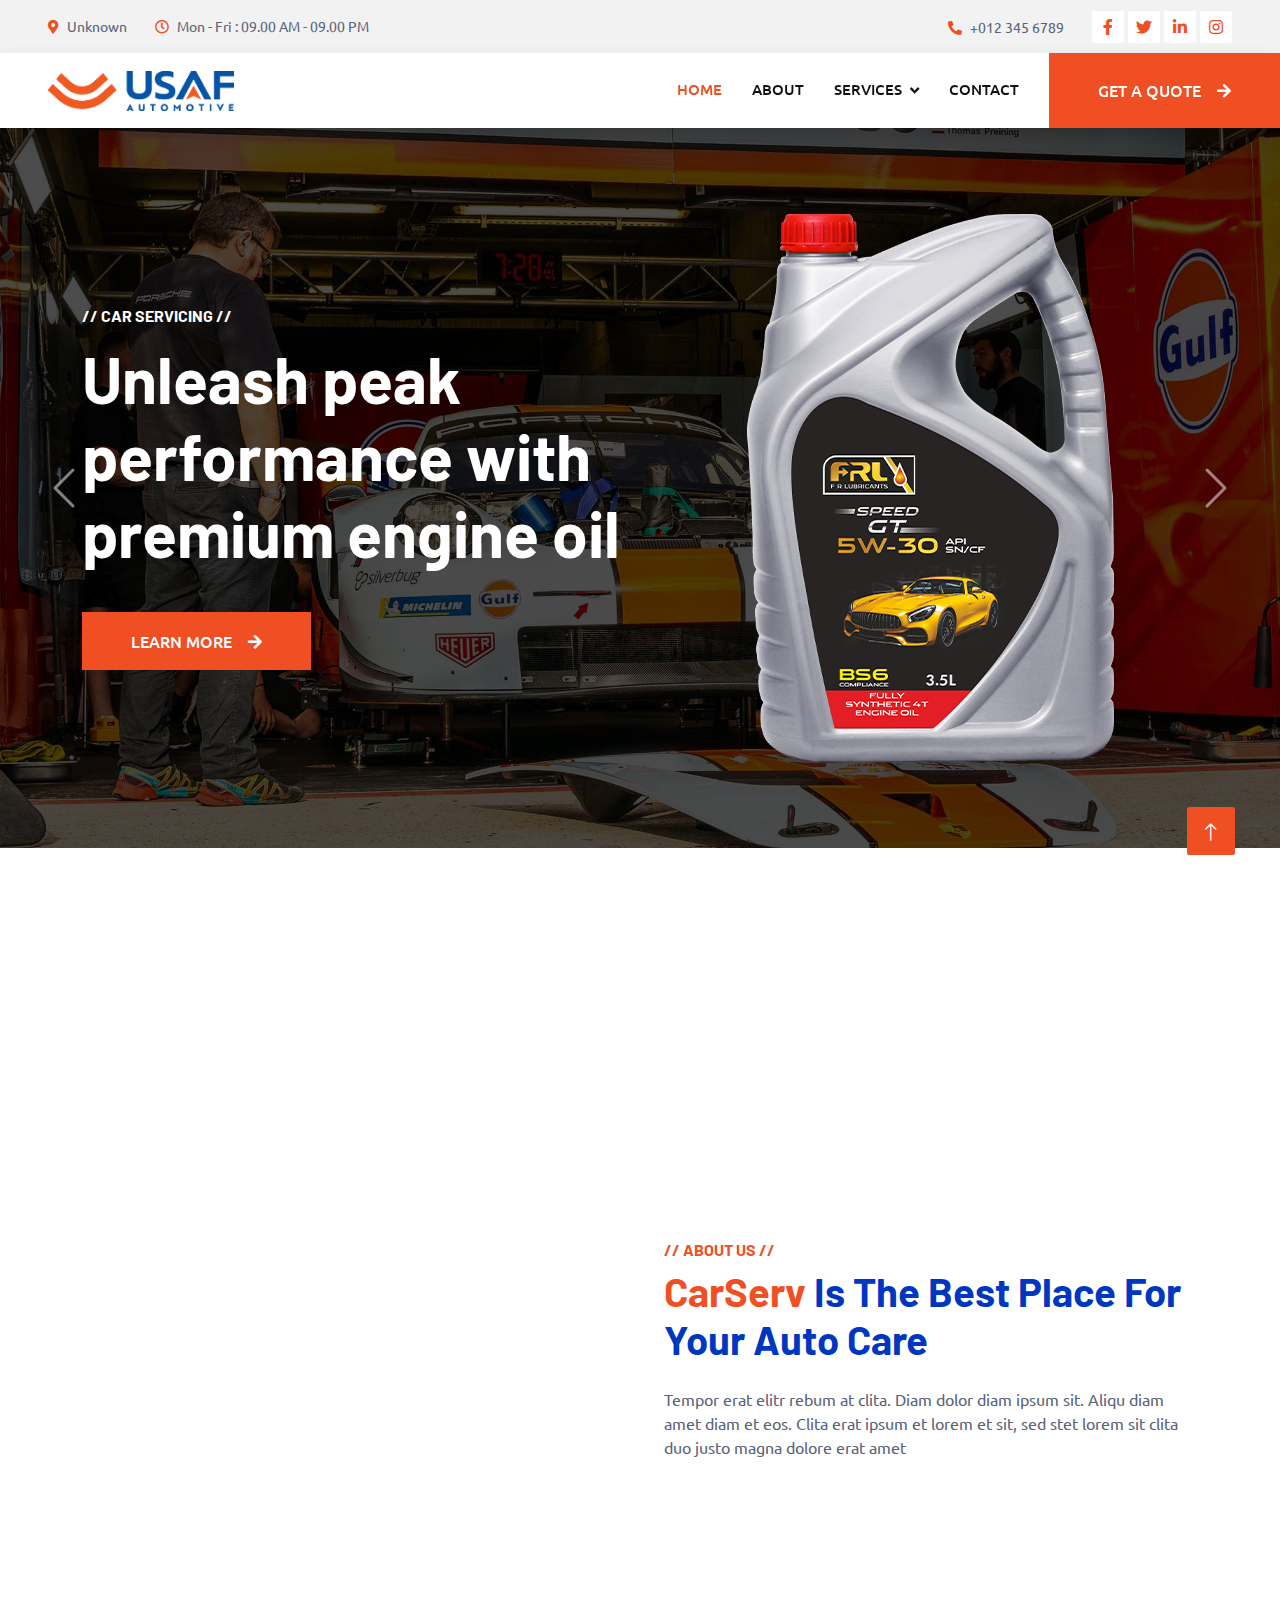
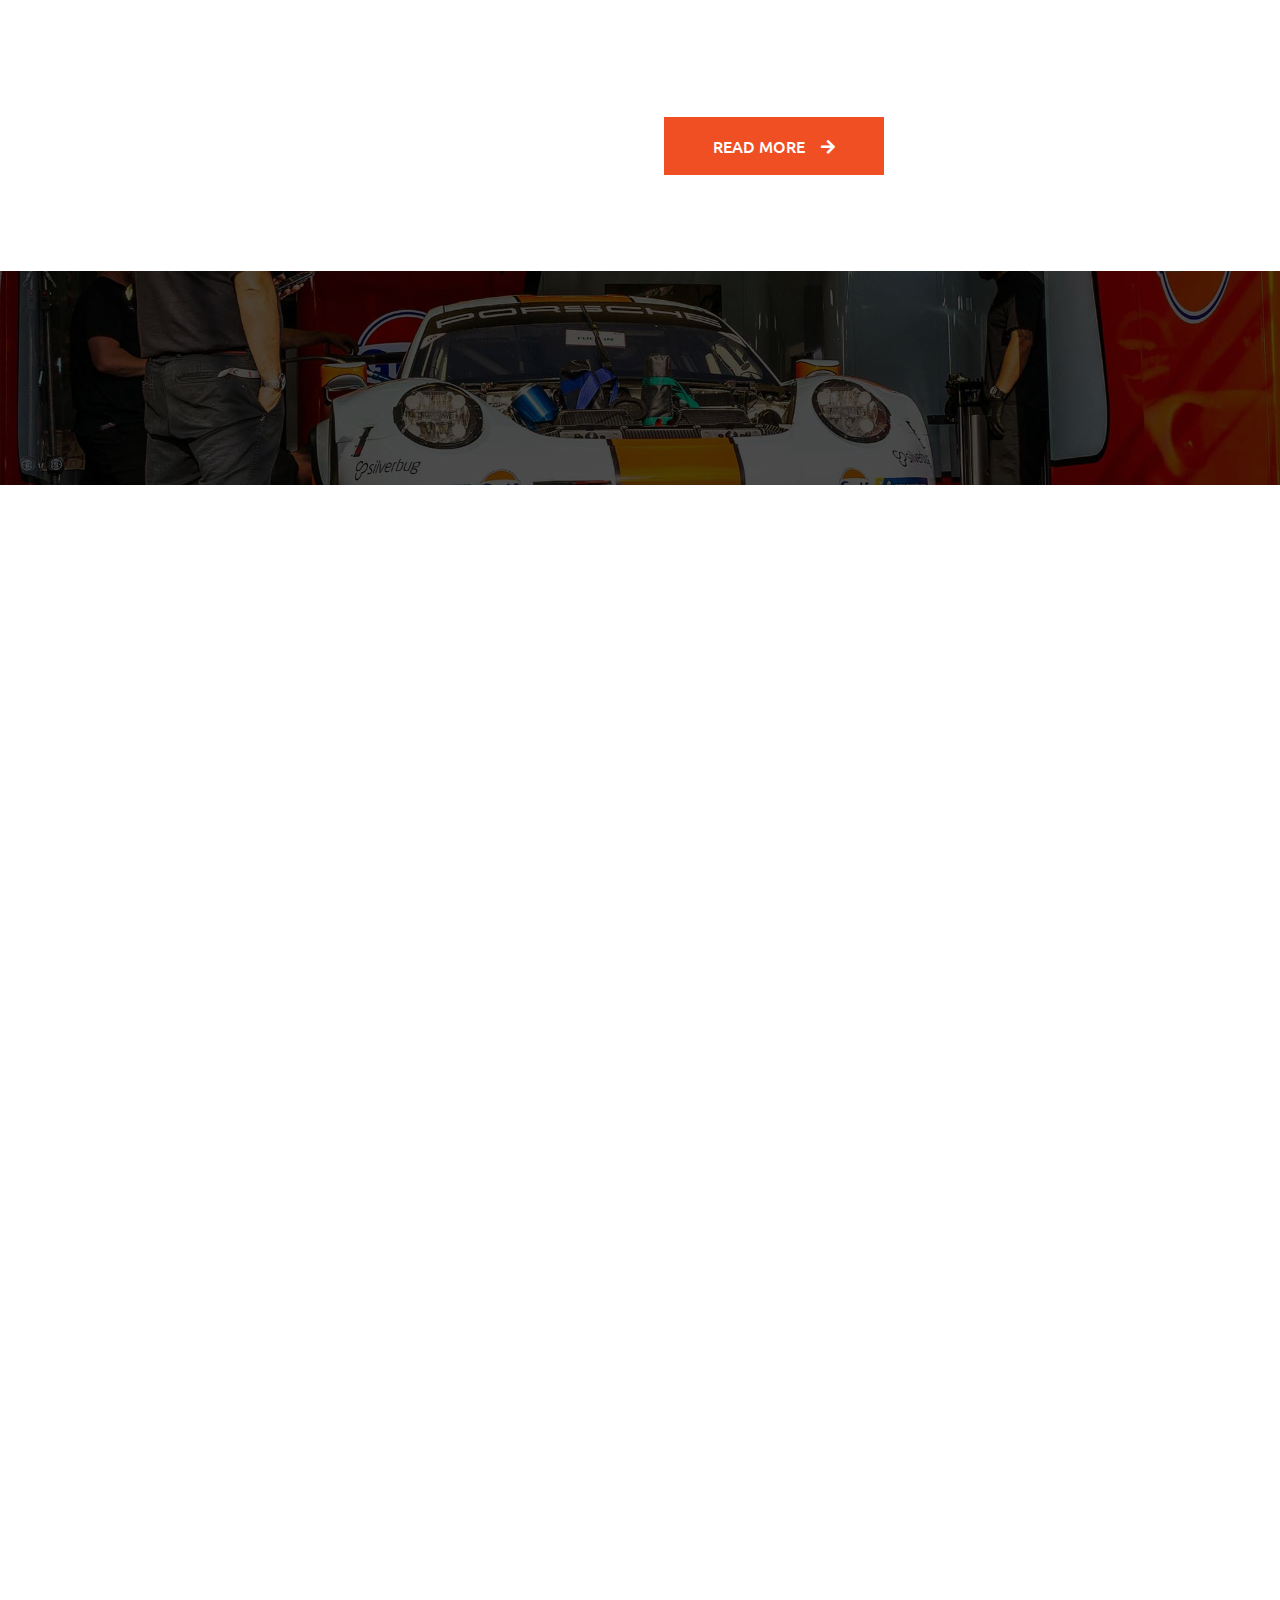
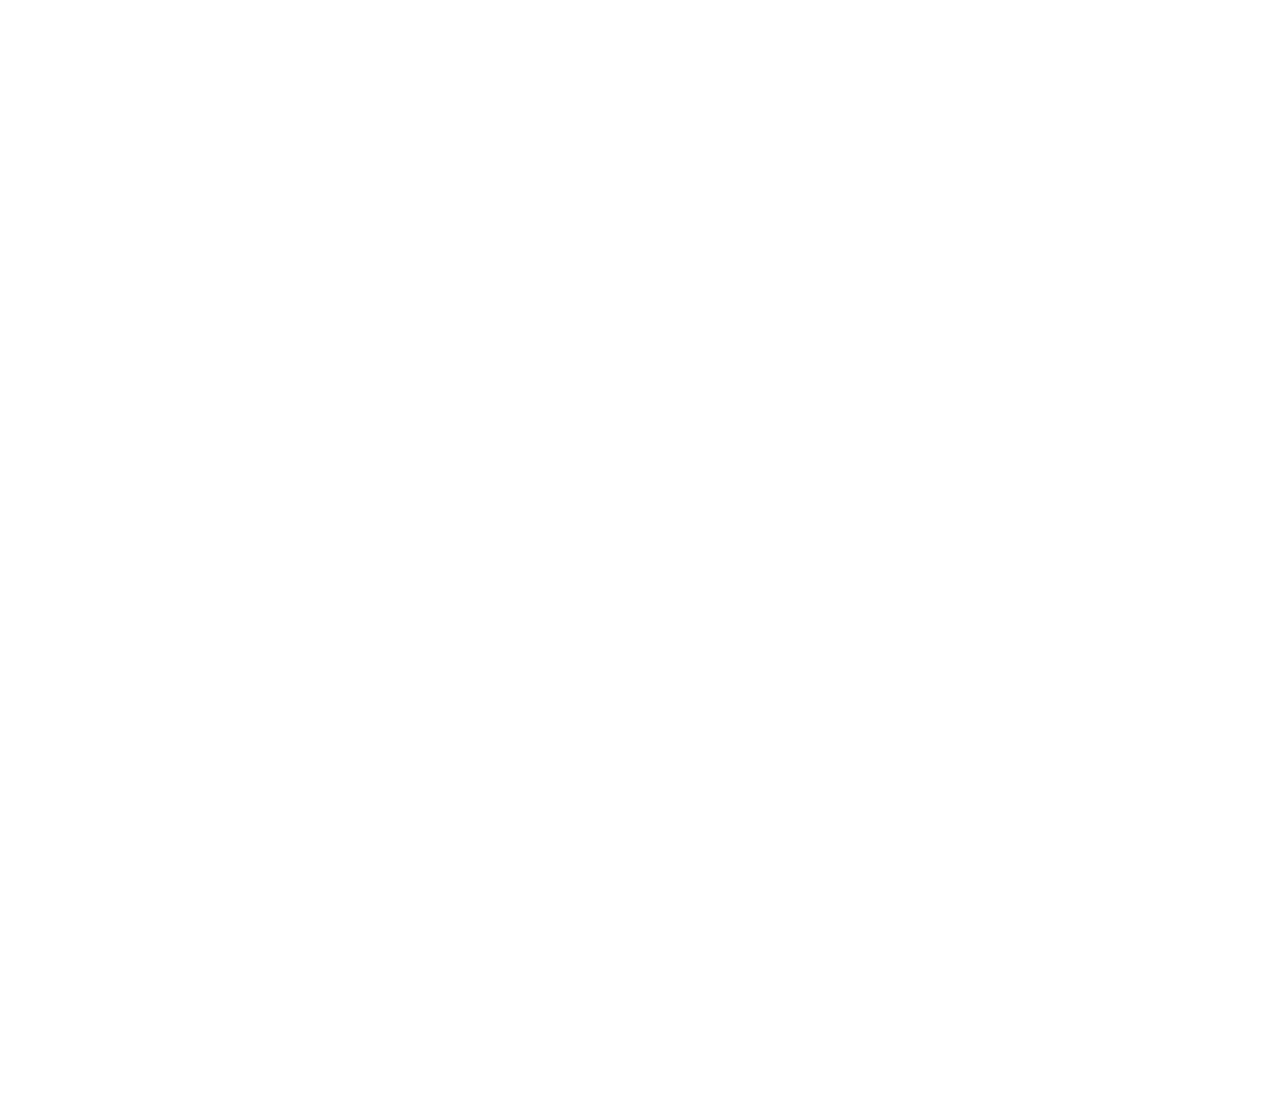
<file: index.html>
<!DOCTYPE html>
<html lang="en">

<head>
    <meta charset="utf-8">
    <title>CarServ - Car Repair HTML Template</title>
    <meta content="width=device-width, initial-scale=1.0" name="viewport">
    <meta content="" name="keywords">
    <meta content="" name="description">

    <!-- Favicon -->
    <link href="img/favicon.ico" rel="icon">

    <!-- Google Web Fonts -->
    <link rel="preconnect" href="https://fonts.googleapis.com">
    <link rel="preconnect" href="https://fonts.gstatic.com" crossorigin>
    <link href="https://fonts.googleapis.com/css2?family=Barlow:wght@600;700&family=Ubuntu:wght@400;500&display=swap" rel="stylesheet"> 

    <!-- Icon Font Stylesheet -->
    <link href="https://cdnjs.cloudflare.com/ajax/libs/font-awesome/5.10.0/css/all.min.css" rel="stylesheet">
    <link href="https://cdn.jsdelivr.net/npm/bootstrap-icons@1.4.1/font/bootstrap-icons.css" rel="stylesheet">

    <!-- Libraries Stylesheet -->
    <link href="lib/animate/animate.min.css" rel="stylesheet">
    <link href="lib/owlcarousel/assets/owl.carousel.min.css" rel="stylesheet">
    <link href="lib/tempusdominus/css/tempusdominus-bootstrap-4.min.css" rel="stylesheet" />

    <!-- Customized Bootstrap Stylesheet -->
    <link href="css/bootstrap.min.css" rel="stylesheet">

    <!-- Template Stylesheet -->
    <link href="css/style.css" rel="stylesheet">
</head>

<body>
    <!-- Spinner Start -->
    <div id="spinner" class="show bg-white position-fixed translate-middle w-100 vh-100 top-50 start-50 d-flex align-items-center justify-content-center">
        <div class="spinner-border text-primary" style="width: 3rem; height: 3rem;" role="status">
            <span class="sr-only">Loading...</span>
        </div>
    </div>
    <!-- Spinner End -->


    <!-- Topbar Start -->
    <div class="container-fluid bg-light p-0">
        <div class="row gx-0 d-none d-lg-flex">
            <div class="col-lg-7 px-5 text-start">
                <div class="h-100 d-inline-flex align-items-center py-3 me-4">
                    <small class="fa fa-map-marker-alt text-primary me-2"></small>
                    <small>Unknown</small>
                </div>
                <div class="h-100 d-inline-flex align-items-center py-3">
                    <small class="far fa-clock text-primary me-2"></small>
                    <small>Mon - Fri : 09.00 AM - 09.00 PM</small>
                </div>
            </div>
            <div class="col-lg-5 px-5 text-end">
                <div class="h-100 d-inline-flex align-items-center py-3 me-4">
                    <small class="fa fa-phone-alt text-primary me-2"></small>
                    <small>+012 345 6789</small>
                </div>
                <div class="h-100 d-inline-flex align-items-center">
                    <a class="btn btn-sm-square bg-white text-primary me-1" href=""><i class="fab fa-facebook-f"></i></a>
                    <a class="btn btn-sm-square bg-white text-primary me-1" href=""><i class="fab fa-twitter"></i></a>
                    <a class="btn btn-sm-square bg-white text-primary me-1" href=""><i class="fab fa-linkedin-in"></i></a>
                    <a class="btn btn-sm-square bg-white text-primary me-0" href=""><i class="fab fa-instagram"></i></a>
                </div>
            </div>
        </div>
    </div>
    <!-- Topbar End -->


    <!-- Navbar Start -->
    <nav class="navbar navbar-expand-lg bg-white navbar-light shadow sticky-top p-0">
        <a href="home" class="navbar-brand d-flex align-items-center px-4 px-lg-5">
            <img src="usaf-img/logo/USAF-logo-clr.png" alt="" class="header-logo">
        </a>
        <button type="button" class="navbar-toggler me-4" data-bs-toggle="collapse" data-bs-target="#navbarCollapse">
            <span class="navbar-toggler-icon"></span>
        </button>
        <div class="collapse navbar-collapse" id="navbarCollapse">
            <div class="navbar-nav ms-auto p-4 p-lg-0">
                <a href="home" class="nav-item nav-link active">Home</a>
                <a href="about" class="nav-item nav-link">About</a>
                <!-- <a href="service" class="nav-item nav-link">Services</a> -->
                <div class="nav-item dropdown">
                    <a href="#" class="nav-link dropdown-toggle" data-bs-toggle="dropdown">Services</a>
                    <div class="dropdown-menu fade-up m-0">
                        <a href="Rowe" class="dropdown-item">Rowe</a>
                        <a href="Bardahl" class="dropdown-item">Bardahl</a>
                        <a href="frl" class="dropdown-item">FRL</a>
                    </div>
                </div>
                <a href="contact" class="nav-item nav-link">Contact</a>
            </div>
            <a href="" class="btn btn-primary py-4 px-lg-5 d-none d-lg-block">Get A Quote<i class="fa fa-arrow-right ms-3"></i></a>
        </div>
    </nav>
    <!-- Navbar End -->


    <!-- Carousel Start -->
    <div class="container-fluid p-0 mb-5">
        <div id="header-carousel" class="carousel slide" data-bs-ride="carousel">
            <div class="carousel-inner">
                <div class="carousel-item active">
                    <img class="w-100" src="img/carousel-bg-1.jpg" alt="Image">
                    <div class="carousel-caption d-flex align-items-center">
                        <div class="container">
                            <div class="row align-items-center justify-content-center justify-content-lg-start">
                                <div class="col-10 col-lg-7 text-center text-lg-start">
                                    <h6 class="text-white text-uppercase mb-3 animated slideInDown">// Car Servicing //</h6>
                                    <h1 class="display-3 text-white mb-4 pb-3 animated slideInDown">Unleash peak performance with premium engine oil</h1>
                                    <a href="" class="btn btn-primary py-3 px-5 animated slideInDown">Learn More<i class="fa fa-arrow-right ms-3"></i></a>
                                </div>
                                <div class="col-lg-5 d-none d-lg-flex animated zoomIn">
                                    <img class="img-fluid" src="img/carousel-1.png" alt="">
                                </div>
                            </div>
                        </div>
                    </div>
                </div>
                <div class="carousel-item">
                    <img class="w-100" src="img/carousel-bg-2.jpg" alt="Image">
                    <div class="carousel-caption d-flex align-items-center">
                        <div class="container">
                            <div class="row align-items-center justify-content-center justify-content-lg-start">
                                <div class="col-10 col-lg-7 text-center text-lg-start">
                                    <h6 class="text-white text-uppercase mb-3 animated slideInDown">// Car Servicing //</h6>
                                    <h1 class="display-3 text-white mb-4 pb-3 animated slideInDown">Power your engine with high-performance protection for every journey</h1>
                                    <a href="" class="btn btn-primary py-3 px-5 animated slideInDown">Learn More<i class="fa fa-arrow-right ms-3"></i></a>
                                </div>
                                <div class="col-lg-5 d-none d-lg-flex animated zoomIn">
                                    <img class="img-fluid" src="img/carousel-2.png" alt="">
                                </div>
                            </div>
                        </div>
                    </div>
                </div>
            </div>
            <button class="carousel-control-prev" type="button" data-bs-target="#header-carousel"
                data-bs-slide="prev">
                <span class="carousel-control-prev-icon" aria-hidden="true"></span>
                <span class="visually-hidden">Previous</span>
            </button>
            <button class="carousel-control-next" type="button" data-bs-target="#header-carousel"
                data-bs-slide="next">
                <span class="carousel-control-next-icon" aria-hidden="true"></span>
                <span class="visually-hidden">Next</span>
            </button>
        </div>
    </div>
    <!-- Carousel End -->


    <!-- Service Start -->
    <div class="container-xxl py-5">
        <div class="container">
            <div class="row g-4">
                <div class="col-lg-4 col-md-6 wow fadeInUp" data-wow-delay="0.1s">
                    <div class="d-flex py-5 px-4">
                        <i class="fa fa-certificate fa-3x text-primary flex-shrink-0"></i>
                        <div class="ps-4">
                            <h5 class="mb-3">Quality Servicing</h5>
                            <p>Diam dolor diam ipsum sit amet diam et eos erat ipsum</p>
                            <!-- <a class="text-secondary border-bottom" href="">Read More</a> -->
                        </div>
                    </div>
                </div>
                <div class="col-lg-4 col-md-6 wow fadeInUp" data-wow-delay="0.3s">
                    <div class="d-flex bg-light py-5 px-4">
                        <i class="fa fa-users-cog fa-3x text-primary flex-shrink-0"></i>
                        <div class="ps-4">
                            <h5 class="mb-3">Expert Workers</h5>
                            <p>Diam dolor diam ipsum sit amet diam et eos erat ipsum</p>
                            <!-- <a class="text-secondary border-bottom" href="">Read More</a> -->
                        </div>
                    </div>
                </div>
                <div class="col-lg-4 col-md-6 wow fadeInUp" data-wow-delay="0.5s">
                    <div class="d-flex py-5 px-4">
                        <i class="fa fa-tools fa-3x text-primary flex-shrink-0"></i>
                        <div class="ps-4">
                            <h5 class="mb-3">Modern Equipment</h5>
                            <p>Diam dolor diam ipsum sit amet diam et eos erat ipsum</p>
                            <!-- <a class="text-secondary border-bottom" href="">Read More</a> -->
                        </div>
                    </div>
                </div>
            </div>
        </div>
    </div>
    <!-- Service End -->


    <!-- About Start -->
    <div class="container-xxl py-5">
        <div class="container">
            <div class="row g-5">
                <div class="col-lg-6 pt-4" style="min-height: 400px;">
                    <div class="position-relative h-100 wow fadeIn" data-wow-delay="0.1s">
                        <img class="position-absolute img-fluid w-100 h-100" src="img/about.jpg" style="object-fit: cover;" alt="">
                        <div class="position-absolute top-0 end-0 mt-n4 me-n4 py-4 px-5" style="background: rgba(0, 0, 0, .08);">
                            <h1 class="display-4 text-white mb-0">15 <span class="fs-4">Years</span></h1>
                            <h4 class="text-white">Experience</h4>
                        </div>
                    </div>
                </div>
                <div class="col-lg-6">
                    <h6 class="text-primary text-uppercase">// About Us //</h6>
                    <h1 class="mb-4"><span class="text-primary">CarServ</span> Is The Best Place For Your Auto Care</h1>
                    <p class="mb-4">Tempor erat elitr rebum at clita. Diam dolor diam ipsum sit. Aliqu diam amet diam et eos. Clita erat ipsum et lorem et sit, sed stet lorem sit clita duo justo magna dolore erat amet</p>
                    <div class="row g-4 mb-3 pb-3">
                        <div class="col-12 wow fadeIn" data-wow-delay="0.1s">
                            <div class="d-flex">
                                <div class="bg-light d-flex flex-shrink-0 align-items-center justify-content-center mt-1" style="width: 45px; height: 45px;">
                                    <span class="fw-bold text-secondary">01</span>
                                </div>
                                <div class="ps-3">
                                    <h6>Professional & Expert</h6>
                                    <span>Diam dolor diam ipsum sit amet diam et eos</span>
                                </div>
                            </div>
                        </div>
                        <div class="col-12 wow fadeIn" data-wow-delay="0.3s">
                            <div class="d-flex">
                                <div class="bg-light d-flex flex-shrink-0 align-items-center justify-content-center mt-1" style="width: 45px; height: 45px;">
                                    <span class="fw-bold text-secondary">02</span>
                                </div>
                                <div class="ps-3">
                                    <h6>Quality Servicing Center</h6>
                                    <span>Diam dolor diam ipsum sit amet diam et eos</span>
                                </div>
                            </div>
                        </div>
                        <div class="col-12 wow fadeIn" data-wow-delay="0.5s">
                            <div class="d-flex">
                                <div class="bg-light d-flex flex-shrink-0 align-items-center justify-content-center mt-1" style="width: 45px; height: 45px;">
                                    <span class="fw-bold text-secondary">03</span>
                                </div>
                                <div class="ps-3">
                                    <h6>Awards Winning Workers</h6>
                                    <span>Diam dolor diam ipsum sit amet diam et eos</span>
                                </div>
                            </div>
                        </div>
                    </div>
                    <a href="" class="btn btn-primary py-3 px-5">Read More<i class="fa fa-arrow-right ms-3"></i></a>
                </div>
            </div>
        </div>
    </div>
    <!-- About End -->


    <!-- Fact Start -->
    <div class="container-fluid fact bg-dark my-5 py-5">
        <div class="container">
            <div class="row g-4">
                <div class="col-md-6 col-lg-3 text-center wow fadeIn" data-wow-delay="0.1s">
                    <i class="fa fa-check fa-2x text-white mb-3"></i>
                    <h2 class="text-white mb-2" data-toggle="counter-up">20</h2>
                    <p class="text-white mb-0">Years Experience</p>
                </div>
                <div class="col-md-6 col-lg-3 text-center wow fadeIn" data-wow-delay="0.3s">
                    <i class="fa fa-users-cog fa-2x text-white mb-3"></i>
                    <h2 class="text-white mb-2" data-toggle="counter-up">30</h2>
                    <p class="text-white mb-0">Expert Technicians</p>
                </div>
                <div class="col-md-6 col-lg-3 text-center wow fadeIn" data-wow-delay="0.5s">
                    <i class="fa fa-users fa-2x text-white mb-3"></i>
                    <h2 class="text-white mb-2" data-toggle="counter-up">500</h2>
                    <p class="text-white mb-0">Satisfied Clients</p>
                </div>
                <div class="col-md-6 col-lg-3 text-center wow fadeIn" data-wow-delay="0.7s">
                    <i class="fa fa-car fa-2x text-white mb-3"></i>
                    <h2 class="text-white mb-2" data-toggle="counter-up">500</h2>
                    <p class="text-white mb-0">Compleate Projects</p>
                </div>
            </div>
        </div>
    </div>
    <!-- Fact End -->


    <!-- Service Start -->
    <div class="container-xxl service py-5">
        <div class="container">
            <div class="text-center wow fadeInUp" data-wow-delay="0.1s">
                <h6 class="text-primary text-uppercase">// Our Services //</h6>
                <h1 class="mb-5">Explore Our Services</h1>
            </div>
            <div class="row g-4 wow fadeInUp" data-wow-delay="0.3s">
                <div class="col-lg-4">
                    <div class="nav w-100 nav-pills me-4">
                        <button class="nav-link w-100 d-flex align-items-center text-start p-4 mb-4 active" data-bs-toggle="pill" data-bs-target="#tab-pane-1" type="button">
                            <i class="fa fa-oil-can fa-2x me-3"></i>
                            <h4 class="m-0">Rowe</h4>
                        </button>
                        <button class="nav-link w-100 d-flex align-items-center text-start p-4 mb-4" data-bs-toggle="pill" data-bs-target="#tab-pane-2" type="button">
                            <i class="fa fa-oil-can fa-2x me-3"></i>
                            <h4 class="m-0">Bardahl</h4>
                        </button>
                        <!-- <button class="nav-link w-100 d-flex align-items-center text-start p-4 mb-4" data-bs-toggle="pill" data-bs-target="#tab-pane-3" type="button">
                            <i class="fa fa-cog fa-2x me-3"></i>
                            <h4 class="m-0">Tires Replacement</h4>
                        </button> -->
                        <button class="nav-link w-100 d-flex align-items-center text-start p-4 mb-0" data-bs-toggle="pill" data-bs-target="#tab-pane-4" type="button">
                            <i class="fa fa-oil-can fa-2x me-3"></i>
                            <h4 class="m-0">FRL</h4>
                        </button>
                    </div>
                </div>
                <div class="col-lg-8">
                    <div class="tab-content w-100">
                        <div class="tab-pane fade show active" id="tab-pane-1">
                            <div class="row g-4">
                                <div class="col-md-6" style="min-height: 350px;">
                                    <div class="position-relative h-100">
                                        <img class="position-absolute img-fluid w-100 h-100" src="img/service-1.jpg"
                                            style="object-fit: cover;" alt="">
                                    </div>
                                </div>
                                <div class="col-md-6">
                                    <h3 class="mb-3">German Engineering for Ultimate Performance</h3>
                                    <p class="mb-4">Since 1995, ROWE has been at the forefront of high-quality lubrication technology. Designed for durability and efficiency, our lubricants provide superior engine protection and performance, trusted in over 80 countries.</p>
                                    <p><i class="fa fa-check text-success me-3"></i>Advanced German Formulation</p>
                                    <p><i class="fa fa-check text-success me-3"></i>Maximum Engine Protection & Efficiency</p>
                                    <p><i class="fa fa-check text-success me-3"></i>Proven Performance in All Conditions</p>
                                    <a href="rowe" class="btn btn-primary py-3 px-5 mt-3">View Products<i class="fa fa-arrow-right ms-3"></i></a>
                                </div>
                            </div>
                        </div>
                        <div class="tab-pane fade" id="tab-pane-2">
                            <div class="row g-4">
                                <div class="col-md-6" style="min-height: 350px;">
                                    <div class="position-relative h-100">
                                        <img class="position-absolute img-fluid w-100 h-100" src="img/service-2.jpg"
                                            style="object-fit: cover;" alt="">
                                    </div>
                                </div>
                                <div class="col-md-6">
                                    <h3 class="mb-3">Next-Level Protection for Your Engine</h3>
                                    <p class="mb-4">Bardahl’s innovative oil technology enhances engine life and efficiency. With superior friction-reducing additives and wear protection, our lubricants ensure smooth performance and reduced maintenance costs.</p>
                                    <p><i class="fa fa-check text-success me-3"></i>Friction-Reducing Formula for Longer Engine Life</p>
                                    <p><i class="fa fa-check text-success me-3"></i>Enhanced Wear & Tear Protection</p>
                                    <p><i class="fa fa-check text-success me-3"></i>Optimized for High Performance Vehicles</p>
                                    <a href="bardahl" class="btn btn-primary py-3 px-5 mt-3">View Products<i class="fa fa-arrow-right ms-3"></i></a>
                                </div>
                            </div>
                        </div>
                        
                        <div class="tab-pane fade" id="tab-pane-4">
                            <div class="row g-4">
                                <div class="col-md-6" style="min-height: 350px;">
                                    <div class="position-relative h-100">
                                        <img class="position-absolute img-fluid w-100 h-100" src="img/service-4.jpg"
                                            style="object-fit: cover;" alt="">
                                    </div>
                                </div>
                                <div class="col-md-6">
                                    <h3 class="mb-3">Reliable Protection, Maximum Efficiency</h3>
                                    <p class="mb-4">Designed for modern engines, FRS engine oil offers exceptional thermal stability and protection against sludge buildup. Experience enhanced engine performance and fuel efficiency with our cutting-edge formulations.</p>
                                    <p><i class="fa fa-check text-success me-3"></i>Prevents Sludge & Deposit Formation</p>
                                    <p><i class="fa fa-check text-success me-3"></i>Improves Fuel Efficiency & Performance</p>
                                    <p><i class="fa fa-check text-success me-3"></i>Superior Thermal Stability for Extreme Conditions</p>
                                    <a href="frl" class="btn btn-primary py-3 px-5 mt-3">View Products<i class="fa fa-arrow-right ms-3"></i></a>
                                </div>
                            </div>
                        </div>
                    </div>
                </div>
            </div>
        </div>
    </div>
    <!-- Service End -->


    <!-- Booking Start -->
    <div class="container-fluid bg-secondary booking my-5 wow fadeInUp" data-wow-delay="0.1s">
        <div class="container">
            <div class="row gx-5">
                <div class="col-lg-6 py-5">
                    <div class="py-5">
                        <h1 class="text-white mb-4">Certified and Award Winning Car Repair Service Provider</h1>
                        <p class="text-white mb-0">Eirmod sed tempor lorem ut dolores. Aliquyam sit sadipscing kasd ipsum. Dolor ea et dolore et at sea ea at dolor, justo ipsum duo rebum sea invidunt voluptua. Eos vero eos vero ea et dolore eirmod et. Dolores diam duo invidunt lorem. Elitr ut dolores magna sit. Sea dolore sanctus sed et. Takimata takimata sanctus sed.</p>
                    </div>
                </div>
                <div class="col-lg-6">
                    <div class="bg-primary h-100 d-flex flex-column justify-content-center text-center p-5 wow zoomIn" data-wow-delay="0.6s">
                        <h1 class="text-white mb-4">Book For A Service</h1>
                        <form>
                            <div class="row g-3">
                                <div class="col-12 col-sm-6">
                                    <input type="text" class="form-control border-0" placeholder="Your Name" style="height: 55px;">
                                </div>
                                <div class="col-12 col-sm-6">
                                    <input type="email" class="form-control border-0" placeholder="Your Email" style="height: 55px;">
                                </div>
                                <div class="col-12 col-sm-6">
                                    <select class="form-select border-0" style="height: 55px;">
                                        <option selected>Select A Service</option>
                                        <option value="1">Service 1</option>
                                        <option value="2">Service 2</option>
                                        <option value="3">Service 3</option>
                                    </select>
                                </div>
                                <div class="col-12 col-sm-6">
                                    <div class="date" id="date1" data-target-input="nearest">
                                        <input type="text"
                                            class="form-control border-0 datetimepicker-input"
                                            placeholder="Service Date" data-target="#date1" data-toggle="datetimepicker" style="height: 55px;">
                                    </div>
                                </div>
                                <div class="col-12">
                                    <textarea class="form-control border-0" placeholder="Special Request"></textarea>
                                </div>
                                <div class="col-12">
                                    <button class="btn btn-secondary w-100 py-3" type="submit">Book Now</button>
                                </div>
                            </div>
                        </form>
                    </div>
                </div>
            </div>
        </div>
    </div>
    <!-- Booking End -->


    <!-- Team Start -->
    
    <!-- Team End -->


    <!-- Testimonial Start -->
    <div class="container-xxl py-5 wow fadeInUp" data-wow-delay="0.1s">
        <div class="container">
            <div class="text-center">
                <h6 class="text-primary text-uppercase">// Testimonial //</h6>
                <h1 class="mb-5">Our Clients Say!</h1>
            </div>
            <div class="owl-carousel testimonial-carousel position-relative">
                <div class="testimonial-item text-center">
                    <img class="bg-light rounded-circle p-2 mx-auto mb-3" src="img/testimonial-1.jpg" style="width: 80px; height: 80px;">
                    <h5 class="mb-0">Client Name</h5>
                    <p>Profession</p>
                    <div class="testimonial-text bg-light text-center p-4">
                    <p class="mb-0">Tempor erat elitr rebum at clita. Diam dolor diam ipsum sit diam amet diam et eos. Clita erat ipsum et lorem et sit.</p>
                    </div>
                </div>
                <div class="testimonial-item text-center">
                    <img class="bg-light rounded-circle p-2 mx-auto mb-3" src="img/testimonial-2.jpg" style="width: 80px; height: 80px;">
                    <h5 class="mb-0">Client Name</h5>
                    <p>Profession</p>
                    <div class="testimonial-text bg-light text-center p-4">
                    <p class="mb-0">Tempor erat elitr rebum at clita. Diam dolor diam ipsum sit diam amet diam et eos. Clita erat ipsum et lorem et sit.</p>
                    </div>
                </div>
                <div class="testimonial-item text-center">
                    <img class="bg-light rounded-circle p-2 mx-auto mb-3" src="img/testimonial-3.jpg" style="width: 80px; height: 80px;">
                    <h5 class="mb-0">Client Name</h5>
                    <p>Profession</p>
                    <div class="testimonial-text bg-light text-center p-4">
                    <p class="mb-0">Tempor erat elitr rebum at clita. Diam dolor diam ipsum sit diam amet diam et eos. Clita erat ipsum et lorem et sit.</p>
                    </div>
                </div>
                <div class="testimonial-item text-center">
                    <img class="bg-light rounded-circle p-2 mx-auto mb-3" src="img/testimonial-4.jpg" style="width: 80px; height: 80px;">
                    <h5 class="mb-0">Client Name</h5>
                    <p>Profession</p>
                    <div class="testimonial-text bg-light text-center p-4">
                    <p class="mb-0">Tempor erat elitr rebum at clita. Diam dolor diam ipsum sit diam amet diam et eos. Clita erat ipsum et lorem et sit.</p>
                    </div>
                </div>
            </div>
        </div>
    </div>
    <!-- Testimonial End -->


    <!-- Footer Start -->
    <div class="container-fluid bg-dark text-light footer pt-5 mt-5 wow fadeIn" data-wow-delay="0.1s">
        <div class="container py-5">
            <div class="row g-5">
                <div class="col-lg-3 col-md-6">
                    <h4 class="text-light mb-4">Address</h4>
                    <p class="mb-2"><i class="fa fa-map-marker-alt me-3"></i>Unknown</p>
                    <p class="mb-2"><i class="fa fa-phone-alt me-3"></i>+012 345 67890</p>
                    <p class="mb-2"><i class="fa fa-envelope me-3"></i>info@example.com</p>
                    <div class="d-flex pt-2">
                        <a class="btn btn-outline-light btn-social" href=""><i class="fab fa-twitter"></i></a>
                        <a class="btn btn-outline-light btn-social" href=""><i class="fab fa-facebook-f"></i></a>
                        <a class="btn btn-outline-light btn-social" href=""><i class="fab fa-youtube"></i></a>
                        <a class="btn btn-outline-light btn-social" href=""><i class="fab fa-linkedin-in"></i></a>
                    </div>
                </div>
                <div class="col-lg-3 col-md-6">
                    <h4 class="text-light mb-4">Opening Hours</h4>
                    <h6 class="text-light">Monday - Friday:</h6>
                    <p class="mb-4">09.00 AM - 09.00 PM</p>
                    <h6 class="text-light">Saturday - Sunday:</h6>
                    <p class="mb-0">09.00 AM - 12.00 PM</p>
                </div>
                <div class="col-lg-3 col-md-6">
                    <h4 class="text-light mb-4">Services</h4>
                    <a class="btn btn-link" href="">Rowe</a>
                    <a class="btn btn-link" href="">Bardahl</a>
                    <a class="btn btn-link" href="">FRL</a>
                </div>
                <div class="col-lg-3 col-md-6">
                    <h4 class="text-light mb-4">Newsletter</h4>
                    <p>Dolor amet sit justo amet elitr clita ipsum elitr est.</p>
                    <div class="position-relative mx-auto" style="max-width: 400px;">
                        <input class="form-control border-0 w-100 py-3 ps-4 pe-5" type="text" placeholder="Your email">
                        <button type="button" class="btn btn-primary py-2 position-absolute top-0 end-0 mt-2 me-2">SignUp</button>
                    </div>
                </div>
            </div>
        </div>
        <div class="container">
            <div class="copyright">
                <div class="row">
                    <div class="col-md-6 text-center text-md-start mb-3 mb-md-0">
                        &copy; <a class="border-bottom" href="usafautomotive.com">usafautomotive.com</a>, All Right Reserved.

                       
                    </div>
                    
                </div>
            </div>
        </div>
    </div>
    <!-- Footer End -->


    <!-- Back to Top -->
    <a href="#" class="btn btn-lg btn-primary btn-lg-square back-to-top"><i class="bi bi-arrow-up"></i></a>


    <!-- JavaScript Libraries -->
    <script src="https://code.jquery.com/jquery-3.4.1.min.js"></script>
    <script src="https://cdn.jsdelivr.net/npm/bootstrap@5.0.0/dist/js/bootstrap.bundle.min.js"></script>
    <script src="lib/wow/wow.min.js"></script>
    <script src="lib/easing/easing.min.js"></script>
    <script src="lib/waypoints/waypoints.min.js"></script>
    <script src="lib/counterup/counterup.min.js"></script>
    <script src="lib/owlcarousel/owl.carousel.min.js"></script>
    <script src="lib/tempusdominus/js/moment.min.js"></script>
    <script src="lib/tempusdominus/js/moment-timezone.min.js"></script>
    <script src="lib/tempusdominus/js/tempusdominus-bootstrap-4.min.js"></script>

    <!-- Template Javascript -->
    <script src="js/main.js"></script>
</body>

</html>
</file>
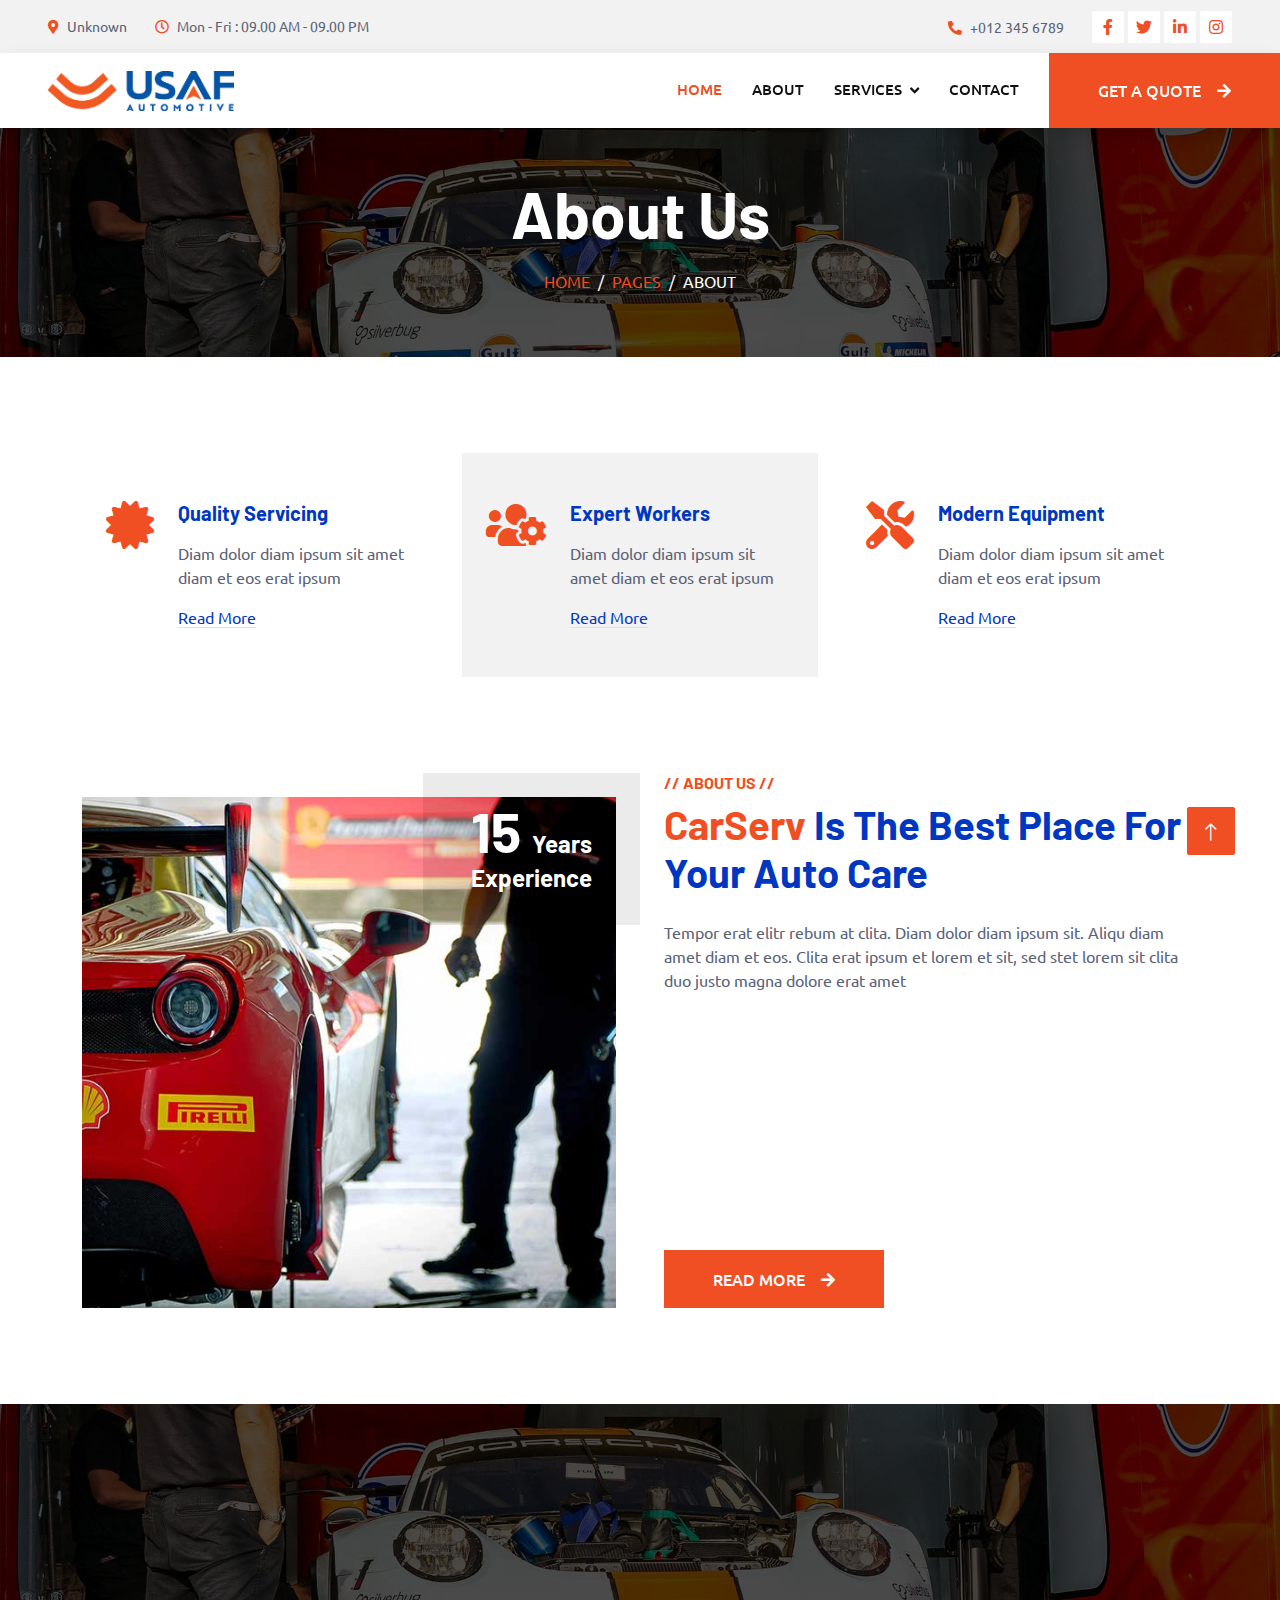
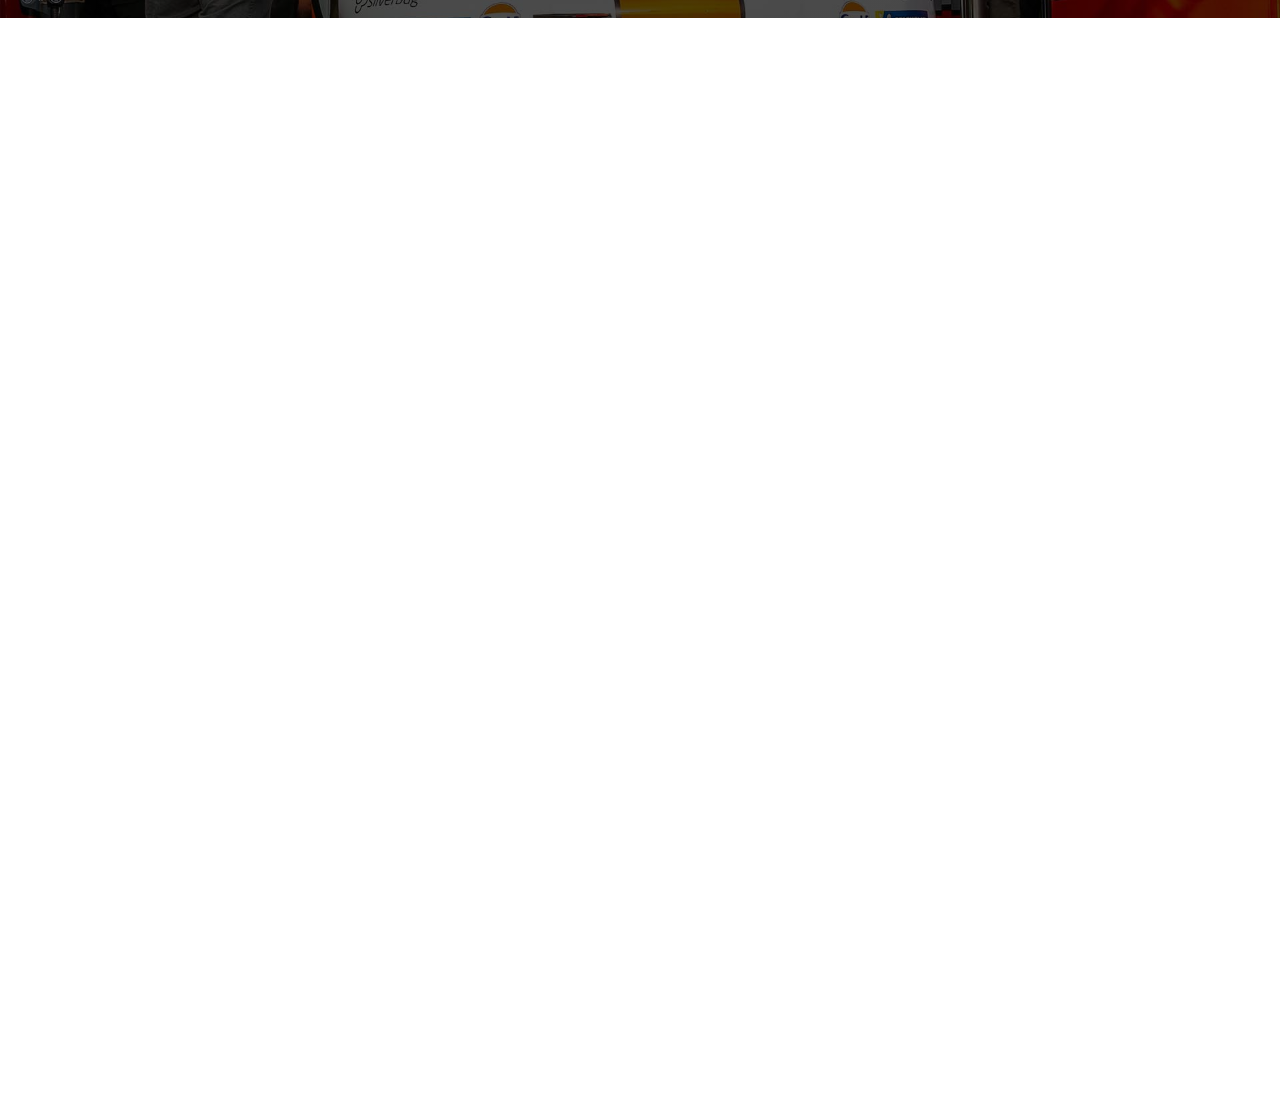
<file: about.html>
<!DOCTYPE html>
<html lang="en">

<head>
    <meta charset="utf-8">
    <title>CarServ - Car Repair HTML Template</title>
    <meta content="width=device-width, initial-scale=1.0" name="viewport">
    <meta content="" name="keywords">
    <meta content="" name="description">

    <!-- Favicon -->
    <link href="img/favicon.ico" rel="icon">

    <!-- Google Web Fonts -->
    <link rel="preconnect" href="https://fonts.googleapis.com">
    <link rel="preconnect" href="https://fonts.gstatic.com" crossorigin>
    <link href="https://fonts.googleapis.com/css2?family=Barlow:wght@600;700&family=Ubuntu:wght@400;500&display=swap" rel="stylesheet"> 

    <!-- Icon Font Stylesheet -->
    <link href="https://cdnjs.cloudflare.com/ajax/libs/font-awesome/5.10.0/css/all.min.css" rel="stylesheet">
    <link href="https://cdn.jsdelivr.net/npm/bootstrap-icons@1.4.1/font/bootstrap-icons.css" rel="stylesheet">

    <!-- Libraries Stylesheet -->
    <link href="lib/animate/animate.min.css" rel="stylesheet">
    <link href="lib/owlcarousel/assets/owl.carousel.min.css" rel="stylesheet">
    <link href="lib/tempusdominus/css/tempusdominus-bootstrap-4.min.css" rel="stylesheet" />

    <!-- Customized Bootstrap Stylesheet -->
    <link href="css/bootstrap.min.css" rel="stylesheet">

    <!-- Template Stylesheet -->
    <link href="css/style.css" rel="stylesheet">
</head>

<body>
    <!-- Spinner Start -->
    <div id="spinner" class="show bg-white position-fixed translate-middle w-100 vh-100 top-50 start-50 d-flex align-items-center justify-content-center">
        <div class="spinner-border text-primary" style="width: 3rem; height: 3rem;" role="status">
            <span class="sr-only">Loading...</span>
        </div>
    </div>
    <!-- Spinner End -->


    <!-- Topbar Start -->
   <div class="container-fluid bg-light p-0">
    <div class="row gx-0 d-none d-lg-flex">
        <div class="col-lg-7 px-5 text-start">
            <div class="h-100 d-inline-flex align-items-center py-3 me-4">
                <small class="fa fa-map-marker-alt text-primary me-2"></small>
                <small>Unknown</small>
            </div>
            <div class="h-100 d-inline-flex align-items-center py-3">
                <small class="far fa-clock text-primary me-2"></small>
                <small>Mon - Fri : 09.00 AM - 09.00 PM</small>
            </div>
        </div>
        <div class="col-lg-5 px-5 text-end">
            <div class="h-100 d-inline-flex align-items-center py-3 me-4">
                <small class="fa fa-phone-alt text-primary me-2"></small>
                <small>+012 345 6789</small>
            </div>
            <div class="h-100 d-inline-flex align-items-center">
                <a class="btn btn-sm-square bg-white text-primary me-1" href=""><i class="fab fa-facebook-f"></i></a>
                <a class="btn btn-sm-square bg-white text-primary me-1" href=""><i class="fab fa-twitter"></i></a>
                <a class="btn btn-sm-square bg-white text-primary me-1" href=""><i class="fab fa-linkedin-in"></i></a>
                <a class="btn btn-sm-square bg-white text-primary me-0" href=""><i class="fab fa-instagram"></i></a>
            </div>
        </div>
    </div>
</div>
<!-- Topbar End -->


<!-- Navbar Start -->
<nav class="navbar navbar-expand-lg bg-white navbar-light shadow sticky-top p-0">
    <a href="home" class="navbar-brand d-flex align-items-center px-4 px-lg-5">
        <img src="usaf-img/logo/USAF-logo-clr.png" alt="" class="header-logo">
    </a>
    <button type="button" class="navbar-toggler me-4" data-bs-toggle="collapse" data-bs-target="#navbarCollapse">
        <span class="navbar-toggler-icon"></span>
    </button>
    <div class="collapse navbar-collapse" id="navbarCollapse">
        <div class="navbar-nav ms-auto p-4 p-lg-0">
            <a href="home" class="nav-item nav-link active">Home</a>
            <a href="about" class="nav-item nav-link">About</a>
            <!-- <a href="service" class="nav-item nav-link">Services</a> -->
            <div class="nav-item dropdown">
                <a href="#" class="nav-link dropdown-toggle" data-bs-toggle="dropdown">Services</a>
                <div class="dropdown-menu fade-up m-0">
                    <a href="rowe" class="dropdown-item">Rowe</a>
                    <a href="bardahl" class="dropdown-item">Bardahl</a>
                    <a href="frl" class="dropdown-item">FRL</a>
                </div>
            </div>
            <a href="contact" class="nav-item nav-link">Contact</a>
        </div>
        <a href="" class="btn btn-primary py-4 px-lg-5 d-none d-lg-block">Get A Quote<i class="fa fa-arrow-right ms-3"></i></a>
    </div>
</nav>
<!-- Navbar End -->


    <!-- Page Header Start -->
    <div class="container-fluid page-header mb-5 p-0" style="background-image: url(img/carousel-bg-1.jpg);">
        <div class="container-fluid page-header-inner py-5">
            <div class="container text-center">
                <h1 class="display-3 text-white mb-3 animated slideInDown">About Us</h1>
                <nav aria-label="breadcrumb">
                    <ol class="breadcrumb justify-content-center text-uppercase">
                        <li class="breadcrumb-item"><a href="#">Home</a></li>
                        <li class="breadcrumb-item"><a href="#">Pages</a></li>
                        <li class="breadcrumb-item text-white active" aria-current="page">About</li>
                    </ol>
                </nav>
            </div>
        </div>
    </div>
    <!-- Page Header End -->


    <!-- Service Start -->
    <div class="container-xxl py-5">
        <div class="container">
            <div class="row g-4">
                <div class="col-lg-4 col-md-6 wow fadeInUp" data-wow-delay="0.1s">
                    <div class="d-flex py-5 px-4">
                        <i class="fa fa-certificate fa-3x text-primary flex-shrink-0"></i>
                        <div class="ps-4">
                            <h5 class="mb-3">Quality Servicing</h5>
                            <p>Diam dolor diam ipsum sit amet diam et eos erat ipsum</p>
                            <a class="text-secondary border-bottom" href="">Read More</a>
                        </div>
                    </div>
                </div>
                <div class="col-lg-4 col-md-6 wow fadeInUp" data-wow-delay="0.3s">
                    <div class="d-flex bg-light py-5 px-4">
                        <i class="fa fa-users-cog fa-3x text-primary flex-shrink-0"></i>
                        <div class="ps-4">
                            <h5 class="mb-3">Expert Workers</h5>
                            <p>Diam dolor diam ipsum sit amet diam et eos erat ipsum</p>
                            <a class="text-secondary border-bottom" href="">Read More</a>
                        </div>
                    </div>
                </div>
                <div class="col-lg-4 col-md-6 wow fadeInUp" data-wow-delay="0.5s">
                    <div class="d-flex py-5 px-4">
                        <i class="fa fa-tools fa-3x text-primary flex-shrink-0"></i>
                        <div class="ps-4">
                            <h5 class="mb-3">Modern Equipment</h5>
                            <p>Diam dolor diam ipsum sit amet diam et eos erat ipsum</p>
                            <a class="text-secondary border-bottom" href="">Read More</a>
                        </div>
                    </div>
                </div>
            </div>
        </div>
    </div>
    <!-- Service End -->


    <!-- About Start -->
    <div class="container-xxl py-5">
        <div class="container">
            <div class="row g-5">
                <div class="col-lg-6 pt-4" style="min-height: 400px;">
                    <div class="position-relative h-100 wow fadeIn" data-wow-delay="0.1s">
                        <img class="position-absolute img-fluid w-100 h-100" src="img/about.jpg" style="object-fit: cover;" alt="">
                        <div class="position-absolute top-0 end-0 mt-n4 me-n4 py-4 px-5" style="background: rgba(0, 0, 0, .08);">
                            <h1 class="display-4 text-white mb-0">15 <span class="fs-4">Years</span></h1>
                            <h4 class="text-white">Experience</h4>
                        </div>
                    </div>
                </div>
                <div class="col-lg-6">
                    <h6 class="text-primary text-uppercase">// About Us //</h6>
                    <h1 class="mb-4"><span class="text-primary">CarServ</span> Is The Best Place For Your Auto Care</h1>
                    <p class="mb-4">Tempor erat elitr rebum at clita. Diam dolor diam ipsum sit. Aliqu diam amet diam et eos. Clita erat ipsum et lorem et sit, sed stet lorem sit clita duo justo magna dolore erat amet</p>
                    <div class="row g-4 mb-3 pb-3">
                        <div class="col-12 wow fadeIn" data-wow-delay="0.1s">
                            <div class="d-flex">
                                <div class="bg-light d-flex flex-shrink-0 align-items-center justify-content-center mt-1" style="width: 45px; height: 45px;">
                                    <span class="fw-bold text-secondary">01</span>
                                </div>
                                <div class="ps-3">
                                    <h6>Professional & Expert</h6>
                                    <span>Diam dolor diam ipsum sit amet diam et eos</span>
                                </div>
                            </div>
                        </div>
                        <div class="col-12 wow fadeIn" data-wow-delay="0.3s">
                            <div class="d-flex">
                                <div class="bg-light d-flex flex-shrink-0 align-items-center justify-content-center mt-1" style="width: 45px; height: 45px;">
                                    <span class="fw-bold text-secondary">02</span>
                                </div>
                                <div class="ps-3">
                                    <h6>Quality Servicing Center</h6>
                                    <span>Diam dolor diam ipsum sit amet diam et eos</span>
                                </div>
                            </div>
                        </div>
                        <div class="col-12 wow fadeIn" data-wow-delay="0.5s">
                            <div class="d-flex">
                                <div class="bg-light d-flex flex-shrink-0 align-items-center justify-content-center mt-1" style="width: 45px; height: 45px;">
                                    <span class="fw-bold text-secondary">03</span>
                                </div>
                                <div class="ps-3">
                                    <h6>Awards Winning Workers</h6>
                                    <span>Diam dolor diam ipsum sit amet diam et eos</span>
                                </div>
                            </div>
                        </div>
                    </div>
                    <a href="" class="btn btn-primary py-3 px-5">Read More<i class="fa fa-arrow-right ms-3"></i></a>
                </div>
            </div>
        </div>
    </div>
    <!-- About End -->


    <!-- Fact Start -->
    <div class="container-fluid fact bg-dark my-5 py-5">
        <div class="container">
            <div class="row g-4">
                <div class="col-md-6 col-lg-3 text-center wow fadeIn" data-wow-delay="0.1s">
                    <i class="fa fa-check fa-2x text-white mb-3"></i>
                    <h2 class="text-white mb-2" data-toggle="counter-up">1234</h2>
                    <p class="text-white mb-0">Years Experience</p>
                </div>
                <div class="col-md-6 col-lg-3 text-center wow fadeIn" data-wow-delay="0.3s">
                    <i class="fa fa-users-cog fa-2x text-white mb-3"></i>
                    <h2 class="text-white mb-2" data-toggle="counter-up">1234</h2>
                    <p class="text-white mb-0">Expert Technicians</p>
                </div>
                <div class="col-md-6 col-lg-3 text-center wow fadeIn" data-wow-delay="0.5s">
                    <i class="fa fa-users fa-2x text-white mb-3"></i>
                    <h2 class="text-white mb-2" data-toggle="counter-up">1234</h2>
                    <p class="text-white mb-0">Satisfied Clients</p>
                </div>
                <div class="col-md-6 col-lg-3 text-center wow fadeIn" data-wow-delay="0.7s">
                    <i class="fa fa-car fa-2x text-white mb-3"></i>
                    <h2 class="text-white mb-2" data-toggle="counter-up">1234</h2>
                    <p class="text-white mb-0">Compleate Projects</p>
                </div>
            </div>
        </div>
    </div>
    <!-- Fact End -->


    <!-- Team Start -->
    <div class="container-xxl py-5">
        <div class="container">
            <div class="text-center wow fadeInUp" data-wow-delay="0.1s">
                <h6 class="text-primary text-uppercase">// Our Technicians //</h6>
                <h1 class="mb-5">Our Expert Technicians</h1>
            </div>
            <div class="row g-4">
                <div class="col-lg-3 col-md-6 wow fadeInUp" data-wow-delay="0.1s">
                    <div class="team-item">
                        <div class="position-relative overflow-hidden">
                            <img class="img-fluid" src="img/team-1.jpg" alt="">
                            <div class="team-overlay position-absolute start-0 top-0 w-100 h-100">
                                <a class="btn btn-square mx-1" href=""><i class="fab fa-facebook-f"></i></a>
                                <a class="btn btn-square mx-1" href=""><i class="fab fa-twitter"></i></a>
                                <a class="btn btn-square mx-1" href=""><i class="fab fa-instagram"></i></a>
                            </div>
                        </div>
                        <div class="bg-light text-center p-4">
                            <h5 class="fw-bold mb-0">Full Name</h5>
                            <small>Designation</small>
                        </div>
                    </div>
                </div>
                <div class="col-lg-3 col-md-6 wow fadeInUp" data-wow-delay="0.3s">
                    <div class="team-item">
                        <div class="position-relative overflow-hidden">
                            <img class="img-fluid" src="img/team-2.jpg" alt="">
                            <div class="team-overlay position-absolute start-0 top-0 w-100 h-100">
                                <a class="btn btn-square mx-1" href=""><i class="fab fa-facebook-f"></i></a>
                                <a class="btn btn-square mx-1" href=""><i class="fab fa-twitter"></i></a>
                                <a class="btn btn-square mx-1" href=""><i class="fab fa-instagram"></i></a>
                            </div>
                        </div>
                        <div class="bg-light text-center p-4">
                            <h5 class="fw-bold mb-0">Full Name</h5>
                            <small>Designation</small>
                        </div>
                    </div>
                </div>
                <div class="col-lg-3 col-md-6 wow fadeInUp" data-wow-delay="0.5s">
                    <div class="team-item">
                        <div class="position-relative overflow-hidden">
                            <img class="img-fluid" src="img/team-3.jpg" alt="">
                            <div class="team-overlay position-absolute start-0 top-0 w-100 h-100">
                                <a class="btn btn-square mx-1" href=""><i class="fab fa-facebook-f"></i></a>
                                <a class="btn btn-square mx-1" href=""><i class="fab fa-twitter"></i></a>
                                <a class="btn btn-square mx-1" href=""><i class="fab fa-instagram"></i></a>
                            </div>
                        </div>
                        <div class="bg-light text-center p-4">
                            <h5 class="fw-bold mb-0">Full Name</h5>
                            <small>Designation</small>
                        </div>
                    </div>
                </div>
                <div class="col-lg-3 col-md-6 wow fadeInUp" data-wow-delay="0.7s">
                    <div class="team-item">
                        <div class="position-relative overflow-hidden">
                            <img class="img-fluid" src="img/team-4.jpg" alt="">
                            <div class="team-overlay position-absolute start-0 top-0 w-100 h-100">
                                <a class="btn btn-square mx-1" href=""><i class="fab fa-facebook-f"></i></a>
                                <a class="btn btn-square mx-1" href=""><i class="fab fa-twitter"></i></a>
                                <a class="btn btn-square mx-1" href=""><i class="fab fa-instagram"></i></a>
                            </div>
                        </div>
                        <div class="bg-light text-center p-4">
                            <h5 class="fw-bold mb-0">Full Name</h5>
                            <small>Designation</small>
                        </div>
                    </div>
                </div>
            </div>
        </div>
    </div>
    <!-- Team End -->
        

     <!-- Footer Start -->
     <div class="container-fluid bg-dark text-light footer pt-5 mt-5 wow fadeIn" data-wow-delay="0.1s">
        <div class="container py-5">
            <div class="row g-5">
                <div class="col-lg-3 col-md-6">
                    <h4 class="text-light mb-4">Address</h4>
                    <p class="mb-2"><i class="fa fa-map-marker-alt me-3"></i>Unknown</p>
                    <p class="mb-2"><i class="fa fa-phone-alt me-3"></i>+012 345 67890</p>
                    <p class="mb-2"><i class="fa fa-envelope me-3"></i>info@example.com</p>
                    <div class="d-flex pt-2">
                        <a class="btn btn-outline-light btn-social" href=""><i class="fab fa-twitter"></i></a>
                        <a class="btn btn-outline-light btn-social" href=""><i class="fab fa-facebook-f"></i></a>
                        <a class="btn btn-outline-light btn-social" href=""><i class="fab fa-youtube"></i></a>
                        <a class="btn btn-outline-light btn-social" href=""><i class="fab fa-linkedin-in"></i></a>
                    </div>
                </div>
                <div class="col-lg-3 col-md-6">
                    <h4 class="text-light mb-4">Opening Hours</h4>
                    <h6 class="text-light">Monday - Friday:</h6>
                    <p class="mb-4">09.00 AM - 09.00 PM</p>
                    <h6 class="text-light">Saturday - Sunday:</h6>
                    <p class="mb-0">09.00 AM - 12.00 PM</p>
                </div>
                <div class="col-lg-3 col-md-6">
                    <h4 class="text-light mb-4">Services</h4>
                    <a class="btn btn-link" href="">Rowe</a>
                    <a class="btn btn-link" href="">Bardahl</a>
                    <a class="btn btn-link" href="">FRL</a>
                </div>
                <div class="col-lg-3 col-md-6">
                    <h4 class="text-light mb-4">Newsletter</h4>
                    <p>Dolor amet sit justo amet elitr clita ipsum elitr est.</p>
                    <div class="position-relative mx-auto" style="max-width: 400px;">
                        <input class="form-control border-0 w-100 py-3 ps-4 pe-5" type="text" placeholder="Your email">
                        <button type="button" class="btn btn-primary py-2 position-absolute top-0 end-0 mt-2 me-2">SignUp</button>
                    </div>
                </div>
            </div>
        </div>
        <div class="container">
            <div class="copyright">
                <div class="row">
                    <div class="col-md-6 text-center text-md-start mb-3 mb-md-0">
                        &copy; <a class="border-bottom" href="usafautomotive.com">usafautomotive.com</a>, All Right Reserved.

                       
                    </div>
                    
                </div>
            </div>
        </div>
    </div>
    <!-- Footer End -->


    <!-- Back to Top -->
    <a href="#" class="btn btn-lg btn-primary btn-lg-square back-to-top"><i class="bi bi-arrow-up"></i></a>


    <!-- JavaScript Libraries -->
    <script src="https://code.jquery.com/jquery-3.4.1.min.js"></script>
    <script src="https://cdn.jsdelivr.net/npm/bootstrap@5.0.0/dist/js/bootstrap.bundle.min.js"></script>
    <script src="lib/wow/wow.min.js"></script>
    <script src="lib/easing/easing.min.js"></script>
    <script src="lib/waypoints/waypoints.min.js"></script>
    <script src="lib/counterup/counterup.min.js"></script>
    <script src="lib/owlcarousel/owl.carousel.min.js"></script>
    <script src="lib/tempusdominus/js/moment.min.js"></script>
    <script src="lib/tempusdominus/js/moment-timezone.min.js"></script>
    <script src="lib/tempusdominus/js/tempusdominus-bootstrap-4.min.js"></script>

    <!-- Template Javascript -->
    <script src="js/main.js"></script>
</body>

</html>
</file>
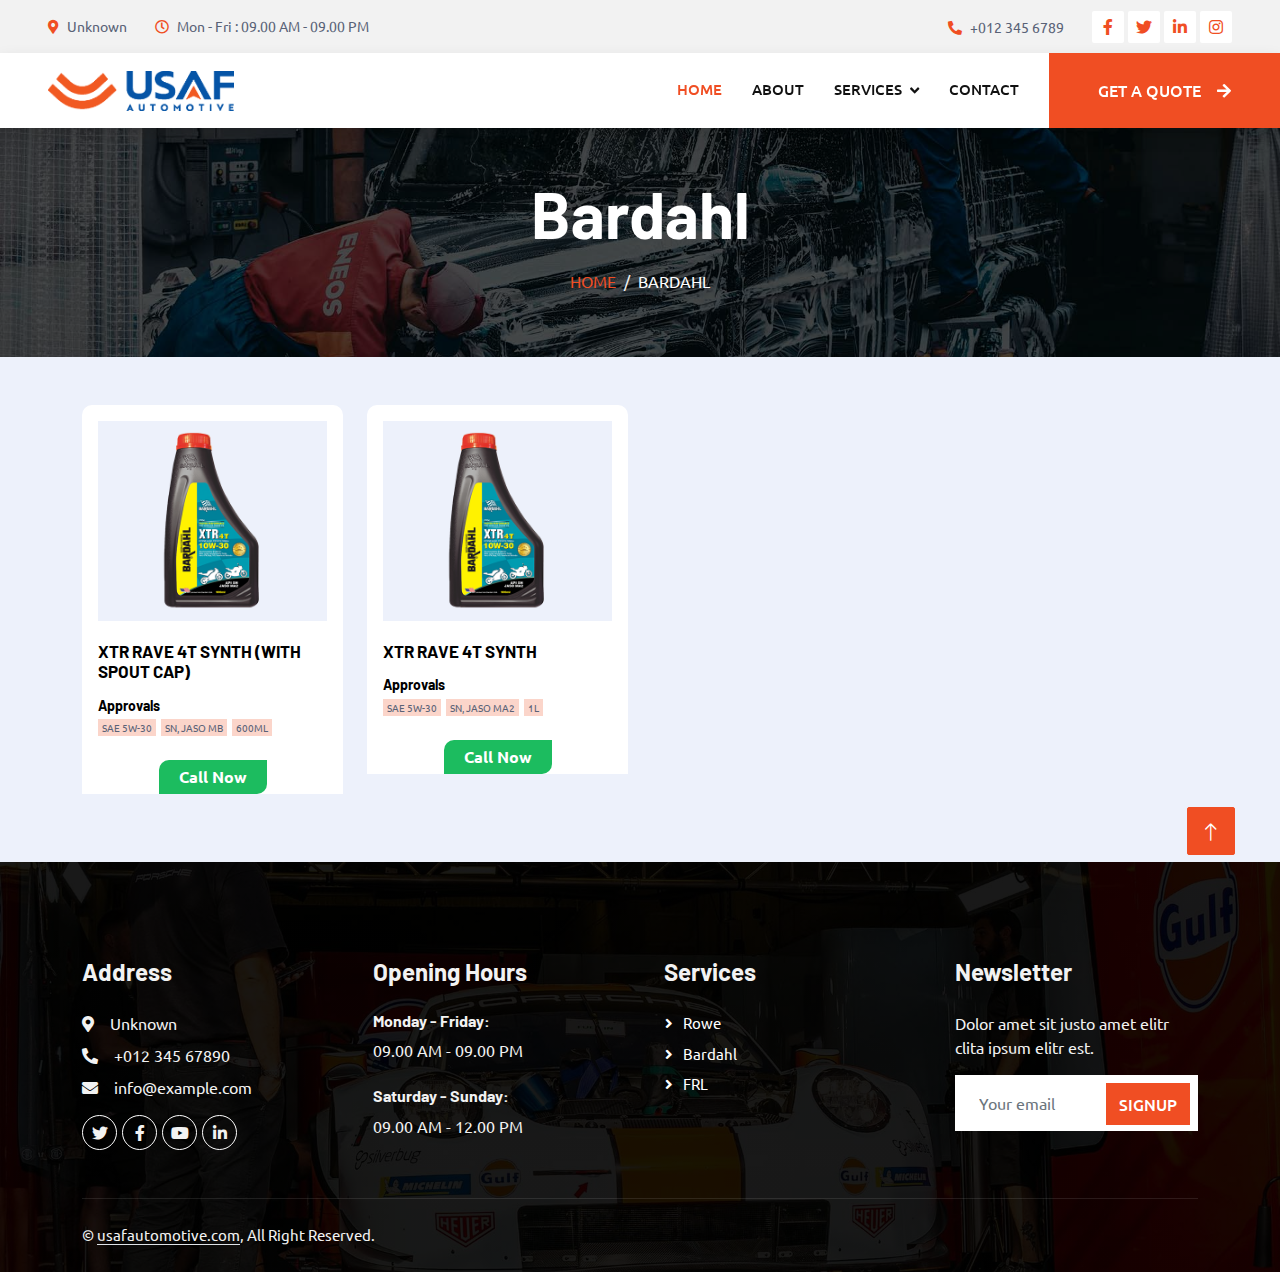
<file: bardahl.html>
<!DOCTYPE html>
<html lang="en">

<head>
    <meta charset="utf-8">
    <title>CarServ - Car Repair HTML Template</title>
    <meta content="width=device-width, initial-scale=1.0" name="viewport">
    <meta content="" name="keywords">
    <meta content="" name="description">

    <!-- Favicon -->
    <link href="img/favicon.ico" rel="icon">

    <!-- Google Web Fonts -->
    <link rel="preconnect" href="https://fonts.googleapis.com">
    <link rel="preconnect" href="https://fonts.gstatic.com" crossorigin>
    <link href="https://fonts.googleapis.com/css2?family=Barlow:wght@600;700&family=Ubuntu:wght@400;500&display=swap" rel="stylesheet"> 

    <!-- Icon Font Stylesheet -->
    <link href="https://cdnjs.cloudflare.com/ajax/libs/font-awesome/5.10.0/css/all.min.css" rel="stylesheet">
    <link href="https://cdn.jsdelivr.net/npm/bootstrap-icons@1.4.1/font/bootstrap-icons.css" rel="stylesheet">

    <!-- Libraries Stylesheet -->
    <link href="lib/animate/animate.min.css" rel="stylesheet">
    <link href="lib/owlcarousel/assets/owl.carousel.min.css" rel="stylesheet">
    <link href="lib/tempusdominus/css/tempusdominus-bootstrap-4.min.css" rel="stylesheet" />

    <!-- Customized Bootstrap Stylesheet -->
    <link href="css/bootstrap.min.css" rel="stylesheet">

    <!-- Template Stylesheet -->
    <link href="css/style.css" rel="stylesheet">
</head>

<body>
    <!-- Spinner Start -->
    <div id="spinner" class="show bg-white position-fixed translate-middle w-100 vh-100 top-50 start-50 d-flex align-items-center justify-content-center">
        <div class="spinner-border text-primary" style="width: 3rem; height: 3rem;" role="status">
            <span class="sr-only">Loading...</span>
        </div>
    </div>
    <!-- Spinner End -->


   <!-- Topbar Start -->
   <div class="container-fluid bg-light p-0">
    <div class="row gx-0 d-none d-lg-flex">
        <div class="col-lg-7 px-5 text-start">
            <div class="h-100 d-inline-flex align-items-center py-3 me-4">
                <small class="fa fa-map-marker-alt text-primary me-2"></small>
                <small>Unknown</small>
            </div>
            <div class="h-100 d-inline-flex align-items-center py-3">
                <small class="far fa-clock text-primary me-2"></small>
                <small>Mon - Fri : 09.00 AM - 09.00 PM</small>
            </div>
        </div>
        <div class="col-lg-5 px-5 text-end">
            <div class="h-100 d-inline-flex align-items-center py-3 me-4">
                <small class="fa fa-phone-alt text-primary me-2"></small>
                <small>+012 345 6789</small>
            </div>
            <div class="h-100 d-inline-flex align-items-center">
                <a class="btn btn-sm-square bg-white text-primary me-1" href=""><i class="fab fa-facebook-f"></i></a>
                <a class="btn btn-sm-square bg-white text-primary me-1" href=""><i class="fab fa-twitter"></i></a>
                <a class="btn btn-sm-square bg-white text-primary me-1" href=""><i class="fab fa-linkedin-in"></i></a>
                <a class="btn btn-sm-square bg-white text-primary me-0" href=""><i class="fab fa-instagram"></i></a>
            </div>
        </div>
    </div>
</div>
<!-- Topbar End -->


<!-- Navbar Start -->
<nav class="navbar navbar-expand-lg bg-white navbar-light shadow sticky-top p-0">
    <a href="home" class="navbar-brand d-flex align-items-center px-4 px-lg-5">
        <img src="usaf-img/logo/USAF-logo-clr.png" alt="" class="header-logo">
    </a>
    <button type="button" class="navbar-toggler me-4" data-bs-toggle="collapse" data-bs-target="#navbarCollapse">
        <span class="navbar-toggler-icon"></span>
    </button>
    <div class="collapse navbar-collapse" id="navbarCollapse">
        <div class="navbar-nav ms-auto p-4 p-lg-0">
            <a href="home" class="nav-item nav-link active">Home</a>
            <a href="about" class="nav-item nav-link">About</a>
            <!-- <a href="service" class="nav-item nav-link">Services</a> -->
            <div class="nav-item dropdown">
                <a href="#" class="nav-link dropdown-toggle" data-bs-toggle="dropdown">Services</a>
                <div class="dropdown-menu fade-up m-0">
                    <a href="rowe" class="dropdown-item">Rowe</a>
                    <a href="bardahl" class="dropdown-item">Bardahl</a>
                    <a href="frl" class="dropdown-item">FRL</a>
                </div>
            </div>
            <a href="contact" class="nav-item nav-link">Contact</a>
        </div>
        <a href="" class="btn btn-primary py-4 px-lg-5 d-none d-lg-block">Get A Quote<i class="fa fa-arrow-right ms-3"></i></a>
    </div>
</nav>
<!-- Navbar End -->


    <!-- Page Header Start -->
    <div class="container-fluid page-header mb-5 p-0" style="background-image: url(img/carousel-bg-2.jpg);">
        <div class="container-fluid page-header-inner py-5">
            <div class="container text-center">
                <h1 class="display-3 text-white mb-3 animated slideInDown">Bardahl</h1>
                <nav aria-label="breadcrumb">
                    <ol class="breadcrumb justify-content-center text-uppercase">
                        <li class="breadcrumb-item"><a href="#">Home</a></li>
                        <!-- <li class="breadcrumb-item"><a href="#">Pages</a></li> -->
                        <li class="breadcrumb-item text-white active" aria-current="page">Bardahl</li>
                    </ol>
                </nav>
            </div>
        </div>
    </div>
    <!-- Page Header End -->


    <!-- Service Start -->
     <style>
        body{
            background: #0037c112;
        }
        .products-scn .row .col-6{
            margin-bottom: 20px;
        }
           .products-scn .card{
                border: 0;
    border-radius: 10px;
    .img-div{
        height: 200px;
        background: #0037c112;
        padding: 10px;
        margin-bottom: 20px;
        img{
            height: 100%;
            width: 100%;
            object-fit: contain;
        }
    }
    .card-title{
        color: black;
        font-size: 17px;
    }
    .cnt{
        font-size: 10px;
        color: gray;
    }
    .mre-details{
        .card-sub-title{
            font-size: 14px;
            margin-bottom: 5px;
            color: black;
        }
        .d-flex{
            gap: 5px;
        }
        .d-flex span{
            background: #f04e233d;
    padding: 1px 4px;
    font-size: 10px;
        }
    }
    .card-footer{
        text-align: center;
        background: white;
        border: 0;
        .call-now-btn{
            background: #1cbc5f;
    color: white;
    border: 0;
    font-weight: bold;
    padding: 5px 20px;
    border-radius: 10px 0 10px;
        }
    }
            }
        
     </style>
    <section class="products-scn">
        <div class="container">
            <div class="row">

                <div class="col-md-3 col-6">
                    <div class="card">
                        <div class="card-body">
                            <div class="img-div"><img src="usaf-img/Bardahl/XTR-4T-10W-30-900ml.png" alt=""></div>
                            <h2 class="card-title">XTR RAVE 4T SYNTH (WITH SPOUT CAP)</h2>
                            <p class="cnt"></p>
                                <div class="mre-details">
                                    <h6 class="card-sub-title">Approvals</h6>
                                    <div class="d-flex">
                                        <span>SAE 5W-30</span>
                                        <span>SN, JASO MB</span>
                                        <span>600ML</span>
                                    </div>
                                </div>

                                
                        </div>
                        <div class="card-footer pb-0">
                            <button class="call-now-btn">Call Now</button>
                        </div>
                    </div>
                </div>

                <div class="col-md-3 col-6">
                    <div class="card">
                        <div class="card-body">
                            <div class="img-div"><img src="usaf-img/Bardahl/XTR-4T-10W-30-900ml.png" alt=""></div>
                            <h2 class="card-title">XTR RAVE 4T SYNTH</h2>
                            <p class="cnt"></p>
                                <div class="mre-details">
                                    <h6 class="card-sub-title">Approvals</h6>
                                    <div class="d-flex">
                                        <span>SAE 5W-30</span>
                                        <span>SN, JASO MA2</span>
                                        <span>1L</span>
                                    </div>
                                </div>

                                
                        </div>
                        <div class="card-footer pb-0">
                            <button class="call-now-btn">Call Now</button>
                        </div>
                    </div>
                </div>

              

            </div>
        </div>
    </section>
    <!-- Service End -->


   


     <!-- Footer Start -->
     <div class="container-fluid bg-dark text-light footer pt-5 mt-5 wow fadeIn" data-wow-delay="0.1s">
        <div class="container py-5">
            <div class="row g-5">
                <div class="col-lg-3 col-md-6">
                    <h4 class="text-light mb-4">Address</h4>
                    <p class="mb-2"><i class="fa fa-map-marker-alt me-3"></i>Unknown</p>
                    <p class="mb-2"><i class="fa fa-phone-alt me-3"></i>+012 345 67890</p>
                    <p class="mb-2"><i class="fa fa-envelope me-3"></i>info@example.com</p>
                    <div class="d-flex pt-2">
                        <a class="btn btn-outline-light btn-social" href=""><i class="fab fa-twitter"></i></a>
                        <a class="btn btn-outline-light btn-social" href=""><i class="fab fa-facebook-f"></i></a>
                        <a class="btn btn-outline-light btn-social" href=""><i class="fab fa-youtube"></i></a>
                        <a class="btn btn-outline-light btn-social" href=""><i class="fab fa-linkedin-in"></i></a>
                    </div>
                </div>
                <div class="col-lg-3 col-md-6">
                    <h4 class="text-light mb-4">Opening Hours</h4>
                    <h6 class="text-light">Monday - Friday:</h6>
                    <p class="mb-4">09.00 AM - 09.00 PM</p>
                    <h6 class="text-light">Saturday - Sunday:</h6>
                    <p class="mb-0">09.00 AM - 12.00 PM</p>
                </div>
                <div class="col-lg-3 col-md-6">
                    <h4 class="text-light mb-4">Services</h4>
                    <a class="btn btn-link" href="">Rowe</a>
                    <a class="btn btn-link" href="">Bardahl</a>
                    <a class="btn btn-link" href="">FRL</a>
                </div>
                <div class="col-lg-3 col-md-6">
                    <h4 class="text-light mb-4">Newsletter</h4>
                    <p>Dolor amet sit justo amet elitr clita ipsum elitr est.</p>
                    <div class="position-relative mx-auto" style="max-width: 400px;">
                        <input class="form-control border-0 w-100 py-3 ps-4 pe-5" type="text" placeholder="Your email">
                        <button type="button" class="btn btn-primary py-2 position-absolute top-0 end-0 mt-2 me-2">SignUp</button>
                    </div>
                </div>
            </div>
        </div>
        <div class="container">
            <div class="copyright">
                <div class="row">
                    <div class="col-md-6 text-center text-md-start mb-3 mb-md-0">
                        &copy; <a class="border-bottom" href="usafautomotive.com">usafautomotive.com</a>, All Right Reserved.

                       
                    </div>
                    
                </div>
            </div>
        </div>
    </div>
    <!-- Footer End -->


    <!-- Back to Top -->
    <a href="#" class="btn btn-lg btn-primary btn-lg-square back-to-top"><i class="bi bi-arrow-up"></i></a>


    <!-- JavaScript Libraries -->
    <script src="https://code.jquery.com/jquery-3.4.1.min.js"></script>
    <script src="https://cdn.jsdelivr.net/npm/bootstrap@5.0.0/dist/js/bootstrap.bundle.min.js"></script>
    <script src="lib/wow/wow.min.js"></script>
    <script src="lib/easing/easing.min.js"></script>
    <script src="lib/waypoints/waypoints.min.js"></script>
    <script src="lib/counterup/counterup.min.js"></script>
    <script src="lib/owlcarousel/owl.carousel.min.js"></script>
    <script src="lib/tempusdominus/js/moment.min.js"></script>
    <script src="lib/tempusdominus/js/moment-timezone.min.js"></script>
    <script src="lib/tempusdominus/js/tempusdominus-bootstrap-4.min.js"></script>

    <!-- Template Javascript -->
    <script src="js/main.js"></script>
</body>

</html>
</file>
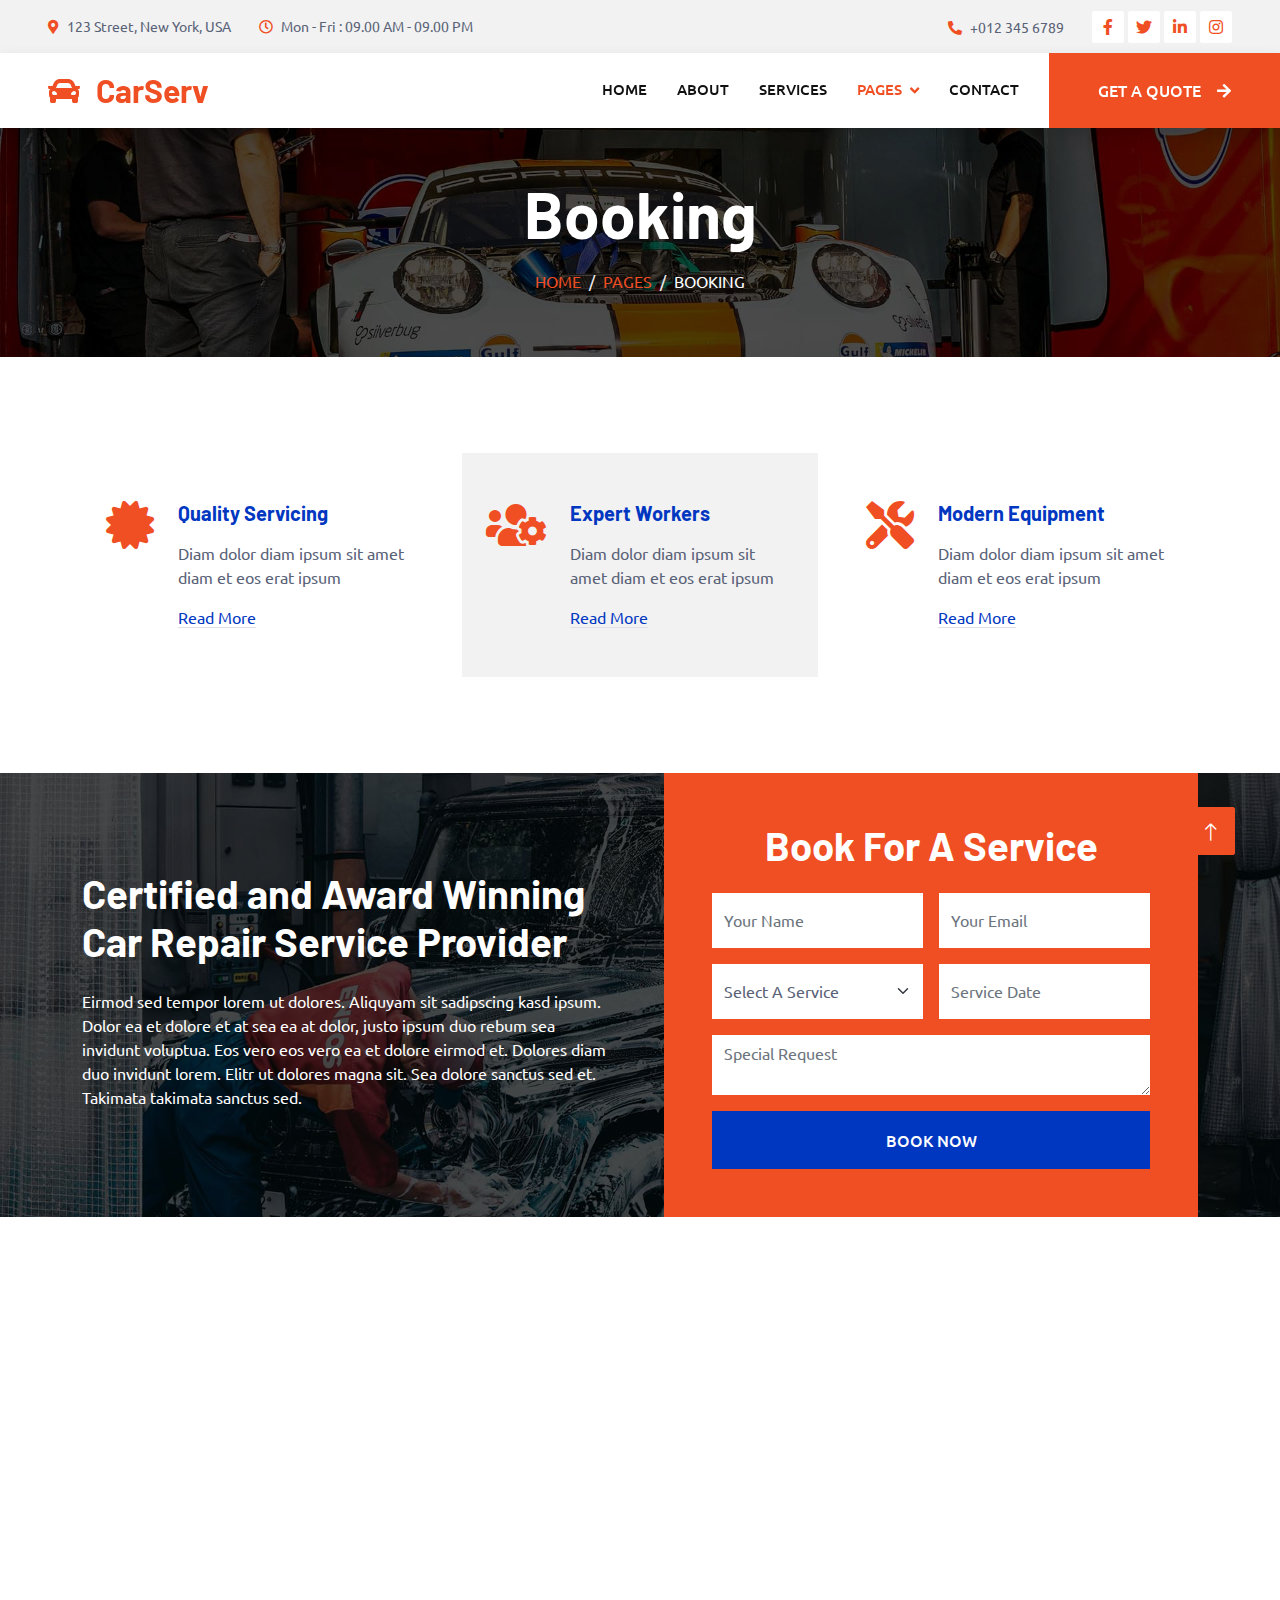
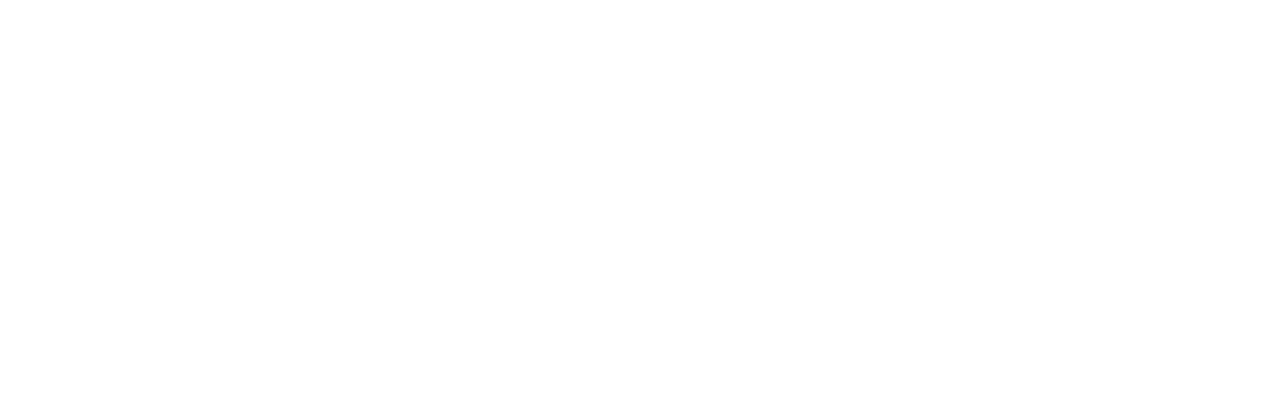
<file: booking.html>
<!DOCTYPE html>
<html lang="en">

<head>
    <meta charset="utf-8">
    <title>CarServ - Car Repair HTML Template</title>
    <meta content="width=device-width, initial-scale=1.0" name="viewport">
    <meta content="" name="keywords">
    <meta content="" name="description">

    <!-- Favicon -->
    <link href="img/favicon.ico" rel="icon">

    <!-- Google Web Fonts -->
    <link rel="preconnect" href="https://fonts.googleapis.com">
    <link rel="preconnect" href="https://fonts.gstatic.com" crossorigin>
    <link href="https://fonts.googleapis.com/css2?family=Barlow:wght@600;700&family=Ubuntu:wght@400;500&display=swap" rel="stylesheet"> 

    <!-- Icon Font Stylesheet -->
    <link href="https://cdnjs.cloudflare.com/ajax/libs/font-awesome/5.10.0/css/all.min.css" rel="stylesheet">
    <link href="https://cdn.jsdelivr.net/npm/bootstrap-icons@1.4.1/font/bootstrap-icons.css" rel="stylesheet">

    <!-- Libraries Stylesheet -->
    <link href="lib/animate/animate.min.css" rel="stylesheet">
    <link href="lib/owlcarousel/assets/owl.carousel.min.css" rel="stylesheet">
    <link href="lib/tempusdominus/css/tempusdominus-bootstrap-4.min.css" rel="stylesheet" />

    <!-- Customized Bootstrap Stylesheet -->
    <link href="css/bootstrap.min.css" rel="stylesheet">

    <!-- Template Stylesheet -->
    <link href="css/style.css" rel="stylesheet">
</head>

<body>
    <!-- Spinner Start -->
    <div id="spinner" class="show bg-white position-fixed translate-middle w-100 vh-100 top-50 start-50 d-flex align-items-center justify-content-center">
        <div class="spinner-border text-primary" style="width: 3rem; height: 3rem;" role="status">
            <span class="sr-only">Loading...</span>
        </div>
    </div>
    <!-- Spinner End -->


    <!-- Topbar Start -->
    <div class="container-fluid bg-light p-0">
        <div class="row gx-0 d-none d-lg-flex">
            <div class="col-lg-7 px-5 text-start">
                <div class="h-100 d-inline-flex align-items-center py-3 me-4">
                    <small class="fa fa-map-marker-alt text-primary me-2"></small>
                    <small>123 Street, New York, USA</small>
                </div>
                <div class="h-100 d-inline-flex align-items-center py-3">
                    <small class="far fa-clock text-primary me-2"></small>
                    <small>Mon - Fri : 09.00 AM - 09.00 PM</small>
                </div>
            </div>
            <div class="col-lg-5 px-5 text-end">
                <div class="h-100 d-inline-flex align-items-center py-3 me-4">
                    <small class="fa fa-phone-alt text-primary me-2"></small>
                    <small>+012 345 6789</small>
                </div>
                <div class="h-100 d-inline-flex align-items-center">
                    <a class="btn btn-sm-square bg-white text-primary me-1" href=""><i class="fab fa-facebook-f"></i></a>
                    <a class="btn btn-sm-square bg-white text-primary me-1" href=""><i class="fab fa-twitter"></i></a>
                    <a class="btn btn-sm-square bg-white text-primary me-1" href=""><i class="fab fa-linkedin-in"></i></a>
                    <a class="btn btn-sm-square bg-white text-primary me-0" href=""><i class="fab fa-instagram"></i></a>
                </div>
            </div>
        </div>
    </div>
    <!-- Topbar End -->


    <!-- Navbar Start -->
    <nav class="navbar navbar-expand-lg bg-white navbar-light shadow sticky-top p-0">
        <a href="index.html" class="navbar-brand d-flex align-items-center px-4 px-lg-5">
            <h2 class="m-0 text-primary"><i class="fa fa-car me-3"></i>CarServ</h2>
        </a>
        <button type="button" class="navbar-toggler me-4" data-bs-toggle="collapse" data-bs-target="#navbarCollapse">
            <span class="navbar-toggler-icon"></span>
        </button>
        <div class="collapse navbar-collapse" id="navbarCollapse">
            <div class="navbar-nav ms-auto p-4 p-lg-0">
                <a href="index.html" class="nav-item nav-link">Home</a>
                <a href="about.html" class="nav-item nav-link">About</a>
                <a href="service.html" class="nav-item nav-link">Services</a>
                <div class="nav-item dropdown">
                    <a href="#" class="nav-link dropdown-toggle active" data-bs-toggle="dropdown">Pages</a>
                    <div class="dropdown-menu fade-up m-0">
                        <a href="booking.html" class="dropdown-item active">Booking</a>
                        <a href="team.html" class="dropdown-item">Technicians</a>
                        <a href="testimonial.html" class="dropdown-item">Testimonial</a>
                        <a href="404.html" class="dropdown-item">404 Page</a>
                    </div>
                </div>
                <a href="contact.html" class="nav-item nav-link">Contact</a>
            </div>
            <a href="" class="btn btn-primary py-4 px-lg-5 d-none d-lg-block">Get A Quote<i class="fa fa-arrow-right ms-3"></i></a>
        </div>
    </nav>
    <!-- Navbar End -->


    <!-- Page Header Start -->
    <div class="container-fluid page-header mb-5 p-0" style="background-image: url(img/carousel-bg-1.jpg);">
        <div class="container-fluid page-header-inner py-5">
            <div class="container text-center">
                <h1 class="display-3 text-white mb-3 animated slideInDown">Booking</h1>
                <nav aria-label="breadcrumb">
                    <ol class="breadcrumb justify-content-center text-uppercase">
                        <li class="breadcrumb-item"><a href="#">Home</a></li>
                        <li class="breadcrumb-item"><a href="#">Pages</a></li>
                        <li class="breadcrumb-item text-white active" aria-current="page">Booking</li>
                    </ol>
                </nav>
            </div>
        </div>
    </div>
    <!-- Page Header End -->


    <!-- Service Start -->
    <div class="container-xxl py-5">
        <div class="container">
            <div class="row g-4">
                <div class="col-lg-4 col-md-6 wow fadeInUp" data-wow-delay="0.1s">
                    <div class="d-flex py-5 px-4">
                        <i class="fa fa-certificate fa-3x text-primary flex-shrink-0"></i>
                        <div class="ps-4">
                            <h5 class="mb-3">Quality Servicing</h5>
                            <p>Diam dolor diam ipsum sit amet diam et eos erat ipsum</p>
                            <a class="text-secondary border-bottom" href="">Read More</a>
                        </div>
                    </div>
                </div>
                <div class="col-lg-4 col-md-6 wow fadeInUp" data-wow-delay="0.3s">
                    <div class="d-flex bg-light py-5 px-4">
                        <i class="fa fa-users-cog fa-3x text-primary flex-shrink-0"></i>
                        <div class="ps-4">
                            <h5 class="mb-3">Expert Workers</h5>
                            <p>Diam dolor diam ipsum sit amet diam et eos erat ipsum</p>
                            <a class="text-secondary border-bottom" href="">Read More</a>
                        </div>
                    </div>
                </div>
                <div class="col-lg-4 col-md-6 wow fadeInUp" data-wow-delay="0.5s">
                    <div class="d-flex py-5 px-4">
                        <i class="fa fa-tools fa-3x text-primary flex-shrink-0"></i>
                        <div class="ps-4">
                            <h5 class="mb-3">Modern Equipment</h5>
                            <p>Diam dolor diam ipsum sit amet diam et eos erat ipsum</p>
                            <a class="text-secondary border-bottom" href="">Read More</a>
                        </div>
                    </div>
                </div>
            </div>
        </div>
    </div>
    <!-- Service End -->


    <!-- Booking Start -->
    <div class="container-fluid bg-secondary booking my-5 wow fadeInUp" data-wow-delay="0.1s">
        <div class="container">
            <div class="row gx-5">
                <div class="col-lg-6 py-5">
                    <div class="py-5">
                        <h1 class="text-white mb-4">Certified and Award Winning Car Repair Service Provider</h1>
                        <p class="text-white mb-0">Eirmod sed tempor lorem ut dolores. Aliquyam sit sadipscing kasd ipsum. Dolor ea et dolore et at sea ea at dolor, justo ipsum duo rebum sea invidunt voluptua. Eos vero eos vero ea et dolore eirmod et. Dolores diam duo invidunt lorem. Elitr ut dolores magna sit. Sea dolore sanctus sed et. Takimata takimata sanctus sed.</p>
                    </div>
                </div>
                <div class="col-lg-6">
                    <div class="bg-primary h-100 d-flex flex-column justify-content-center text-center p-5 wow zoomIn" data-wow-delay="0.6s">
                        <h1 class="text-white mb-4">Book For A Service</h1>
                        <form>
                            <div class="row g-3">
                                <div class="col-12 col-sm-6">
                                    <input type="text" class="form-control border-0" placeholder="Your Name" style="height: 55px;">
                                </div>
                                <div class="col-12 col-sm-6">
                                    <input type="email" class="form-control border-0" placeholder="Your Email" style="height: 55px;">
                                </div>
                                <div class="col-12 col-sm-6">
                                    <select class="form-select border-0" style="height: 55px;">
                                        <option selected>Select A Service</option>
                                        <option value="1">Service 1</option>
                                        <option value="2">Service 2</option>
                                        <option value="3">Service 3</option>
                                    </select>
                                </div>
                                <div class="col-12 col-sm-6">
                                    <div class="date" id="date1" data-target-input="nearest">
                                        <input type="text"
                                            class="form-control border-0 datetimepicker-input"
                                            placeholder="Service Date" data-target="#date1" data-toggle="datetimepicker" style="height: 55px;">
                                    </div>
                                </div>
                                <div class="col-12">
                                    <textarea class="form-control border-0" placeholder="Special Request"></textarea>
                                </div>
                                <div class="col-12">
                                    <button class="btn btn-secondary w-100 py-3" type="submit">Book Now</button>
                                </div>
                            </div>
                        </form>
                    </div>
                </div>
            </div>
        </div>
    </div>
    <!-- Booking End -->


    <!-- Call To Action Start -->
    <div class="container-xxl py-5 wow fadeInUp" data-wow-delay="0.1s">
        <div class="container">
            <div class="row g-4">
                <div class="col-lg-8 col-md-6">
                    <h6 class="text-primary text-uppercase">// Call To Action //</h6>
                    <h1 class="mb-4">Have Any Pre Booking Question?</h1>
                    <p class="mb-0">Lorem diam ea sit dolor labore. Clita et dolor erat sed est lorem sed et sit. Diam sed duo magna erat et stet clita ea magna ea sed, sit labore magna lorem tempor justo rebum dolores. Eos dolor sea erat amet et, lorem labore lorem at dolores. Stet ea ut justo et, clita et et ipsum diam.</p>
                </div>
                <div class="col-lg-4 col-md-6">
                    <div class="bg-primary d-flex flex-column justify-content-center text-center h-100 p-4">
                        <h3 class="text-white mb-4"><i class="fa fa-phone-alt me-3"></i>+012 345 6789</h3>
                        <a href="" class="btn btn-secondary py-3 px-5">Contact Us<i class="fa fa-arrow-right ms-3"></i></a>
                    </div>
                </div>
            </div>
        </div>
    </div>
    <!-- Call To Action End -->


    <!-- Footer Start -->
    <div class="container-fluid bg-dark text-light footer pt-5 mt-5 wow fadeIn" data-wow-delay="0.1s">
        <div class="container py-5">
            <div class="row g-5">
                <div class="col-lg-3 col-md-6">
                    <h4 class="text-light mb-4">Address</h4>
                    <p class="mb-2"><i class="fa fa-map-marker-alt me-3"></i>123 Street, New York, USA</p>
                    <p class="mb-2"><i class="fa fa-phone-alt me-3"></i>+012 345 67890</p>
                    <p class="mb-2"><i class="fa fa-envelope me-3"></i>info@example.com</p>
                    <div class="d-flex pt-2">
                        <a class="btn btn-outline-light btn-social" href=""><i class="fab fa-twitter"></i></a>
                        <a class="btn btn-outline-light btn-social" href=""><i class="fab fa-facebook-f"></i></a>
                        <a class="btn btn-outline-light btn-social" href=""><i class="fab fa-youtube"></i></a>
                        <a class="btn btn-outline-light btn-social" href=""><i class="fab fa-linkedin-in"></i></a>
                    </div>
                </div>
                <div class="col-lg-3 col-md-6">
                    <h4 class="text-light mb-4">Opening Hours</h4>
                    <h6 class="text-light">Monday - Friday:</h6>
                    <p class="mb-4">09.00 AM - 09.00 PM</p>
                    <h6 class="text-light">Saturday - Sunday:</h6>
                    <p class="mb-0">09.00 AM - 12.00 PM</p>
                </div>
                <div class="col-lg-3 col-md-6">
                    <h4 class="text-light mb-4">Services</h4>
                    <a class="btn btn-link" href="">Diagnostic Test</a>
                    <a class="btn btn-link" href="">Engine Servicing</a>
                    <a class="btn btn-link" href="">Tires Replacement</a>
                    <a class="btn btn-link" href="">Oil Changing</a>
                    <a class="btn btn-link" href="">Vacuam Cleaning</a>
                </div>
                <div class="col-lg-3 col-md-6">
                    <h4 class="text-light mb-4">Newsletter</h4>
                    <p>Dolor amet sit justo amet elitr clita ipsum elitr est.</p>
                    <div class="position-relative mx-auto" style="max-width: 400px;">
                        <input class="form-control border-0 w-100 py-3 ps-4 pe-5" type="text" placeholder="Your email">
                        <button type="button" class="btn btn-primary py-2 position-absolute top-0 end-0 mt-2 me-2">SignUp</button>
                    </div>
                </div>
            </div>
        </div>
        <div class="container">
            <div class="copyright">
                <div class="row">
                    <div class="col-md-6 text-center text-md-start mb-3 mb-md-0">
                        &copy; <a class="border-bottom" href="#">Your Site Name</a>, All Right Reserved.

                        <!--/*** This template is free as long as you keep the footer author’s credit link/attribution link/backlink. If you'd like to use the template without the footer author’s credit link/attribution link/backlink, you can purchase the Credit Removal License from "https://htmlcodex.com/credit-removal". Thank you for your support. ***/-->
                        Designed By <a class="border-bottom" href="https://htmlcodex.com">HTML Codex</a>
                    </div>
                    <div class="col-md-6 text-center text-md-end">
                        <div class="footer-menu">
                            <a href="">Home</a>
                            <a href="">Cookies</a>
                            <a href="">Help</a>
                            <a href="">FQAs</a>
                        </div>
                    </div>
                </div>
            </div>
        </div>
    </div>
    <!-- Footer End -->


    <!-- Back to Top -->
    <a href="#" class="btn btn-lg btn-primary btn-lg-square back-to-top"><i class="bi bi-arrow-up"></i></a>


    <!-- JavaScript Libraries -->
    <script src="https://code.jquery.com/jquery-3.4.1.min.js"></script>
    <script src="https://cdn.jsdelivr.net/npm/bootstrap@5.0.0/dist/js/bootstrap.bundle.min.js"></script>
    <script src="lib/wow/wow.min.js"></script>
    <script src="lib/easing/easing.min.js"></script>
    <script src="lib/waypoints/waypoints.min.js"></script>
    <script src="lib/counterup/counterup.min.js"></script>
    <script src="lib/owlcarousel/owl.carousel.min.js"></script>
    <script src="lib/tempusdominus/js/moment.min.js"></script>
    <script src="lib/tempusdominus/js/moment-timezone.min.js"></script>
    <script src="lib/tempusdominus/js/tempusdominus-bootstrap-4.min.js"></script>

    <!-- Template Javascript -->
    <script src="js/main.js"></script>
</body>

</html>
</file>
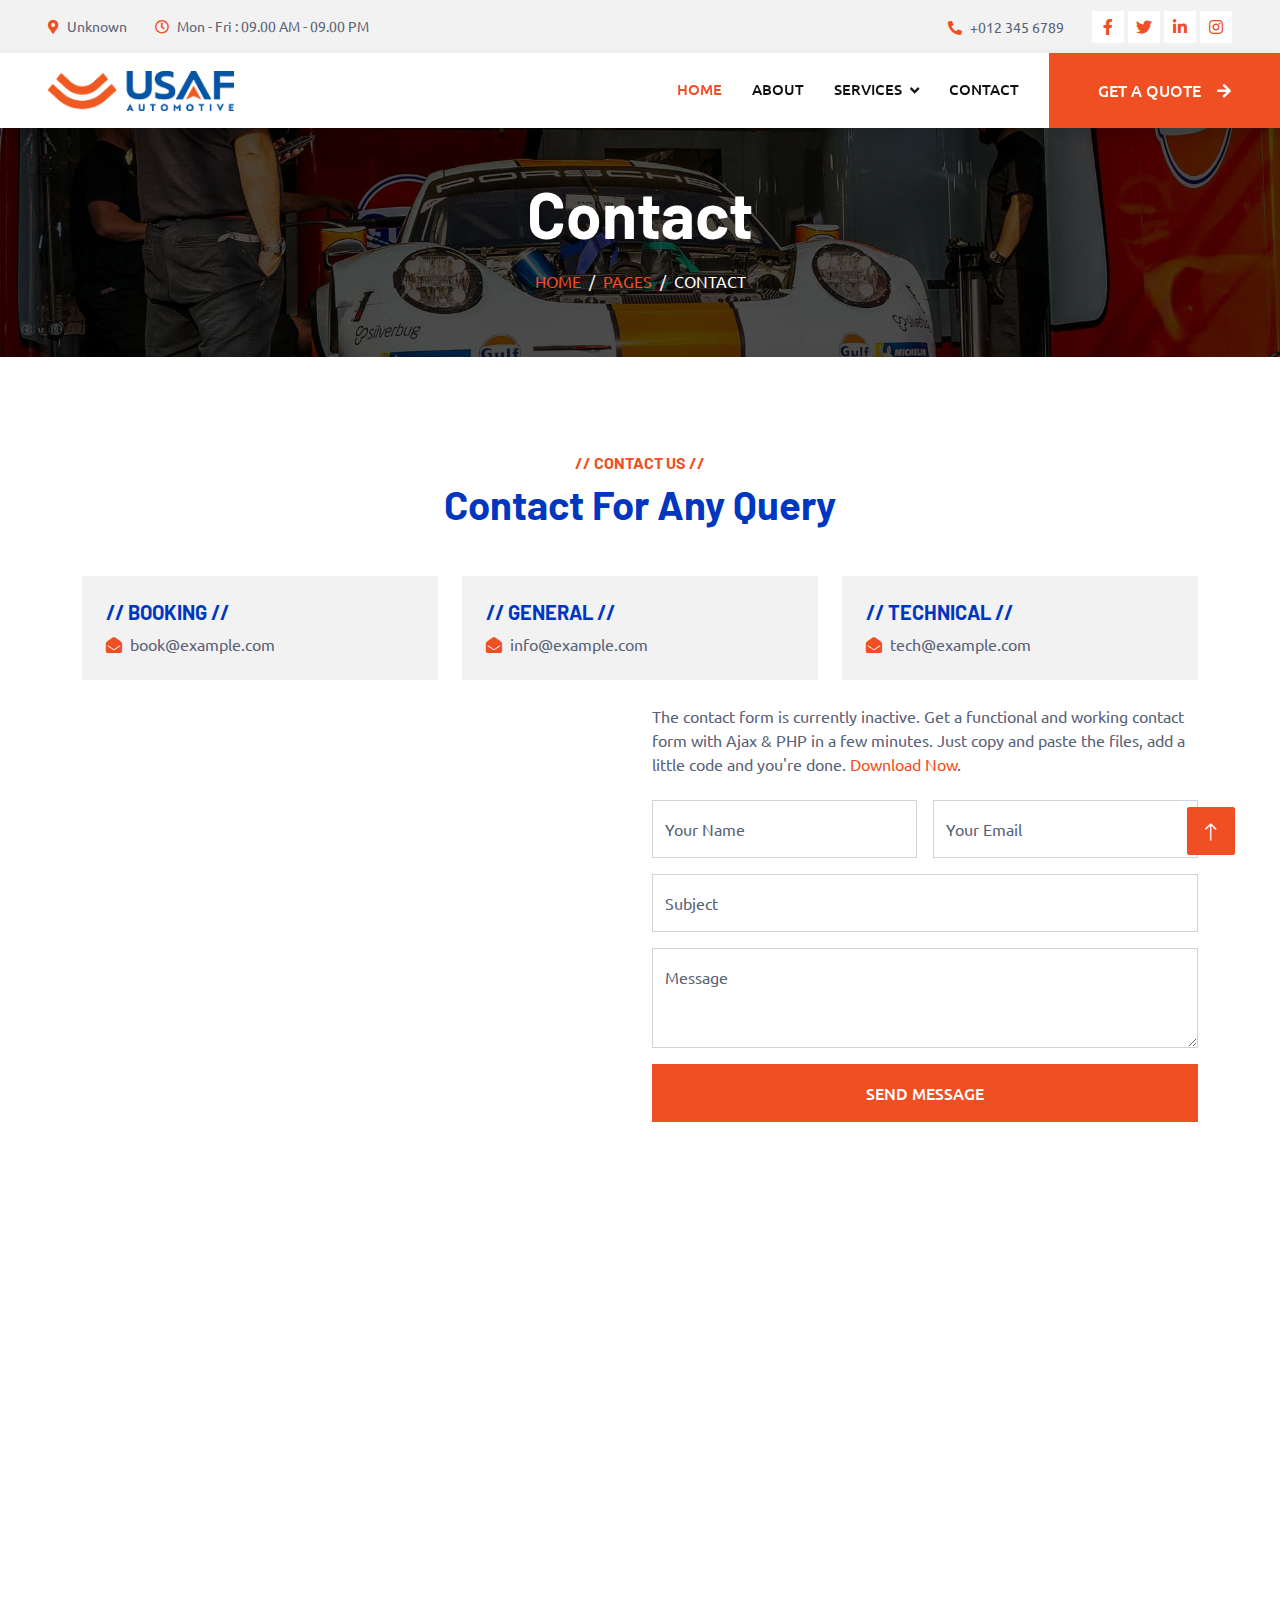
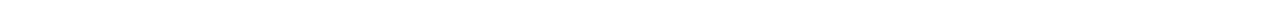
<file: contact.html>
<!DOCTYPE html>
<html lang="en">

<head>
    <meta charset="utf-8">
    <title>CarServ - Car Repair HTML Template</title>
    <meta content="width=device-width, initial-scale=1.0" name="viewport">
    <meta content="" name="keywords">
    <meta content="" name="description">

    <!-- Favicon -->
    <link href="img/favicon.ico" rel="icon">

    <!-- Google Web Fonts -->
    <link rel="preconnect" href="https://fonts.googleapis.com">
    <link rel="preconnect" href="https://fonts.gstatic.com" crossorigin>
    <link href="https://fonts.googleapis.com/css2?family=Barlow:wght@600;700&family=Ubuntu:wght@400;500&display=swap" rel="stylesheet"> 

    <!-- Icon Font Stylesheet -->
    <link href="https://cdnjs.cloudflare.com/ajax/libs/font-awesome/5.10.0/css/all.min.css" rel="stylesheet">
    <link href="https://cdn.jsdelivr.net/npm/bootstrap-icons@1.4.1/font/bootstrap-icons.css" rel="stylesheet">

    <!-- Libraries Stylesheet -->
    <link href="lib/animate/animate.min.css" rel="stylesheet">
    <link href="lib/owlcarousel/assets/owl.carousel.min.css" rel="stylesheet">
    <link href="lib/tempusdominus/css/tempusdominus-bootstrap-4.min.css" rel="stylesheet" />

    <!-- Customized Bootstrap Stylesheet -->
    <link href="css/bootstrap.min.css" rel="stylesheet">

    <!-- Template Stylesheet -->
    <link href="css/style.css" rel="stylesheet">
</head>

<body>
    <!-- Spinner Start -->
    <div id="spinner" class="show bg-white position-fixed translate-middle w-100 vh-100 top-50 start-50 d-flex align-items-center justify-content-center">
        <div class="spinner-border text-primary" style="width: 3rem; height: 3rem;" role="status">
            <span class="sr-only">Loading...</span>
        </div>
    </div>
    <!-- Spinner End -->


    <!-- Topbar Start -->
   <div class="container-fluid bg-light p-0">
    <div class="row gx-0 d-none d-lg-flex">
        <div class="col-lg-7 px-5 text-start">
            <div class="h-100 d-inline-flex align-items-center py-3 me-4">
                <small class="fa fa-map-marker-alt text-primary me-2"></small>
                <small>Unknown</small>
            </div>
            <div class="h-100 d-inline-flex align-items-center py-3">
                <small class="far fa-clock text-primary me-2"></small>
                <small>Mon - Fri : 09.00 AM - 09.00 PM</small>
            </div>
        </div>
        <div class="col-lg-5 px-5 text-end">
            <div class="h-100 d-inline-flex align-items-center py-3 me-4">
                <small class="fa fa-phone-alt text-primary me-2"></small>
                <small>+012 345 6789</small>
            </div>
            <div class="h-100 d-inline-flex align-items-center">
                <a class="btn btn-sm-square bg-white text-primary me-1" href=""><i class="fab fa-facebook-f"></i></a>
                <a class="btn btn-sm-square bg-white text-primary me-1" href=""><i class="fab fa-twitter"></i></a>
                <a class="btn btn-sm-square bg-white text-primary me-1" href=""><i class="fab fa-linkedin-in"></i></a>
                <a class="btn btn-sm-square bg-white text-primary me-0" href=""><i class="fab fa-instagram"></i></a>
            </div>
        </div>
    </div>
</div>
<!-- Topbar End -->


<!-- Navbar Start -->
<nav class="navbar navbar-expand-lg bg-white navbar-light shadow sticky-top p-0">
    <a href="home" class="navbar-brand d-flex align-items-center px-4 px-lg-5">
        <img src="usaf-img/logo/USAF-logo-clr.png" alt="" class="header-logo">
    </a>
    <button type="button" class="navbar-toggler me-4" data-bs-toggle="collapse" data-bs-target="#navbarCollapse">
        <span class="navbar-toggler-icon"></span>
    </button>
    <div class="collapse navbar-collapse" id="navbarCollapse">
        <div class="navbar-nav ms-auto p-4 p-lg-0">
            <a href="home" class="nav-item nav-link active">Home</a>
            <a href="about" class="nav-item nav-link">About</a>
            <!-- <a href="service" class="nav-item nav-link">Services</a> -->
            <div class="nav-item dropdown">
                <a href="#" class="nav-link dropdown-toggle" data-bs-toggle="dropdown">Services</a>
                <div class="dropdown-menu fade-up m-0">
                    <a href="rowe" class="dropdown-item">Rowe</a>
                    <a href="bardahl" class="dropdown-item">Bardahl</a>
                    <a href="frl" class="dropdown-item">FRL</a>
                </div>
            </div>
            <a href="contact" class="nav-item nav-link">Contact</a>
        </div>
        <a href="" class="btn btn-primary py-4 px-lg-5 d-none d-lg-block">Get A Quote<i class="fa fa-arrow-right ms-3"></i></a>
    </div>
</nav>
<!-- Navbar End -->


    <!-- Page Header Start -->
    <div class="container-fluid page-header mb-5 p-0" style="background-image: url(img/carousel-bg-1.jpg);">
        <div class="container-fluid page-header-inner py-5">
            <div class="container text-center">
                <h1 class="display-3 text-white mb-3 animated slideInDown">Contact</h1>
                <nav aria-label="breadcrumb">
                    <ol class="breadcrumb justify-content-center text-uppercase">
                        <li class="breadcrumb-item"><a href="#">Home</a></li>
                        <li class="breadcrumb-item"><a href="#">Pages</a></li>
                        <li class="breadcrumb-item text-white active" aria-current="page">Contact</li>
                    </ol>
                </nav>
            </div>
        </div>
    </div>
    <!-- Page Header End -->


    <!-- Contact Start -->
    <div class="container-xxl py-5">
        <div class="container">
            <div class="text-center wow fadeInUp" data-wow-delay="0.1s">
                <h6 class="text-primary text-uppercase">// Contact Us //</h6>
                <h1 class="mb-5">Contact For Any Query</h1>
            </div>
            <div class="row g-4">
                <div class="col-12">
                    <div class="row gy-4">
                        <div class="col-md-4">
                            <div class="bg-light d-flex flex-column justify-content-center p-4">
                                <h5 class="text-uppercase">// Booking //</h5>
                                <p class="m-0"><i class="fa fa-envelope-open text-primary me-2"></i>book@example.com</p>
                            </div>
                        </div>
                        <div class="col-md-4">
                            <div class="bg-light d-flex flex-column justify-content-center p-4">
                                <h5 class="text-uppercase">// General //</h5>
                                <p class="m-0"><i class="fa fa-envelope-open text-primary me-2"></i>info@example.com</p>
                            </div>
                        </div>
                        <div class="col-md-4">
                            <div class="bg-light d-flex flex-column justify-content-center p-4">
                                <h5 class="text-uppercase">// Technical //</h5>
                                <p class="m-0"><i class="fa fa-envelope-open text-primary me-2"></i>tech@example.com</p>
                            </div>
                        </div>
                    </div>
                </div>
                <div class="col-md-6 wow fadeIn" data-wow-delay="0.1s">
                    <iframe class="position-relative rounded w-100 h-100"
                        src="https://www.google.com/maps/embed?pb=!1m18!1m12!1m3!1d3001156.4288297426!2d-78.01371936852176!3d42.72876761954724!2m3!1f0!2f0!3f0!3m2!1i1024!2i768!4f13.1!3m3!1m2!1s0x4ccc4bf0f123a5a9%3A0xddcfc6c1de189567!2sNew%20York%2C%20USA!5e0!3m2!1sen!2sbd!4v1603794290143!5m2!1sen!2sbd"
                        frameborder="0" style="min-height: 350px; border:0;" allowfullscreen="" aria-hidden="false"
                        tabindex="0"></iframe>
                </div>
                <div class="col-md-6">
                    <div class="wow fadeInUp" data-wow-delay="0.2s">
                        <p class="mb-4">The contact form is currently inactive. Get a functional and working contact form with Ajax & PHP in a few minutes. Just copy and paste the files, add a little code and you're done. <a href="https://htmlcodex.com/contact-form">Download Now</a>.</p>
                        <form>
                            <div class="row g-3">
                                <div class="col-md-6">
                                    <div class="form-floating">
                                        <input type="text" class="form-control" id="name" placeholder="Your Name">
                                        <label for="name">Your Name</label>
                                    </div>
                                </div>
                                <div class="col-md-6">
                                    <div class="form-floating">
                                        <input type="email" class="form-control" id="email" placeholder="Your Email">
                                        <label for="email">Your Email</label>
                                    </div>
                                </div>
                                <div class="col-12">
                                    <div class="form-floating">
                                        <input type="text" class="form-control" id="subject" placeholder="Subject">
                                        <label for="subject">Subject</label>
                                    </div>
                                </div>
                                <div class="col-12">
                                    <div class="form-floating">
                                        <textarea class="form-control" placeholder="Leave a message here" id="message" style="height: 100px"></textarea>
                                        <label for="message">Message</label>
                                    </div>
                                </div>
                                <div class="col-12">
                                    <button class="btn btn-primary w-100 py-3" type="submit">Send Message</button>
                                </div>
                            </div>
                        </form>
                    </div>
                </div>
            </div>
        </div>
    </div>
    <!-- Contact End -->


     <!-- Footer Start -->
     <div class="container-fluid bg-dark text-light footer pt-5 mt-5 wow fadeIn" data-wow-delay="0.1s">
        <div class="container py-5">
            <div class="row g-5">
                <div class="col-lg-3 col-md-6">
                    <h4 class="text-light mb-4">Address</h4>
                    <p class="mb-2"><i class="fa fa-map-marker-alt me-3"></i>Unknown</p>
                    <p class="mb-2"><i class="fa fa-phone-alt me-3"></i>+012 345 67890</p>
                    <p class="mb-2"><i class="fa fa-envelope me-3"></i>info@example.com</p>
                    <div class="d-flex pt-2">
                        <a class="btn btn-outline-light btn-social" href=""><i class="fab fa-twitter"></i></a>
                        <a class="btn btn-outline-light btn-social" href=""><i class="fab fa-facebook-f"></i></a>
                        <a class="btn btn-outline-light btn-social" href=""><i class="fab fa-youtube"></i></a>
                        <a class="btn btn-outline-light btn-social" href=""><i class="fab fa-linkedin-in"></i></a>
                    </div>
                </div>
                <div class="col-lg-3 col-md-6">
                    <h4 class="text-light mb-4">Opening Hours</h4>
                    <h6 class="text-light">Monday - Friday:</h6>
                    <p class="mb-4">09.00 AM - 09.00 PM</p>
                    <h6 class="text-light">Saturday - Sunday:</h6>
                    <p class="mb-0">09.00 AM - 12.00 PM</p>
                </div>
                <div class="col-lg-3 col-md-6">
                    <h4 class="text-light mb-4">Services</h4>
                    <a class="btn btn-link" href="">Rowe</a>
                    <a class="btn btn-link" href="">Bardahl</a>
                    <a class="btn btn-link" href="">FRL</a>
                </div>
                <div class="col-lg-3 col-md-6">
                    <h4 class="text-light mb-4">Newsletter</h4>
                    <p>Dolor amet sit justo amet elitr clita ipsum elitr est.</p>
                    <div class="position-relative mx-auto" style="max-width: 400px;">
                        <input class="form-control border-0 w-100 py-3 ps-4 pe-5" type="text" placeholder="Your email">
                        <button type="button" class="btn btn-primary py-2 position-absolute top-0 end-0 mt-2 me-2">SignUp</button>
                    </div>
                </div>
            </div>
        </div>
        <div class="container">
            <div class="copyright">
                <div class="row">
                    <div class="col-md-6 text-center text-md-start mb-3 mb-md-0">
                        &copy; <a class="border-bottom" href="usafautomotive.com">usafautomotive.com</a>, All Right Reserved.

                       
                    </div>
                    
                </div>
            </div>
        </div>
    </div>
    <!-- Footer End -->


    <!-- Back to Top -->
    <a href="#" class="btn btn-lg btn-primary btn-lg-square back-to-top"><i class="bi bi-arrow-up"></i></a>


    <!-- JavaScript Libraries -->
    <script src="https://code.jquery.com/jquery-3.4.1.min.js"></script>
    <script src="https://cdn.jsdelivr.net/npm/bootstrap@5.0.0/dist/js/bootstrap.bundle.min.js"></script>
    <script src="lib/wow/wow.min.js"></script>
    <script src="lib/easing/easing.min.js"></script>
    <script src="lib/waypoints/waypoints.min.js"></script>
    <script src="lib/counterup/counterup.min.js"></script>
    <script src="lib/owlcarousel/owl.carousel.min.js"></script>
    <script src="lib/tempusdominus/js/moment.min.js"></script>
    <script src="lib/tempusdominus/js/moment-timezone.min.js"></script>
    <script src="lib/tempusdominus/js/tempusdominus-bootstrap-4.min.js"></script>

    <!-- Template Javascript -->
    <script src="js/main.js"></script>
</body>

</html>
</file>
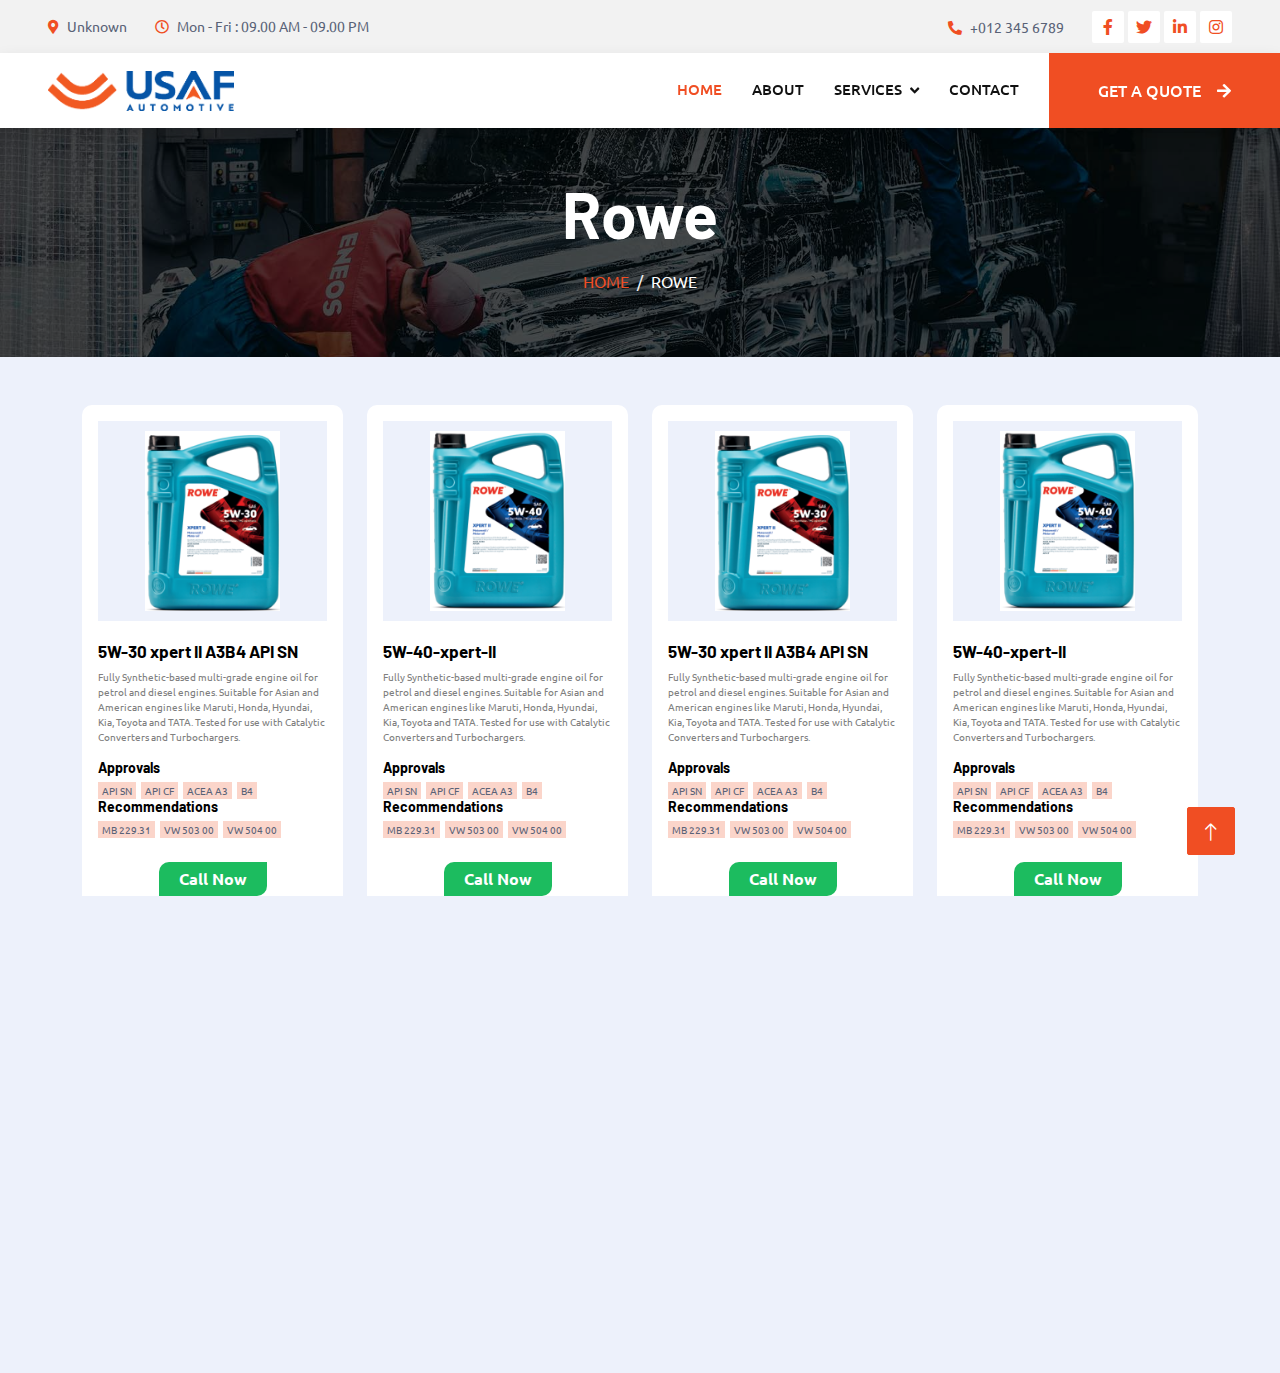
<file: rowe.html>
<!DOCTYPE html>
<html lang="en">

<head>
    <meta charset="utf-8">
    <title>CarServ - Car Repair HTML Template</title>
    <meta content="width=device-width, initial-scale=1.0" name="viewport">
    <meta content="" name="keywords">
    <meta content="" name="description">

    <!-- Favicon -->
    <link href="img/favicon.ico" rel="icon">

    <!-- Google Web Fonts -->
    <link rel="preconnect" href="https://fonts.googleapis.com">
    <link rel="preconnect" href="https://fonts.gstatic.com" crossorigin>
    <link href="https://fonts.googleapis.com/css2?family=Barlow:wght@600;700&family=Ubuntu:wght@400;500&display=swap" rel="stylesheet"> 

    <!-- Icon Font Stylesheet -->
    <link href="https://cdnjs.cloudflare.com/ajax/libs/font-awesome/5.10.0/css/all.min.css" rel="stylesheet">
    <link href="https://cdn.jsdelivr.net/npm/bootstrap-icons@1.4.1/font/bootstrap-icons.css" rel="stylesheet">

    <!-- Libraries Stylesheet -->
    <link href="lib/animate/animate.min.css" rel="stylesheet">
    <link href="lib/owlcarousel/assets/owl.carousel.min.css" rel="stylesheet">
    <link href="lib/tempusdominus/css/tempusdominus-bootstrap-4.min.css" rel="stylesheet" />

    <!-- Customized Bootstrap Stylesheet -->
    <link href="css/bootstrap.min.css" rel="stylesheet">

    <!-- Template Stylesheet -->
    <link href="css/style.css" rel="stylesheet">
</head>

<body>
    <!-- Spinner Start -->
    <div id="spinner" class="show bg-white position-fixed translate-middle w-100 vh-100 top-50 start-50 d-flex align-items-center justify-content-center">
        <div class="spinner-border text-primary" style="width: 3rem; height: 3rem;" role="status">
            <span class="sr-only">Loading...</span>
        </div>
    </div>
    <!-- Spinner End -->


   <!-- Topbar Start -->
   <div class="container-fluid bg-light p-0">
    <div class="row gx-0 d-none d-lg-flex">
        <div class="col-lg-7 px-5 text-start">
            <div class="h-100 d-inline-flex align-items-center py-3 me-4">
                <small class="fa fa-map-marker-alt text-primary me-2"></small>
                <small>Unknown</small>
            </div>
            <div class="h-100 d-inline-flex align-items-center py-3">
                <small class="far fa-clock text-primary me-2"></small>
                <small>Mon - Fri : 09.00 AM - 09.00 PM</small>
            </div>
        </div>
        <div class="col-lg-5 px-5 text-end">
            <div class="h-100 d-inline-flex align-items-center py-3 me-4">
                <small class="fa fa-phone-alt text-primary me-2"></small>
                <small>+012 345 6789</small>
            </div>
            <div class="h-100 d-inline-flex align-items-center">
                <a class="btn btn-sm-square bg-white text-primary me-1" href=""><i class="fab fa-facebook-f"></i></a>
                <a class="btn btn-sm-square bg-white text-primary me-1" href=""><i class="fab fa-twitter"></i></a>
                <a class="btn btn-sm-square bg-white text-primary me-1" href=""><i class="fab fa-linkedin-in"></i></a>
                <a class="btn btn-sm-square bg-white text-primary me-0" href=""><i class="fab fa-instagram"></i></a>
            </div>
        </div>
    </div>
</div>
<!-- Topbar End -->


<!-- Navbar Start -->
<nav class="navbar navbar-expand-lg bg-white navbar-light shadow sticky-top p-0">
    <a href="home" class="navbar-brand d-flex align-items-center px-4 px-lg-5">
        <img src="usaf-img/logo/USAF-logo-clr.png" alt="" class="header-logo">
    </a>
    <button type="button" class="navbar-toggler me-4" data-bs-toggle="collapse" data-bs-target="#navbarCollapse">
        <span class="navbar-toggler-icon"></span>
    </button>
    <div class="collapse navbar-collapse" id="navbarCollapse">
        <div class="navbar-nav ms-auto p-4 p-lg-0">
            <a href="home" class="nav-item nav-link active">Home</a>
            <a href="about" class="nav-item nav-link">About</a>
            <!-- <a href="service" class="nav-item nav-link">Services</a> -->
            <div class="nav-item dropdown">
                <a href="#" class="nav-link dropdown-toggle" data-bs-toggle="dropdown">Services</a>
                <div class="dropdown-menu fade-up m-0">
                    <a href="rowe" class="dropdown-item">Rowe</a>
                    <a href="bardahl" class="dropdown-item">Bardahl</a>
                    <a href="frl" class="dropdown-item">FRL</a>
                </div>
            </div>
            <a href="contact" class="nav-item nav-link">Contact</a>
        </div>
        <a href="" class="btn btn-primary py-4 px-lg-5 d-none d-lg-block">Get A Quote<i class="fa fa-arrow-right ms-3"></i></a>
    </div>
</nav>
<!-- Navbar End -->


    <!-- Page Header Start -->
    <div class="container-fluid page-header mb-5 p-0" style="background-image: url(img/carousel-bg-2.jpg);">
        <div class="container-fluid page-header-inner py-5">
            <div class="container text-center">
                <h1 class="display-3 text-white mb-3 animated slideInDown">Rowe</h1>
                <nav aria-label="breadcrumb">
                    <ol class="breadcrumb justify-content-center text-uppercase">
                        <li class="breadcrumb-item"><a href="#">Home</a></li>
                        <!-- <li class="breadcrumb-item"><a href="#">Pages</a></li> -->
                        <li class="breadcrumb-item text-white active" aria-current="page">Rowe</li>
                    </ol>
                </nav>
            </div>
        </div>
    </div>
    <!-- Page Header End -->


    <!-- Service Start -->
     <style>
        body{
            background: #0037c112;
        }
        .products-scn .row .col-6{
            margin-bottom: 20px;
        }
           .products-scn .card{
                border: 0;
    border-radius: 10px;
    .img-div{
        height: 200px;
        background: #0037c112;
        padding: 10px;
        margin-bottom: 20px;
        img{
            height: 100%;
            width: 100%;
            object-fit: contain;
        }
    }
    .card-title{
        color: black;
        font-size: 17px;
    }
    .cnt{
        font-size: 10px;
        color: gray;
    }
    .mre-details{
        .card-sub-title{
            font-size: 14px;
            margin-bottom: 5px;
            color: black;
        }
        .d-flex{
            gap: 5px;
        }
        .d-flex span{
            background: #f04e233d;
    padding: 1px 4px;
    font-size: 10px;
        }
    }
    .card-footer{
        text-align: center;
        background: white;
        border: 0;
        .call-now-btn{
            background: #1cbc5f;
    color: white;
    border: 0;
    font-weight: bold;
    padding: 5px 20px;
    border-radius: 10px 0 10px;
        }
    }
            }
        
     </style>
    <section class="products-scn">
        <div class="container">
            <div class="row">

                <div class="col-md-3 col-6">
                    <div class="card">
                        <div class="card-body">
                            <div class="img-div"><img src="usaf-img/rowe/5W-30 xpert II A3B4 API SN.png" alt=""></div>
                            <h2 class="card-title">5W-30 xpert II A3B4 API SN</h2>
                            <p class="cnt">Fully Synthetic-based multi-grade engine oil for petrol and diesel
                                engines. Suitable for Asian and American engines like Maruti, Honda,
                                Hyundai, Kia, Toyota and TATA. Tested for use with Catalytic Converters
                                and Turbochargers.</p>
                                <div class="mre-details">
                                    <h6 class="card-sub-title">Approvals</h6>
                                    <div class="d-flex">
                                        <span>API SN</span>
                                        <span>API CF</span>
                                        <span>ACEA A3</span>
                                        <span>B4</span>
                                    </div>
                                </div>

                                <div class="mre-details">
                                    <h6 class="card-sub-title">Recommendations</h6>
                                    <div class="d-flex">
                                        <span>MB 229.31</span>
                                        <span>VW 503 00</span>
                                        <span>VW 504 00</span>
                                        <!-- <span>B4</span> -->
                                    </div>
                                </div>
                        </div>
                        <div class="card-footer pb-0">
                            <button class="call-now-btn">Call Now</button>
                        </div>
                    </div>
                </div>

                <div class="col-md-3 col-6">
                    <div class="card">
                        <div class="card-body">
                            <div class="img-div"><img src="usaf-img/rowe/5W-40-xpert-II.png" alt=""></div>
                            <h2 class="card-title">5W-40-xpert-II</h2>
                            <p class="cnt">Fully Synthetic-based multi-grade engine oil for petrol and diesel
                                engines. Suitable for Asian and American engines like Maruti, Honda,
                                Hyundai, Kia, Toyota and TATA. Tested for use with Catalytic Converters
                                and Turbochargers.</p>
                                <div class="mre-details">
                                    <h6 class="card-sub-title">Approvals</h6>
                                    <div class="d-flex">
                                        <span>API SN</span>
                                        <span>API CF</span>
                                        <span>ACEA A3</span>
                                        <span>B4</span>
                                    </div>
                                </div>

                                <div class="mre-details">
                                    <h6 class="card-sub-title">Recommendations</h6>
                                    <div class="d-flex">
                                        <span>MB 229.31</span>
                                        <span>VW 503 00</span>
                                        <span>VW 504 00</span>
                                        <!-- <span>B4</span> -->
                                    </div>
                                </div>
                        </div>
                        <div class="card-footer pb-0">
                            <button class="call-now-btn">Call Now</button>
                        </div>
                    </div>
                </div>

                <div class="col-md-3 col-6">
                    <div class="card">
                        <div class="card-body">
                            <div class="img-div"><img src="usaf-img/rowe/5W-30 xpert II A3B4 API SN.png" alt=""></div>
                            <h2 class="card-title">5W-30 xpert II A3B4 API SN</h2>
                            <p class="cnt">Fully Synthetic-based multi-grade engine oil for petrol and diesel
                                engines. Suitable for Asian and American engines like Maruti, Honda,
                                Hyundai, Kia, Toyota and TATA. Tested for use with Catalytic Converters
                                and Turbochargers.</p>
                                <div class="mre-details">
                                    <h6 class="card-sub-title">Approvals</h6>
                                    <div class="d-flex">
                                        <span>API SN</span>
                                        <span>API CF</span>
                                        <span>ACEA A3</span>
                                        <span>B4</span>
                                    </div>
                                </div>

                                <div class="mre-details">
                                    <h6 class="card-sub-title">Recommendations</h6>
                                    <div class="d-flex">
                                        <span>MB 229.31</span>
                                        <span>VW 503 00</span>
                                        <span>VW 504 00</span>
                                        <!-- <span>B4</span> -->
                                    </div>
                                </div>
                        </div>
                        <div class="card-footer pb-0">
                            <button class="call-now-btn">Call Now</button>
                        </div>
                    </div>
                </div>

                <div class="col-md-3 col-6">
                    <div class="card">
                        <div class="card-body">
                            <div class="img-div"><img src="usaf-img/rowe/5W-40-xpert-II.png" alt=""></div>
                            <h2 class="card-title">5W-40-xpert-II</h2>
                            <p class="cnt">Fully Synthetic-based multi-grade engine oil for petrol and diesel
                                engines. Suitable for Asian and American engines like Maruti, Honda,
                                Hyundai, Kia, Toyota and TATA. Tested for use with Catalytic Converters
                                and Turbochargers.</p>
                                <div class="mre-details">
                                    <h6 class="card-sub-title">Approvals</h6>
                                    <div class="d-flex">
                                        <span>API SN</span>
                                        <span>API CF</span>
                                        <span>ACEA A3</span>
                                        <span>B4</span>
                                    </div>
                                </div>

                                <div class="mre-details">
                                    <h6 class="card-sub-title">Recommendations</h6>
                                    <div class="d-flex">
                                        <span>MB 229.31</span>
                                        <span>VW 503 00</span>
                                        <span>VW 504 00</span>
                                        <!-- <span>B4</span> -->
                                    </div>
                                </div>
                        </div>
                        <div class="card-footer pb-0">
                            <button class="call-now-btn">Call Now</button>
                        </div>
                    </div>
                </div>

            </div>
        </div>
    </section>
    <!-- Service End -->


   


     <!-- Footer Start -->
     <div class="container-fluid bg-dark text-light footer pt-5 mt-5 wow fadeIn" data-wow-delay="0.1s">
        <div class="container py-5">
            <div class="row g-5">
                <div class="col-lg-3 col-md-6">
                    <h4 class="text-light mb-4">Address</h4>
                    <p class="mb-2"><i class="fa fa-map-marker-alt me-3"></i>Unknown</p>
                    <p class="mb-2"><i class="fa fa-phone-alt me-3"></i>+012 345 67890</p>
                    <p class="mb-2"><i class="fa fa-envelope me-3"></i>info@example.com</p>
                    <div class="d-flex pt-2">
                        <a class="btn btn-outline-light btn-social" href=""><i class="fab fa-twitter"></i></a>
                        <a class="btn btn-outline-light btn-social" href=""><i class="fab fa-facebook-f"></i></a>
                        <a class="btn btn-outline-light btn-social" href=""><i class="fab fa-youtube"></i></a>
                        <a class="btn btn-outline-light btn-social" href=""><i class="fab fa-linkedin-in"></i></a>
                    </div>
                </div>
                <div class="col-lg-3 col-md-6">
                    <h4 class="text-light mb-4">Opening Hours</h4>
                    <h6 class="text-light">Monday - Friday:</h6>
                    <p class="mb-4">09.00 AM - 09.00 PM</p>
                    <h6 class="text-light">Saturday - Sunday:</h6>
                    <p class="mb-0">09.00 AM - 12.00 PM</p>
                </div>
                <div class="col-lg-3 col-md-6">
                    <h4 class="text-light mb-4">Services</h4>
                    <a class="btn btn-link" href="">Rowe</a>
                    <a class="btn btn-link" href="">Bardahl</a>
                    <a class="btn btn-link" href="">FRL</a>
                </div>
                <div class="col-lg-3 col-md-6">
                    <h4 class="text-light mb-4">Newsletter</h4>
                    <p>Dolor amet sit justo amet elitr clita ipsum elitr est.</p>
                    <div class="position-relative mx-auto" style="max-width: 400px;">
                        <input class="form-control border-0 w-100 py-3 ps-4 pe-5" type="text" placeholder="Your email">
                        <button type="button" class="btn btn-primary py-2 position-absolute top-0 end-0 mt-2 me-2">SignUp</button>
                    </div>
                </div>
            </div>
        </div>
        <div class="container">
            <div class="copyright">
                <div class="row">
                    <div class="col-md-6 text-center text-md-start mb-3 mb-md-0">
                        &copy; <a class="border-bottom" href="usafautomotive.com">usafautomotive.com</a>, All Right Reserved.

                       
                    </div>
                    
                </div>
            </div>
        </div>
    </div>
    <!-- Footer End -->


    <!-- Back to Top -->
    <a href="#" class="btn btn-lg btn-primary btn-lg-square back-to-top"><i class="bi bi-arrow-up"></i></a>


    <!-- JavaScript Libraries -->
    <script src="https://code.jquery.com/jquery-3.4.1.min.js"></script>
    <script src="https://cdn.jsdelivr.net/npm/bootstrap@5.0.0/dist/js/bootstrap.bundle.min.js"></script>
    <script src="lib/wow/wow.min.js"></script>
    <script src="lib/easing/easing.min.js"></script>
    <script src="lib/waypoints/waypoints.min.js"></script>
    <script src="lib/counterup/counterup.min.js"></script>
    <script src="lib/owlcarousel/owl.carousel.min.js"></script>
    <script src="lib/tempusdominus/js/moment.min.js"></script>
    <script src="lib/tempusdominus/js/moment-timezone.min.js"></script>
    <script src="lib/tempusdominus/js/tempusdominus-bootstrap-4.min.js"></script>

    <!-- Template Javascript -->
    <script src="js/main.js"></script>
</body>

</html>
</file>
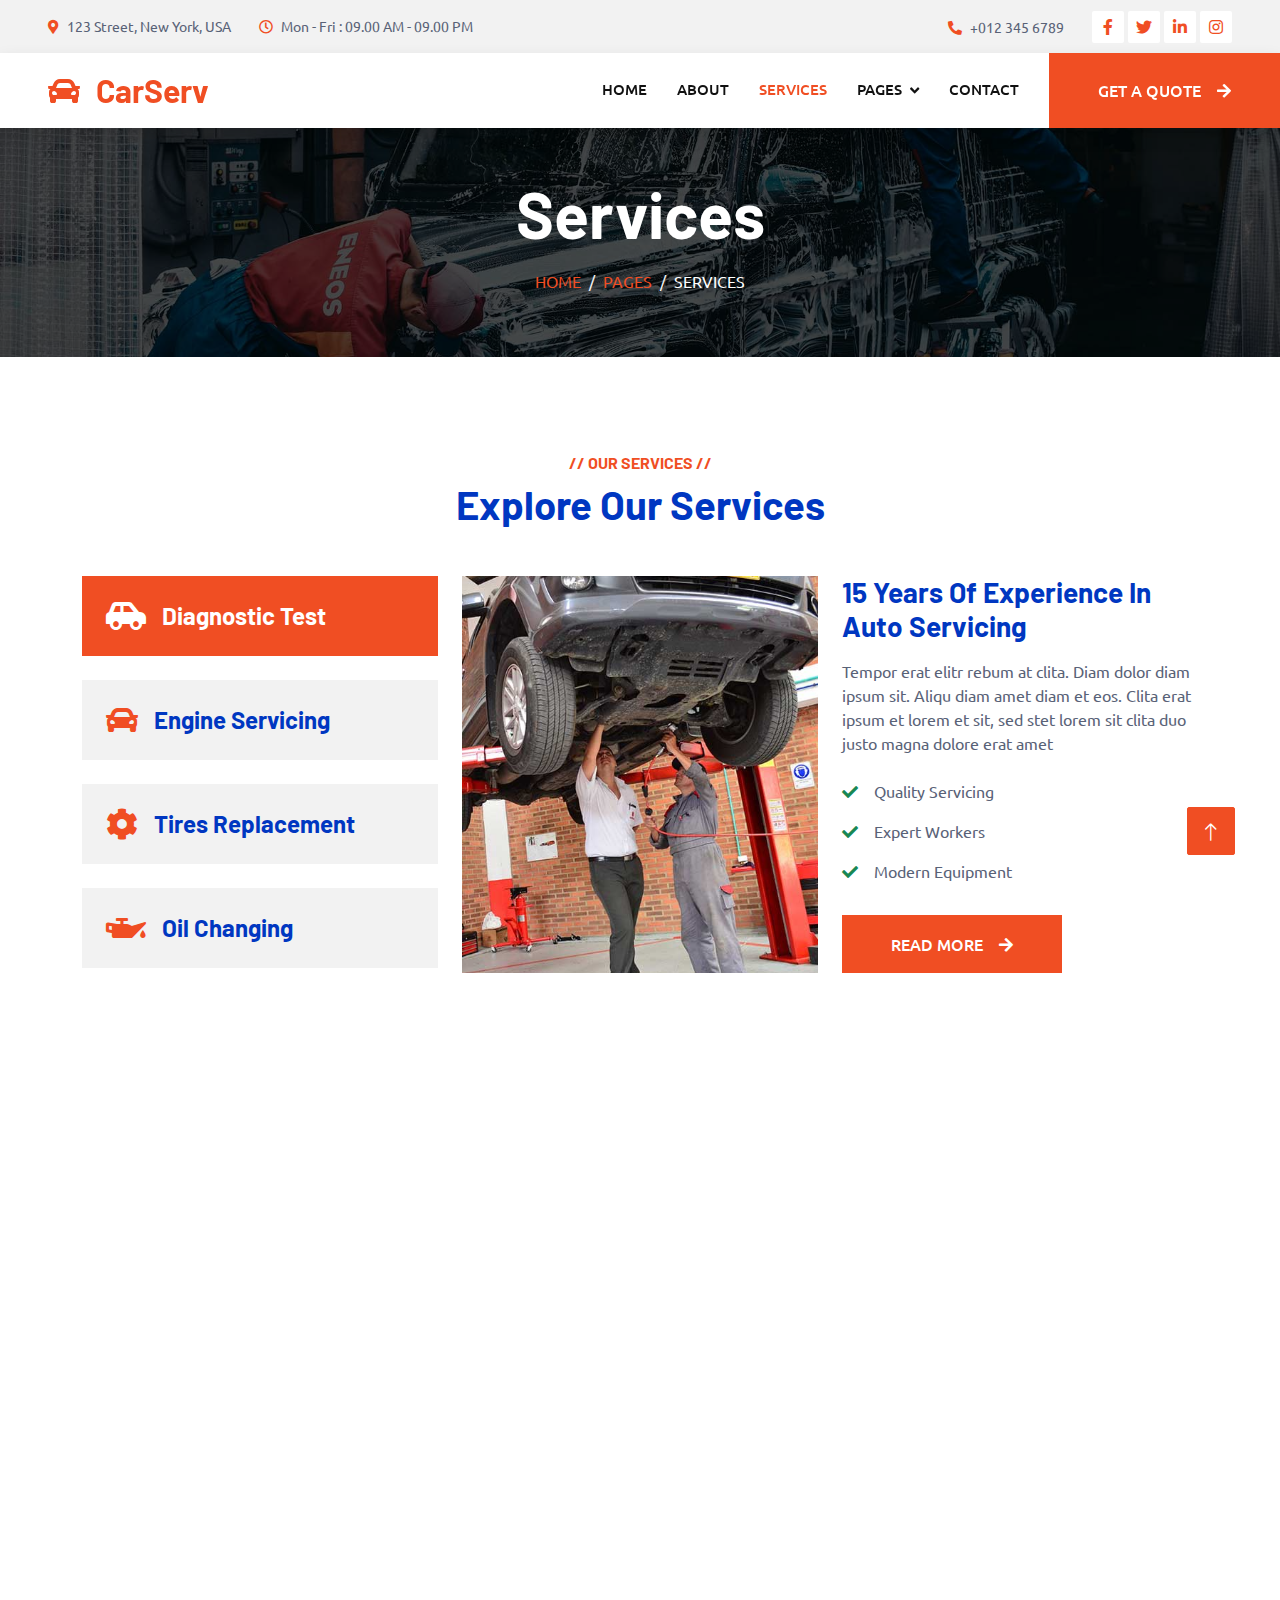
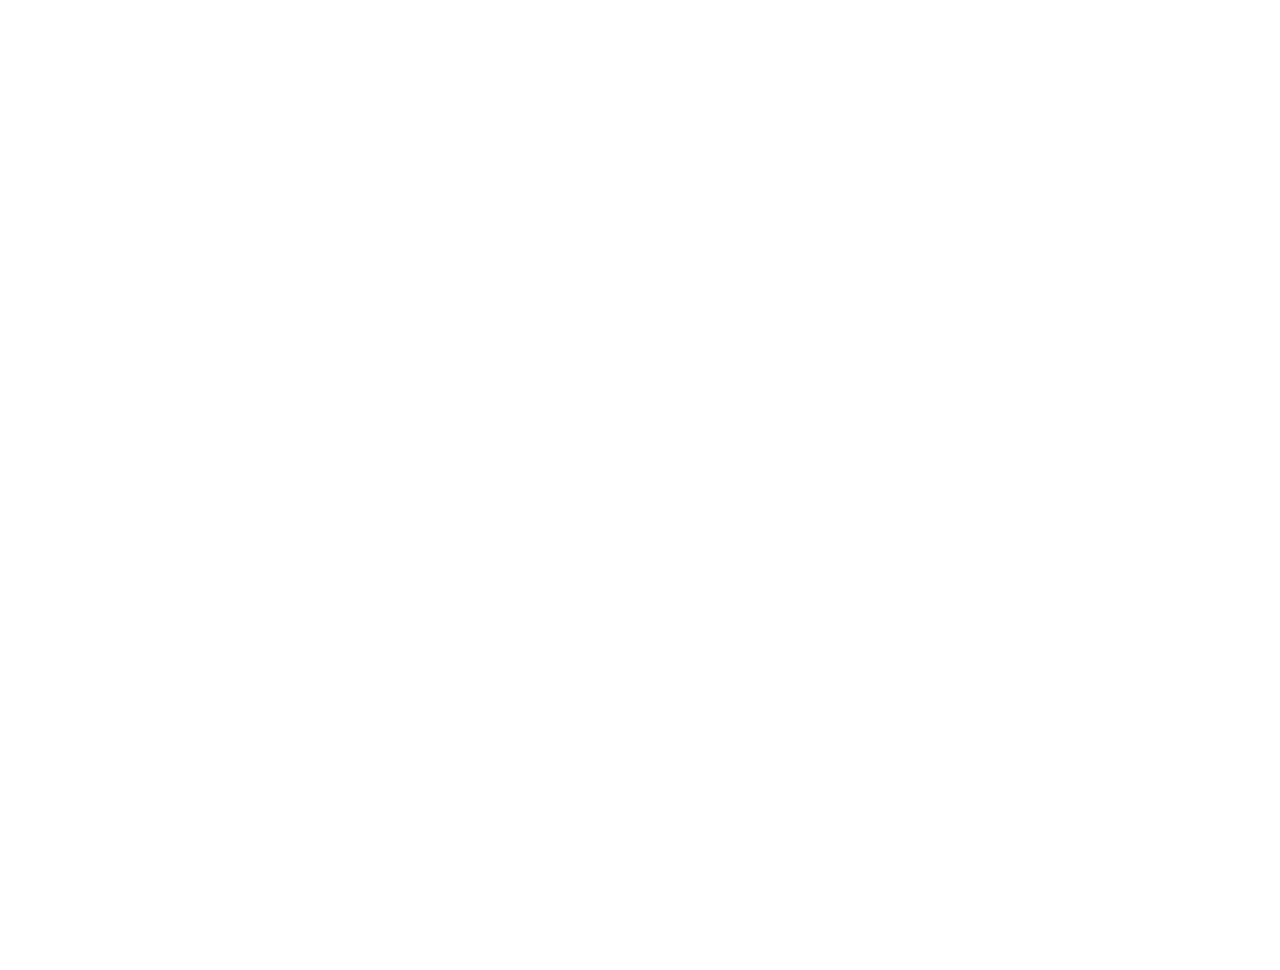
<file: service.html>
<!DOCTYPE html>
<html lang="en">

<head>
    <meta charset="utf-8">
    <title>CarServ - Car Repair HTML Template</title>
    <meta content="width=device-width, initial-scale=1.0" name="viewport">
    <meta content="" name="keywords">
    <meta content="" name="description">

    <!-- Favicon -->
    <link href="img/favicon.ico" rel="icon">

    <!-- Google Web Fonts -->
    <link rel="preconnect" href="https://fonts.googleapis.com">
    <link rel="preconnect" href="https://fonts.gstatic.com" crossorigin>
    <link href="https://fonts.googleapis.com/css2?family=Barlow:wght@600;700&family=Ubuntu:wght@400;500&display=swap" rel="stylesheet"> 

    <!-- Icon Font Stylesheet -->
    <link href="https://cdnjs.cloudflare.com/ajax/libs/font-awesome/5.10.0/css/all.min.css" rel="stylesheet">
    <link href="https://cdn.jsdelivr.net/npm/bootstrap-icons@1.4.1/font/bootstrap-icons.css" rel="stylesheet">

    <!-- Libraries Stylesheet -->
    <link href="lib/animate/animate.min.css" rel="stylesheet">
    <link href="lib/owlcarousel/assets/owl.carousel.min.css" rel="stylesheet">
    <link href="lib/tempusdominus/css/tempusdominus-bootstrap-4.min.css" rel="stylesheet" />

    <!-- Customized Bootstrap Stylesheet -->
    <link href="css/bootstrap.min.css" rel="stylesheet">

    <!-- Template Stylesheet -->
    <link href="css/style.css" rel="stylesheet">
</head>

<body>
    <!-- Spinner Start -->
    <div id="spinner" class="show bg-white position-fixed translate-middle w-100 vh-100 top-50 start-50 d-flex align-items-center justify-content-center">
        <div class="spinner-border text-primary" style="width: 3rem; height: 3rem;" role="status">
            <span class="sr-only">Loading...</span>
        </div>
    </div>
    <!-- Spinner End -->


    <!-- Topbar Start -->
    <div class="container-fluid bg-light p-0">
        <div class="row gx-0 d-none d-lg-flex">
            <div class="col-lg-7 px-5 text-start">
                <div class="h-100 d-inline-flex align-items-center py-3 me-4">
                    <small class="fa fa-map-marker-alt text-primary me-2"></small>
                    <small>123 Street, New York, USA</small>
                </div>
                <div class="h-100 d-inline-flex align-items-center py-3">
                    <small class="far fa-clock text-primary me-2"></small>
                    <small>Mon - Fri : 09.00 AM - 09.00 PM</small>
                </div>
            </div>
            <div class="col-lg-5 px-5 text-end">
                <div class="h-100 d-inline-flex align-items-center py-3 me-4">
                    <small class="fa fa-phone-alt text-primary me-2"></small>
                    <small>+012 345 6789</small>
                </div>
                <div class="h-100 d-inline-flex align-items-center">
                    <a class="btn btn-sm-square bg-white text-primary me-1" href=""><i class="fab fa-facebook-f"></i></a>
                    <a class="btn btn-sm-square bg-white text-primary me-1" href=""><i class="fab fa-twitter"></i></a>
                    <a class="btn btn-sm-square bg-white text-primary me-1" href=""><i class="fab fa-linkedin-in"></i></a>
                    <a class="btn btn-sm-square bg-white text-primary me-0" href=""><i class="fab fa-instagram"></i></a>
                </div>
            </div>
        </div>
    </div>
    <!-- Topbar End -->


    <!-- Navbar Start -->
    <nav class="navbar navbar-expand-lg bg-white navbar-light shadow sticky-top p-0">
        <a href="index.html" class="navbar-brand d-flex align-items-center px-4 px-lg-5">
            <h2 class="m-0 text-primary"><i class="fa fa-car me-3"></i>CarServ</h2>
        </a>
        <button type="button" class="navbar-toggler me-4" data-bs-toggle="collapse" data-bs-target="#navbarCollapse">
            <span class="navbar-toggler-icon"></span>
        </button>
        <div class="collapse navbar-collapse" id="navbarCollapse">
            <div class="navbar-nav ms-auto p-4 p-lg-0">
                <a href="index.html" class="nav-item nav-link">Home</a>
                <a href="about.html" class="nav-item nav-link">About</a>
                <a href="service.html" class="nav-item nav-link active">Services</a>
                <div class="nav-item dropdown">
                    <a href="#" class="nav-link dropdown-toggle" data-bs-toggle="dropdown">Pages</a>
                    <div class="dropdown-menu fade-up m-0">
                        <a href="booking.html" class="dropdown-item">Booking</a>
                        <a href="team.html" class="dropdown-item">Technicians</a>
                        <a href="testimonial.html" class="dropdown-item">Testimonial</a>
                        <a href="404.html" class="dropdown-item">404 Page</a>
                    </div>
                </div>
                <a href="contact.html" class="nav-item nav-link">Contact</a>
            </div>
            <a href="" class="btn btn-primary py-4 px-lg-5 d-none d-lg-block">Get A Quote<i class="fa fa-arrow-right ms-3"></i></a>
        </div>
    </nav>
    <!-- Navbar End -->


    <!-- Page Header Start -->
    <div class="container-fluid page-header mb-5 p-0" style="background-image: url(img/carousel-bg-2.jpg);">
        <div class="container-fluid page-header-inner py-5">
            <div class="container text-center">
                <h1 class="display-3 text-white mb-3 animated slideInDown">Services</h1>
                <nav aria-label="breadcrumb">
                    <ol class="breadcrumb justify-content-center text-uppercase">
                        <li class="breadcrumb-item"><a href="#">Home</a></li>
                        <li class="breadcrumb-item"><a href="#">Pages</a></li>
                        <li class="breadcrumb-item text-white active" aria-current="page">Services</li>
                    </ol>
                </nav>
            </div>
        </div>
    </div>
    <!-- Page Header End -->


    <!-- Service Start -->
    <div class="container-xxl service py-5">
        <div class="container">
            <div class="text-center wow fadeInUp" data-wow-delay="0.1s">
                <h6 class="text-primary text-uppercase">// Our Services //</h6>
                <h1 class="mb-5">Explore Our Services</h1>
            </div>
            <div class="row g-4 wow fadeInUp" data-wow-delay="0.3s">
                <div class="col-lg-4">
                    <div class="nav w-100 nav-pills me-4">
                        <button class="nav-link w-100 d-flex align-items-center text-start p-4 mb-4 active" data-bs-toggle="pill" data-bs-target="#tab-pane-1" type="button">
                            <i class="fa fa-car-side fa-2x me-3"></i>
                            <h4 class="m-0">Diagnostic Test</h4>
                        </button>
                        <button class="nav-link w-100 d-flex align-items-center text-start p-4 mb-4" data-bs-toggle="pill" data-bs-target="#tab-pane-2" type="button">
                            <i class="fa fa-car fa-2x me-3"></i>
                            <h4 class="m-0">Engine Servicing</h4>
                        </button>
                        <button class="nav-link w-100 d-flex align-items-center text-start p-4 mb-4" data-bs-toggle="pill" data-bs-target="#tab-pane-3" type="button">
                            <i class="fa fa-cog fa-2x me-3"></i>
                            <h4 class="m-0">Tires Replacement</h4>
                        </button>
                        <button class="nav-link w-100 d-flex align-items-center text-start p-4 mb-0" data-bs-toggle="pill" data-bs-target="#tab-pane-4" type="button">
                            <i class="fa fa-oil-can fa-2x me-3"></i>
                            <h4 class="m-0">Oil Changing</h4>
                        </button>
                    </div>
                </div>
                <div class="col-lg-8">
                    <div class="tab-content w-100">
                        <div class="tab-pane fade show active" id="tab-pane-1">
                            <div class="row g-4">
                                <div class="col-md-6" style="min-height: 350px;">
                                    <div class="position-relative h-100">
                                        <img class="position-absolute img-fluid w-100 h-100" src="img/service-1.jpg"
                                            style="object-fit: cover;" alt="">
                                    </div>
                                </div>
                                <div class="col-md-6">
                                    <h3 class="mb-3">15 Years Of Experience In Auto Servicing</h3>
                                    <p class="mb-4">Tempor erat elitr rebum at clita. Diam dolor diam ipsum sit. Aliqu diam amet diam et eos. Clita erat ipsum et lorem et sit, sed stet lorem sit clita duo justo magna dolore erat amet</p>
                                    <p><i class="fa fa-check text-success me-3"></i>Quality Servicing</p>
                                    <p><i class="fa fa-check text-success me-3"></i>Expert Workers</p>
                                    <p><i class="fa fa-check text-success me-3"></i>Modern Equipment</p>
                                    <a href="" class="btn btn-primary py-3 px-5 mt-3">Read More<i class="fa fa-arrow-right ms-3"></i></a>
                                </div>
                            </div>
                        </div>
                        <div class="tab-pane fade" id="tab-pane-2">
                            <div class="row g-4">
                                <div class="col-md-6" style="min-height: 350px;">
                                    <div class="position-relative h-100">
                                        <img class="position-absolute img-fluid w-100 h-100" src="img/service-2.jpg"
                                            style="object-fit: cover;" alt="">
                                    </div>
                                </div>
                                <div class="col-md-6">
                                    <h3 class="mb-3">15 Years Of Experience In Auto Servicing</h3>
                                    <p class="mb-4">Tempor erat elitr rebum at clita. Diam dolor diam ipsum sit. Aliqu diam amet diam et eos. Clita erat ipsum et lorem et sit, sed stet lorem sit clita duo justo magna dolore erat amet</p>
                                    <p><i class="fa fa-check text-success me-3"></i>Quality Servicing</p>
                                    <p><i class="fa fa-check text-success me-3"></i>Expert Workers</p>
                                    <p><i class="fa fa-check text-success me-3"></i>Modern Equipment</p>
                                    <a href="" class="btn btn-primary py-3 px-5 mt-3">Read More<i class="fa fa-arrow-right ms-3"></i></a>
                                </div>
                            </div>
                        </div>
                        <div class="tab-pane fade" id="tab-pane-3">
                            <div class="row g-4">
                                <div class="col-md-6" style="min-height: 350px;">
                                    <div class="position-relative h-100">
                                        <img class="position-absolute img-fluid w-100 h-100" src="img/service-3.jpg"
                                            style="object-fit: cover;" alt="">
                                    </div>
                                </div>
                                <div class="col-md-6">
                                    <h3 class="mb-3">15 Years Of Experience In Auto Servicing</h3>
                                    <p class="mb-4">Tempor erat elitr rebum at clita. Diam dolor diam ipsum sit. Aliqu diam amet diam et eos. Clita erat ipsum et lorem et sit, sed stet lorem sit clita duo justo magna dolore erat amet</p>
                                    <p><i class="fa fa-check text-success me-3"></i>Quality Servicing</p>
                                    <p><i class="fa fa-check text-success me-3"></i>Expert Workers</p>
                                    <p><i class="fa fa-check text-success me-3"></i>Modern Equipment</p>
                                    <a href="" class="btn btn-primary py-3 px-5 mt-3">Read More<i class="fa fa-arrow-right ms-3"></i></a>
                                </div>
                            </div>
                        </div>
                        <div class="tab-pane fade" id="tab-pane-4">
                            <div class="row g-4">
                                <div class="col-md-6" style="min-height: 350px;">
                                    <div class="position-relative h-100">
                                        <img class="position-absolute img-fluid w-100 h-100" src="img/service-4.jpg"
                                            style="object-fit: cover;" alt="">
                                    </div>
                                </div>
                                <div class="col-md-6">
                                    <h3 class="mb-3">15 Years Of Experience In Auto Servicing</h3>
                                    <p class="mb-4">Tempor erat elitr rebum at clita. Diam dolor diam ipsum sit. Aliqu diam amet diam et eos. Clita erat ipsum et lorem et sit, sed stet lorem sit clita duo justo magna dolore erat amet</p>
                                    <p><i class="fa fa-check text-success me-3"></i>Quality Servicing</p>
                                    <p><i class="fa fa-check text-success me-3"></i>Expert Workers</p>
                                    <p><i class="fa fa-check text-success me-3"></i>Modern Equipment</p>
                                    <a href="" class="btn btn-primary py-3 px-5 mt-3">Read More<i class="fa fa-arrow-right ms-3"></i></a>
                                </div>
                            </div>
                        </div>
                    </div>
                </div>
            </div>
        </div>
    </div>
    <!-- Service End -->


    <!-- Booking Start -->
    <div class="container-fluid bg-secondary booking my-5 wow fadeInUp" data-wow-delay="0.1s">
        <div class="container">
            <div class="row gx-5">
                <div class="col-lg-6 py-5">
                    <div class="py-5">
                        <h1 class="text-white mb-4">Certified and Award Winning Car Repair Service Provider</h1>
                        <p class="text-white mb-0">Eirmod sed tempor lorem ut dolores. Aliquyam sit sadipscing kasd ipsum. Dolor ea et dolore et at sea ea at dolor, justo ipsum duo rebum sea invidunt voluptua. Eos vero eos vero ea et dolore eirmod et. Dolores diam duo invidunt lorem. Elitr ut dolores magna sit. Sea dolore sanctus sed et. Takimata takimata sanctus sed.</p>
                    </div>
                </div>
                <div class="col-lg-6">
                    <div class="bg-primary h-100 d-flex flex-column justify-content-center text-center p-5 wow zoomIn" data-wow-delay="0.6s">
                        <h1 class="text-white mb-4">Book For A Service</h1>
                        <form>
                            <div class="row g-3">
                                <div class="col-12 col-sm-6">
                                    <input type="text" class="form-control border-0" placeholder="Your Name" style="height: 55px;">
                                </div>
                                <div class="col-12 col-sm-6">
                                    <input type="email" class="form-control border-0" placeholder="Your Email" style="height: 55px;">
                                </div>
                                <div class="col-12 col-sm-6">
                                    <select class="form-select border-0" style="height: 55px;">
                                        <option selected>Select A Service</option>
                                        <option value="1">Service 1</option>
                                        <option value="2">Service 2</option>
                                        <option value="3">Service 3</option>
                                    </select>
                                </div>
                                <div class="col-12 col-sm-6">
                                    <div class="date" id="date1" data-target-input="nearest">
                                        <input type="text"
                                            class="form-control border-0 datetimepicker-input"
                                            placeholder="Service Date" data-target="#date1" data-toggle="datetimepicker" style="height: 55px;">
                                    </div>
                                </div>
                                <div class="col-12">
                                    <textarea class="form-control border-0" placeholder="Special Request"></textarea>
                                </div>
                                <div class="col-12">
                                    <button class="btn btn-secondary w-100 py-3" type="submit">Book Now</button>
                                </div>
                            </div>
                        </form>
                    </div>
                </div>
            </div>
        </div>
    </div>
    <!-- Booking End -->


    <!-- Testimonial Start -->
    <div class="container-xxl py-5 wow fadeInUp" data-wow-delay="0.1s">
        <div class="container">
            <div class="text-center">
                <h6 class="text-primary text-uppercase">// Testimonial //</h6>
                <h1 class="mb-5">Our Clients Say!</h1>
            </div>
            <div class="owl-carousel testimonial-carousel position-relative">
                <div class="testimonial-item text-center">
                    <img class="bg-light rounded-circle p-2 mx-auto mb-3" src="img/testimonial-1.jpg" style="width: 80px; height: 80px;">
                    <h5 class="mb-0">Client Name</h5>
                    <p>Profession</p>
                    <div class="testimonial-text bg-light text-center p-4">
                    <p class="mb-0">Tempor erat elitr rebum at clita. Diam dolor diam ipsum sit diam amet diam et eos. Clita erat ipsum et lorem et sit.</p>
                    </div>
                </div>
                <div class="testimonial-item text-center">
                    <img class="bg-light rounded-circle p-2 mx-auto mb-3" src="img/testimonial-2.jpg" style="width: 80px; height: 80px;">
                    <h5 class="mb-0">Client Name</h5>
                    <p>Profession</p>
                    <div class="testimonial-text bg-light text-center p-4">
                    <p class="mb-0">Tempor erat elitr rebum at clita. Diam dolor diam ipsum sit diam amet diam et eos. Clita erat ipsum et lorem et sit.</p>
                    </div>
                </div>
                <div class="testimonial-item text-center">
                    <img class="bg-light rounded-circle p-2 mx-auto mb-3" src="img/testimonial-3.jpg" style="width: 80px; height: 80px;">
                    <h5 class="mb-0">Client Name</h5>
                    <p>Profession</p>
                    <div class="testimonial-text bg-light text-center p-4">
                    <p class="mb-0">Tempor erat elitr rebum at clita. Diam dolor diam ipsum sit diam amet diam et eos. Clita erat ipsum et lorem et sit.</p>
                    </div>
                </div>
                <div class="testimonial-item text-center">
                    <img class="bg-light rounded-circle p-2 mx-auto mb-3" src="img/testimonial-4.jpg" style="width: 80px; height: 80px;">
                    <h5 class="mb-0">Client Name</h5>
                    <p>Profession</p>
                    <div class="testimonial-text bg-light text-center p-4">
                    <p class="mb-0">Tempor erat elitr rebum at clita. Diam dolor diam ipsum sit diam amet diam et eos. Clita erat ipsum et lorem et sit.</p>
                    </div>
                </div>
            </div>
        </div>
    </div>
    <!-- Testimonial End -->


    <!-- Footer Start -->
    <div class="container-fluid bg-dark text-light footer pt-5 mt-5 wow fadeIn" data-wow-delay="0.1s">
        <div class="container py-5">
            <div class="row g-5">
                <div class="col-lg-3 col-md-6">
                    <h4 class="text-light mb-4">Address</h4>
                    <p class="mb-2"><i class="fa fa-map-marker-alt me-3"></i>123 Street, New York, USA</p>
                    <p class="mb-2"><i class="fa fa-phone-alt me-3"></i>+012 345 67890</p>
                    <p class="mb-2"><i class="fa fa-envelope me-3"></i>info@example.com</p>
                    <div class="d-flex pt-2">
                        <a class="btn btn-outline-light btn-social" href=""><i class="fab fa-twitter"></i></a>
                        <a class="btn btn-outline-light btn-social" href=""><i class="fab fa-facebook-f"></i></a>
                        <a class="btn btn-outline-light btn-social" href=""><i class="fab fa-youtube"></i></a>
                        <a class="btn btn-outline-light btn-social" href=""><i class="fab fa-linkedin-in"></i></a>
                    </div>
                </div>
                <div class="col-lg-3 col-md-6">
                    <h4 class="text-light mb-4">Opening Hours</h4>
                    <h6 class="text-light">Monday - Friday:</h6>
                    <p class="mb-4">09.00 AM - 09.00 PM</p>
                    <h6 class="text-light">Saturday - Sunday:</h6>
                    <p class="mb-0">09.00 AM - 12.00 PM</p>
                </div>
                <div class="col-lg-3 col-md-6">
                    <h4 class="text-light mb-4">Services</h4>
                    <a class="btn btn-link" href="">Diagnostic Test</a>
                    <a class="btn btn-link" href="">Engine Servicing</a>
                    <a class="btn btn-link" href="">Tires Replacement</a>
                    <a class="btn btn-link" href="">Oil Changing</a>
                    <a class="btn btn-link" href="">Vacuam Cleaning</a>
                </div>
                <div class="col-lg-3 col-md-6">
                    <h4 class="text-light mb-4">Newsletter</h4>
                    <p>Dolor amet sit justo amet elitr clita ipsum elitr est.</p>
                    <div class="position-relative mx-auto" style="max-width: 400px;">
                        <input class="form-control border-0 w-100 py-3 ps-4 pe-5" type="text" placeholder="Your email">
                        <button type="button" class="btn btn-primary py-2 position-absolute top-0 end-0 mt-2 me-2">SignUp</button>
                    </div>
                </div>
            </div>
        </div>
        <div class="container">
            <div class="copyright">
                <div class="row">
                    <div class="col-md-6 text-center text-md-start mb-3 mb-md-0">
                        &copy; <a class="border-bottom" href="#">Your Site Name</a>, All Right Reserved.

                        <!--/*** This template is free as long as you keep the footer author’s credit link/attribution link/backlink. If you'd like to use the template without the footer author’s credit link/attribution link/backlink, you can purchase the Credit Removal License from "https://htmlcodex.com/credit-removal". Thank you for your support. ***/-->
                        Designed By <a class="border-bottom" href="https://htmlcodex.com">HTML Codex</a>
                    </div>
                    <div class="col-md-6 text-center text-md-end">
                        <div class="footer-menu">
                            <a href="">Home</a>
                            <a href="">Cookies</a>
                            <a href="">Help</a>
                            <a href="">FQAs</a>
                        </div>
                    </div>
                </div>
            </div>
        </div>
    </div>
    <!-- Footer End -->


    <!-- Back to Top -->
    <a href="#" class="btn btn-lg btn-primary btn-lg-square back-to-top"><i class="bi bi-arrow-up"></i></a>


    <!-- JavaScript Libraries -->
    <script src="https://code.jquery.com/jquery-3.4.1.min.js"></script>
    <script src="https://cdn.jsdelivr.net/npm/bootstrap@5.0.0/dist/js/bootstrap.bundle.min.js"></script>
    <script src="lib/wow/wow.min.js"></script>
    <script src="lib/easing/easing.min.js"></script>
    <script src="lib/waypoints/waypoints.min.js"></script>
    <script src="lib/counterup/counterup.min.js"></script>
    <script src="lib/owlcarousel/owl.carousel.min.js"></script>
    <script src="lib/tempusdominus/js/moment.min.js"></script>
    <script src="lib/tempusdominus/js/moment-timezone.min.js"></script>
    <script src="lib/tempusdominus/js/tempusdominus-bootstrap-4.min.js"></script>

    <!-- Template Javascript -->
    <script src="js/main.js"></script>
</body>

</html>
</file>
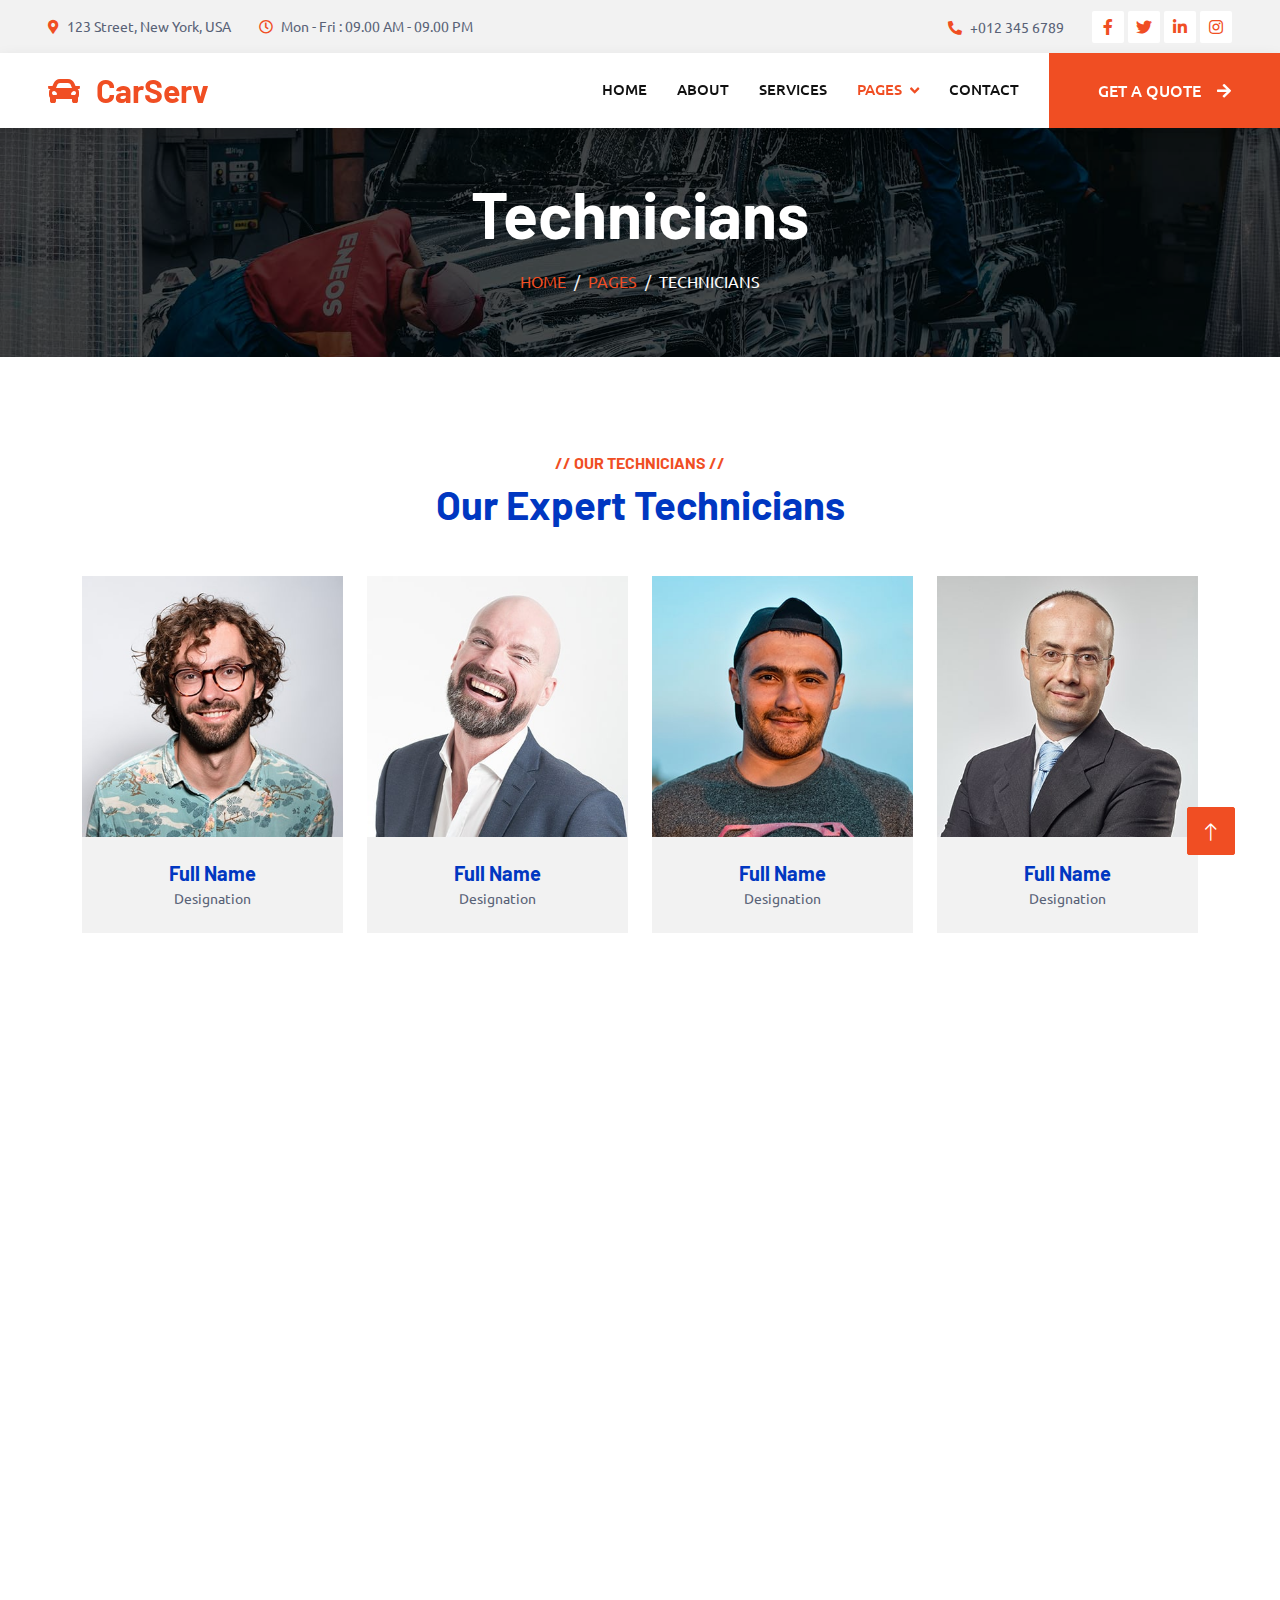
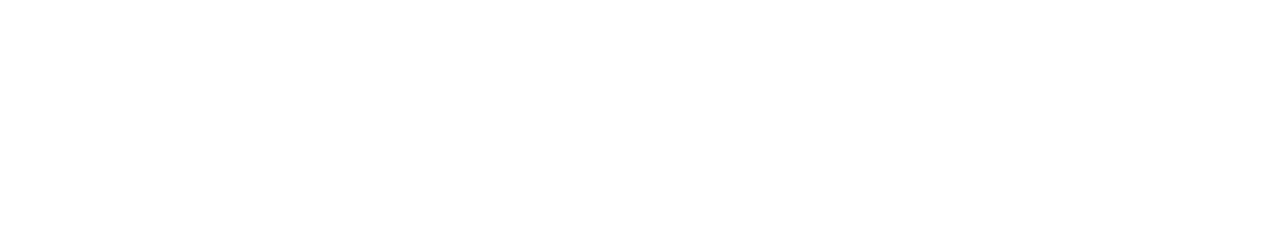
<file: team.html>
<!DOCTYPE html>
<html lang="en">

<head>
    <meta charset="utf-8">
    <title>CarServ - Car Repair HTML Template</title>
    <meta content="width=device-width, initial-scale=1.0" name="viewport">
    <meta content="" name="keywords">
    <meta content="" name="description">

    <!-- Favicon -->
    <link href="img/favicon.ico" rel="icon">

    <!-- Google Web Fonts -->
    <link rel="preconnect" href="https://fonts.googleapis.com">
    <link rel="preconnect" href="https://fonts.gstatic.com" crossorigin>
    <link href="https://fonts.googleapis.com/css2?family=Barlow:wght@600;700&family=Ubuntu:wght@400;500&display=swap" rel="stylesheet"> 

    <!-- Icon Font Stylesheet -->
    <link href="https://cdnjs.cloudflare.com/ajax/libs/font-awesome/5.10.0/css/all.min.css" rel="stylesheet">
    <link href="https://cdn.jsdelivr.net/npm/bootstrap-icons@1.4.1/font/bootstrap-icons.css" rel="stylesheet">

    <!-- Libraries Stylesheet -->
    <link href="lib/animate/animate.min.css" rel="stylesheet">
    <link href="lib/owlcarousel/assets/owl.carousel.min.css" rel="stylesheet">
    <link href="lib/tempusdominus/css/tempusdominus-bootstrap-4.min.css" rel="stylesheet" />

    <!-- Customized Bootstrap Stylesheet -->
    <link href="css/bootstrap.min.css" rel="stylesheet">

    <!-- Template Stylesheet -->
    <link href="css/style.css" rel="stylesheet">
</head>

<body>
    <!-- Spinner Start -->
    <div id="spinner" class="show bg-white position-fixed translate-middle w-100 vh-100 top-50 start-50 d-flex align-items-center justify-content-center">
        <div class="spinner-border text-primary" style="width: 3rem; height: 3rem;" role="status">
            <span class="sr-only">Loading...</span>
        </div>
    </div>
    <!-- Spinner End -->


    <!-- Topbar Start -->
    <div class="container-fluid bg-light p-0">
        <div class="row gx-0 d-none d-lg-flex">
            <div class="col-lg-7 px-5 text-start">
                <div class="h-100 d-inline-flex align-items-center py-3 me-4">
                    <small class="fa fa-map-marker-alt text-primary me-2"></small>
                    <small>123 Street, New York, USA</small>
                </div>
                <div class="h-100 d-inline-flex align-items-center py-3">
                    <small class="far fa-clock text-primary me-2"></small>
                    <small>Mon - Fri : 09.00 AM - 09.00 PM</small>
                </div>
            </div>
            <div class="col-lg-5 px-5 text-end">
                <div class="h-100 d-inline-flex align-items-center py-3 me-4">
                    <small class="fa fa-phone-alt text-primary me-2"></small>
                    <small>+012 345 6789</small>
                </div>
                <div class="h-100 d-inline-flex align-items-center">
                    <a class="btn btn-sm-square bg-white text-primary me-1" href=""><i class="fab fa-facebook-f"></i></a>
                    <a class="btn btn-sm-square bg-white text-primary me-1" href=""><i class="fab fa-twitter"></i></a>
                    <a class="btn btn-sm-square bg-white text-primary me-1" href=""><i class="fab fa-linkedin-in"></i></a>
                    <a class="btn btn-sm-square bg-white text-primary me-0" href=""><i class="fab fa-instagram"></i></a>
                </div>
            </div>
        </div>
    </div>
    <!-- Topbar End -->


    <!-- Navbar Start -->
    <nav class="navbar navbar-expand-lg bg-white navbar-light shadow sticky-top p-0">
        <a href="index.html" class="navbar-brand d-flex align-items-center px-4 px-lg-5">
            <h2 class="m-0 text-primary"><i class="fa fa-car me-3"></i>CarServ</h2>
        </a>
        <button type="button" class="navbar-toggler me-4" data-bs-toggle="collapse" data-bs-target="#navbarCollapse">
            <span class="navbar-toggler-icon"></span>
        </button>
        <div class="collapse navbar-collapse" id="navbarCollapse">
            <div class="navbar-nav ms-auto p-4 p-lg-0">
                <a href="index.html" class="nav-item nav-link">Home</a>
                <a href="about.html" class="nav-item nav-link">About</a>
                <a href="service.html" class="nav-item nav-link">Services</a>
                <div class="nav-item dropdown">
                    <a href="#" class="nav-link dropdown-toggle active" data-bs-toggle="dropdown">Pages</a>
                    <div class="dropdown-menu fade-up m-0">
                        <a href="booking.html" class="dropdown-item">Booking</a>
                        <a href="team.html" class="dropdown-item active">Technicians</a>
                        <a href="testimonial.html" class="dropdown-item">Testimonial</a>
                        <a href="404.html" class="dropdown-item">404 Page</a>
                    </div>
                </div>
                <a href="contact.html" class="nav-item nav-link">Contact</a>
            </div>
            <a href="" class="btn btn-primary py-4 px-lg-5 d-none d-lg-block">Get A Quote<i class="fa fa-arrow-right ms-3"></i></a>
        </div>
    </nav>
    <!-- Navbar End -->


    <!-- Page Header Start -->
    <div class="container-fluid page-header mb-5 p-0" style="background-image: url(img/carousel-bg-2.jpg);">
        <div class="container-fluid page-header-inner py-5">
            <div class="container text-center">
                <h1 class="display-3 text-white mb-3 animated slideInDown">Technicians</h1>
                <nav aria-label="breadcrumb">
                    <ol class="breadcrumb justify-content-center text-uppercase">
                        <li class="breadcrumb-item"><a href="#">Home</a></li>
                        <li class="breadcrumb-item"><a href="#">Pages</a></li>
                        <li class="breadcrumb-item text-white active" aria-current="page">Technicians</li>
                    </ol>
                </nav>
            </div>
        </div>
    </div>
    <!-- Page Header End -->


    <!-- Team Start -->
    <div class="container-xxl py-5">
        <div class="container">
            <div class="text-center wow fadeInUp" data-wow-delay="0.1s">
                <h6 class="text-primary text-uppercase">// Our Technicians //</h6>
                <h1 class="mb-5">Our Expert Technicians</h1>
            </div>
            <div class="row g-4">
                <div class="col-lg-3 col-md-6 wow fadeInUp" data-wow-delay="0.1s">
                    <div class="team-item">
                        <div class="position-relative overflow-hidden">
                            <img class="img-fluid" src="img/team-1.jpg" alt="">
                            <div class="team-overlay position-absolute start-0 top-0 w-100 h-100">
                                <a class="btn btn-square mx-1" href=""><i class="fab fa-facebook-f"></i></a>
                                <a class="btn btn-square mx-1" href=""><i class="fab fa-twitter"></i></a>
                                <a class="btn btn-square mx-1" href=""><i class="fab fa-instagram"></i></a>
                            </div>
                        </div>
                        <div class="bg-light text-center p-4">
                            <h5 class="fw-bold mb-0">Full Name</h5>
                            <small>Designation</small>
                        </div>
                    </div>
                </div>
                <div class="col-lg-3 col-md-6 wow fadeInUp" data-wow-delay="0.3s">
                    <div class="team-item">
                        <div class="position-relative overflow-hidden">
                            <img class="img-fluid" src="img/team-2.jpg" alt="">
                            <div class="team-overlay position-absolute start-0 top-0 w-100 h-100">
                                <a class="btn btn-square mx-1" href=""><i class="fab fa-facebook-f"></i></a>
                                <a class="btn btn-square mx-1" href=""><i class="fab fa-twitter"></i></a>
                                <a class="btn btn-square mx-1" href=""><i class="fab fa-instagram"></i></a>
                            </div>
                        </div>
                        <div class="bg-light text-center p-4">
                            <h5 class="fw-bold mb-0">Full Name</h5>
                            <small>Designation</small>
                        </div>
                    </div>
                </div>
                <div class="col-lg-3 col-md-6 wow fadeInUp" data-wow-delay="0.5s">
                    <div class="team-item">
                        <div class="position-relative overflow-hidden">
                            <img class="img-fluid" src="img/team-3.jpg" alt="">
                            <div class="team-overlay position-absolute start-0 top-0 w-100 h-100">
                                <a class="btn btn-square mx-1" href=""><i class="fab fa-facebook-f"></i></a>
                                <a class="btn btn-square mx-1" href=""><i class="fab fa-twitter"></i></a>
                                <a class="btn btn-square mx-1" href=""><i class="fab fa-instagram"></i></a>
                            </div>
                        </div>
                        <div class="bg-light text-center p-4">
                            <h5 class="fw-bold mb-0">Full Name</h5>
                            <small>Designation</small>
                        </div>
                    </div>
                </div>
                <div class="col-lg-3 col-md-6 wow fadeInUp" data-wow-delay="0.7s">
                    <div class="team-item">
                        <div class="position-relative overflow-hidden">
                            <img class="img-fluid" src="img/team-4.jpg" alt="">
                            <div class="team-overlay position-absolute start-0 top-0 w-100 h-100">
                                <a class="btn btn-square mx-1" href=""><i class="fab fa-facebook-f"></i></a>
                                <a class="btn btn-square mx-1" href=""><i class="fab fa-twitter"></i></a>
                                <a class="btn btn-square mx-1" href=""><i class="fab fa-instagram"></i></a>
                            </div>
                        </div>
                        <div class="bg-light text-center p-4">
                            <h5 class="fw-bold mb-0">Full Name</h5>
                            <small>Designation</small>
                        </div>
                    </div>
                </div>
                <div class="col-lg-3 col-md-6 wow fadeInUp" data-wow-delay="0.1s">
                    <div class="team-item">
                        <div class="position-relative overflow-hidden">
                            <img class="img-fluid" src="img/team-2.jpg" alt="">
                            <div class="team-overlay position-absolute start-0 top-0 w-100 h-100">
                                <a class="btn btn-square mx-1" href=""><i class="fab fa-facebook-f"></i></a>
                                <a class="btn btn-square mx-1" href=""><i class="fab fa-twitter"></i></a>
                                <a class="btn btn-square mx-1" href=""><i class="fab fa-instagram"></i></a>
                            </div>
                        </div>
                        <div class="bg-light text-center p-4">
                            <h5 class="fw-bold mb-0">Full Name</h5>
                            <small>Designation</small>
                        </div>
                    </div>
                </div>
                <div class="col-lg-3 col-md-6 wow fadeInUp" data-wow-delay="0.3s">
                    <div class="team-item">
                        <div class="position-relative overflow-hidden">
                            <img class="img-fluid" src="img/team-3.jpg" alt="">
                            <div class="team-overlay position-absolute start-0 top-0 w-100 h-100">
                                <a class="btn btn-square mx-1" href=""><i class="fab fa-facebook-f"></i></a>
                                <a class="btn btn-square mx-1" href=""><i class="fab fa-twitter"></i></a>
                                <a class="btn btn-square mx-1" href=""><i class="fab fa-instagram"></i></a>
                            </div>
                        </div>
                        <div class="bg-light text-center p-4">
                            <h5 class="fw-bold mb-0">Full Name</h5>
                            <small>Designation</small>
                        </div>
                    </div>
                </div>
                <div class="col-lg-3 col-md-6 wow fadeInUp" data-wow-delay="0.5s">
                    <div class="team-item">
                        <div class="position-relative overflow-hidden">
                            <img class="img-fluid" src="img/team-4.jpg" alt="">
                            <div class="team-overlay position-absolute start-0 top-0 w-100 h-100">
                                <a class="btn btn-square mx-1" href=""><i class="fab fa-facebook-f"></i></a>
                                <a class="btn btn-square mx-1" href=""><i class="fab fa-twitter"></i></a>
                                <a class="btn btn-square mx-1" href=""><i class="fab fa-instagram"></i></a>
                            </div>
                        </div>
                        <div class="bg-light text-center p-4">
                            <h5 class="fw-bold mb-0">Full Name</h5>
                            <small>Designation</small>
                        </div>
                    </div>
                </div>
                <div class="col-lg-3 col-md-6 wow fadeInUp" data-wow-delay="0.7s">
                    <div class="team-item">
                        <div class="position-relative overflow-hidden">
                            <img class="img-fluid" src="img/team-1.jpg" alt="">
                            <div class="team-overlay position-absolute start-0 top-0 w-100 h-100">
                                <a class="btn btn-square mx-1" href=""><i class="fab fa-facebook-f"></i></a>
                                <a class="btn btn-square mx-1" href=""><i class="fab fa-twitter"></i></a>
                                <a class="btn btn-square mx-1" href=""><i class="fab fa-instagram"></i></a>
                            </div>
                        </div>
                        <div class="bg-light text-center p-4">
                            <h5 class="fw-bold mb-0">Full Name</h5>
                            <small>Designation</small>
                        </div>
                    </div>
                </div>
            </div>
        </div>
    </div>
    <!-- Team End -->


    <!-- Footer Start -->
    <div class="container-fluid bg-dark text-light footer pt-5 mt-5 wow fadeIn" data-wow-delay="0.1s">
        <div class="container py-5">
            <div class="row g-5">
                <div class="col-lg-3 col-md-6">
                    <h4 class="text-light mb-4">Address</h4>
                    <p class="mb-2"><i class="fa fa-map-marker-alt me-3"></i>123 Street, New York, USA</p>
                    <p class="mb-2"><i class="fa fa-phone-alt me-3"></i>+012 345 67890</p>
                    <p class="mb-2"><i class="fa fa-envelope me-3"></i>info@example.com</p>
                    <div class="d-flex pt-2">
                        <a class="btn btn-outline-light btn-social" href=""><i class="fab fa-twitter"></i></a>
                        <a class="btn btn-outline-light btn-social" href=""><i class="fab fa-facebook-f"></i></a>
                        <a class="btn btn-outline-light btn-social" href=""><i class="fab fa-youtube"></i></a>
                        <a class="btn btn-outline-light btn-social" href=""><i class="fab fa-linkedin-in"></i></a>
                    </div>
                </div>
                <div class="col-lg-3 col-md-6">
                    <h4 class="text-light mb-4">Opening Hours</h4>
                    <h6 class="text-light">Monday - Friday:</h6>
                    <p class="mb-4">09.00 AM - 09.00 PM</p>
                    <h6 class="text-light">Saturday - Sunday:</h6>
                    <p class="mb-0">09.00 AM - 12.00 PM</p>
                </div>
                <div class="col-lg-3 col-md-6">
                    <h4 class="text-light mb-4">Services</h4>
                    <a class="btn btn-link" href="">Diagnostic Test</a>
                    <a class="btn btn-link" href="">Engine Servicing</a>
                    <a class="btn btn-link" href="">Tires Replacement</a>
                    <a class="btn btn-link" href="">Oil Changing</a>
                    <a class="btn btn-link" href="">Vacuam Cleaning</a>
                </div>
                <div class="col-lg-3 col-md-6">
                    <h4 class="text-light mb-4">Newsletter</h4>
                    <p>Dolor amet sit justo amet elitr clita ipsum elitr est.</p>
                    <div class="position-relative mx-auto" style="max-width: 400px;">
                        <input class="form-control border-0 w-100 py-3 ps-4 pe-5" type="text" placeholder="Your email">
                        <button type="button" class="btn btn-primary py-2 position-absolute top-0 end-0 mt-2 me-2">SignUp</button>
                    </div>
                </div>
            </div>
        </div>
        <div class="container">
            <div class="copyright">
                <div class="row">
                    <div class="col-md-6 text-center text-md-start mb-3 mb-md-0">
                        &copy; <a class="border-bottom" href="#">Your Site Name</a>, All Right Reserved.

                        <!--/*** This template is free as long as you keep the footer author’s credit link/attribution link/backlink. If you'd like to use the template without the footer author’s credit link/attribution link/backlink, you can purchase the Credit Removal License from "https://htmlcodex.com/credit-removal". Thank you for your support. ***/-->
                        Designed By <a class="border-bottom" href="https://htmlcodex.com">HTML Codex</a>
                    </div>
                    <div class="col-md-6 text-center text-md-end">
                        <div class="footer-menu">
                            <a href="">Home</a>
                            <a href="">Cookies</a>
                            <a href="">Help</a>
                            <a href="">FQAs</a>
                        </div>
                    </div>
                </div>
            </div>
        </div>
    </div>
    <!-- Footer End -->


    <!-- Back to Top -->
    <a href="#" class="btn btn-lg btn-primary btn-lg-square back-to-top"><i class="bi bi-arrow-up"></i></a>


    <!-- JavaScript Libraries -->
    <script src="https://code.jquery.com/jquery-3.4.1.min.js"></script>
    <script src="https://cdn.jsdelivr.net/npm/bootstrap@5.0.0/dist/js/bootstrap.bundle.min.js"></script>
    <script src="lib/wow/wow.min.js"></script>
    <script src="lib/easing/easing.min.js"></script>
    <script src="lib/waypoints/waypoints.min.js"></script>
    <script src="lib/counterup/counterup.min.js"></script>
    <script src="lib/owlcarousel/owl.carousel.min.js"></script>
    <script src="lib/tempusdominus/js/moment.min.js"></script>
    <script src="lib/tempusdominus/js/moment-timezone.min.js"></script>
    <script src="lib/tempusdominus/js/tempusdominus-bootstrap-4.min.js"></script>

    <!-- Template Javascript -->
    <script src="js/main.js"></script>
</body>

</html>
</file>
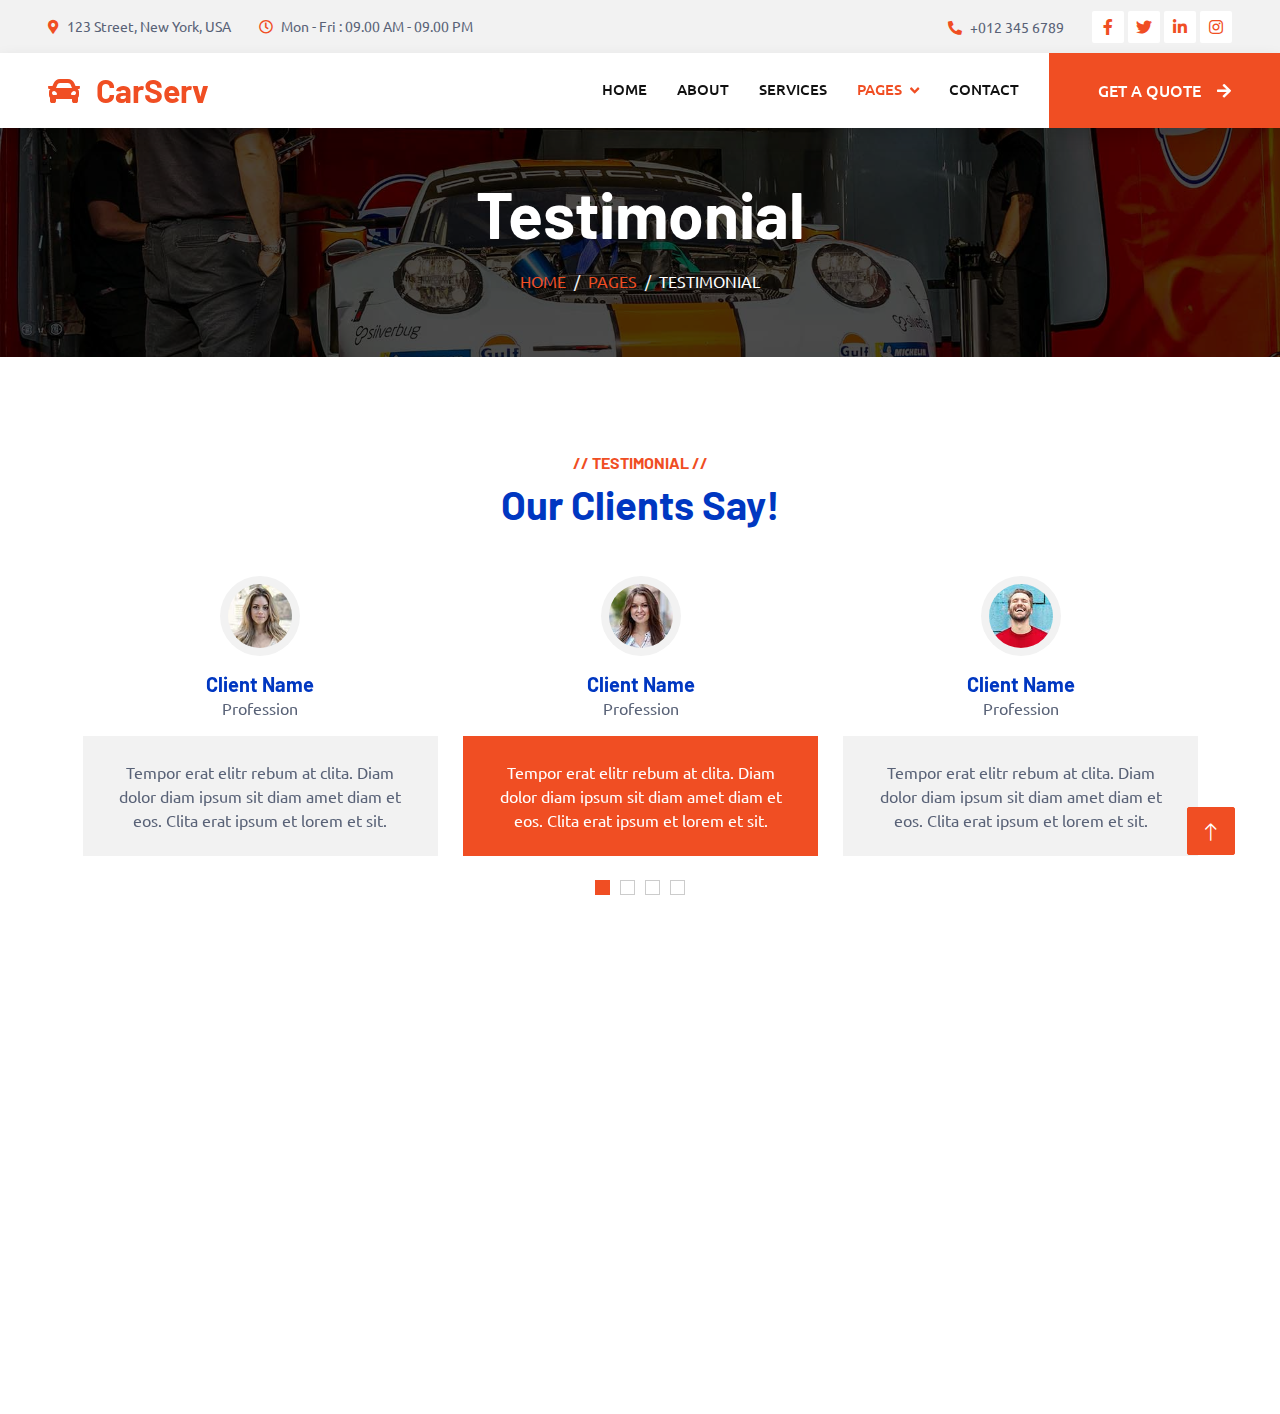
<file: testimonial.html>
<!DOCTYPE html>
<html lang="en">

<head>
    <meta charset="utf-8">
    <title>CarServ - Car Repair HTML Template</title>
    <meta content="width=device-width, initial-scale=1.0" name="viewport">
    <meta content="" name="keywords">
    <meta content="" name="description">

    <!-- Favicon -->
    <link href="img/favicon.ico" rel="icon">

    <!-- Google Web Fonts -->
    <link rel="preconnect" href="https://fonts.googleapis.com">
    <link rel="preconnect" href="https://fonts.gstatic.com" crossorigin>
    <link href="https://fonts.googleapis.com/css2?family=Barlow:wght@600;700&family=Ubuntu:wght@400;500&display=swap" rel="stylesheet"> 

    <!-- Icon Font Stylesheet -->
    <link href="https://cdnjs.cloudflare.com/ajax/libs/font-awesome/5.10.0/css/all.min.css" rel="stylesheet">
    <link href="https://cdn.jsdelivr.net/npm/bootstrap-icons@1.4.1/font/bootstrap-icons.css" rel="stylesheet">

    <!-- Libraries Stylesheet -->
    <link href="lib/animate/animate.min.css" rel="stylesheet">
    <link href="lib/owlcarousel/assets/owl.carousel.min.css" rel="stylesheet">
    <link href="lib/tempusdominus/css/tempusdominus-bootstrap-4.min.css" rel="stylesheet" />

    <!-- Customized Bootstrap Stylesheet -->
    <link href="css/bootstrap.min.css" rel="stylesheet">

    <!-- Template Stylesheet -->
    <link href="css/style.css" rel="stylesheet">
</head>

<body>
    <!-- Spinner Start -->
    <div id="spinner" class="show bg-white position-fixed translate-middle w-100 vh-100 top-50 start-50 d-flex align-items-center justify-content-center">
        <div class="spinner-border text-primary" style="width: 3rem; height: 3rem;" role="status">
            <span class="sr-only">Loading...</span>
        </div>
    </div>
    <!-- Spinner End -->


    <!-- Topbar Start -->
    <div class="container-fluid bg-light p-0">
        <div class="row gx-0 d-none d-lg-flex">
            <div class="col-lg-7 px-5 text-start">
                <div class="h-100 d-inline-flex align-items-center py-3 me-4">
                    <small class="fa fa-map-marker-alt text-primary me-2"></small>
                    <small>123 Street, New York, USA</small>
                </div>
                <div class="h-100 d-inline-flex align-items-center py-3">
                    <small class="far fa-clock text-primary me-2"></small>
                    <small>Mon - Fri : 09.00 AM - 09.00 PM</small>
                </div>
            </div>
            <div class="col-lg-5 px-5 text-end">
                <div class="h-100 d-inline-flex align-items-center py-3 me-4">
                    <small class="fa fa-phone-alt text-primary me-2"></small>
                    <small>+012 345 6789</small>
                </div>
                <div class="h-100 d-inline-flex align-items-center">
                    <a class="btn btn-sm-square bg-white text-primary me-1" href=""><i class="fab fa-facebook-f"></i></a>
                    <a class="btn btn-sm-square bg-white text-primary me-1" href=""><i class="fab fa-twitter"></i></a>
                    <a class="btn btn-sm-square bg-white text-primary me-1" href=""><i class="fab fa-linkedin-in"></i></a>
                    <a class="btn btn-sm-square bg-white text-primary me-0" href=""><i class="fab fa-instagram"></i></a>
                </div>
            </div>
        </div>
    </div>
    <!-- Topbar End -->


    <!-- Navbar Start -->
    <nav class="navbar navbar-expand-lg bg-white navbar-light shadow sticky-top p-0">
        <a href="index.html" class="navbar-brand d-flex align-items-center px-4 px-lg-5">
            <h2 class="m-0 text-primary"><i class="fa fa-car me-3"></i>CarServ</h2>
        </a>
        <button type="button" class="navbar-toggler me-4" data-bs-toggle="collapse" data-bs-target="#navbarCollapse">
            <span class="navbar-toggler-icon"></span>
        </button>
        <div class="collapse navbar-collapse" id="navbarCollapse">
            <div class="navbar-nav ms-auto p-4 p-lg-0">
                <a href="index.html" class="nav-item nav-link">Home</a>
                <a href="about.html" class="nav-item nav-link">About</a>
                <a href="service.html" class="nav-item nav-link">Services</a>
                <div class="nav-item dropdown">
                    <a href="#" class="nav-link dropdown-toggle active" data-bs-toggle="dropdown">Pages</a>
                    <div class="dropdown-menu fade-up m-0">
                        <a href="booking.html" class="dropdown-item">Booking</a>
                        <a href="team.html" class="dropdown-item">Technicians</a>
                        <a href="testimonial.html" class="dropdown-item active">Testimonial</a>
                        <a href="404.html" class="dropdown-item">404 Page</a>
                    </div>
                </div>
                <a href="contact.html" class="nav-item nav-link">Contact</a>
            </div>
            <a href="" class="btn btn-primary py-4 px-lg-5 d-none d-lg-block">Get A Quote<i class="fa fa-arrow-right ms-3"></i></a>
        </div>
    </nav>
    <!-- Navbar End -->


    <!-- Page Header Start -->
    <div class="container-fluid page-header mb-5 p-0" style="background-image: url(img/carousel-bg-1.jpg);">
        <div class="container-fluid page-header-inner py-5">
            <div class="container text-center">
                <h1 class="display-3 text-white mb-3 animated slideInDown">Testimonial</h1>
                <nav aria-label="breadcrumb">
                    <ol class="breadcrumb justify-content-center text-uppercase">
                        <li class="breadcrumb-item"><a href="#">Home</a></li>
                        <li class="breadcrumb-item"><a href="#">Pages</a></li>
                        <li class="breadcrumb-item text-white active" aria-current="page">Testimonial</li>
                    </ol>
                </nav>
            </div>
        </div>
    </div>
    <!-- Page Header End -->


    <!-- Testimonial Start -->
    <div class="container-xxl py-5 wow fadeInUp" data-wow-delay="0.1s">
        <div class="container">
            <div class="text-center">
                <h6 class="text-primary text-uppercase">// Testimonial //</h6>
                <h1 class="mb-5">Our Clients Say!</h1>
            </div>
            <div class="owl-carousel testimonial-carousel position-relative">
                <div class="testimonial-item text-center">
                    <img class="bg-light rounded-circle p-2 mx-auto mb-3" src="img/testimonial-1.jpg" style="width: 80px; height: 80px;">
                    <h5 class="mb-0">Client Name</h5>
                    <p>Profession</p>
                    <div class="testimonial-text bg-light text-center p-4">
                    <p class="mb-0">Tempor erat elitr rebum at clita. Diam dolor diam ipsum sit diam amet diam et eos. Clita erat ipsum et lorem et sit.</p>
                    </div>
                </div>
                <div class="testimonial-item text-center">
                    <img class="bg-light rounded-circle p-2 mx-auto mb-3" src="img/testimonial-2.jpg" style="width: 80px; height: 80px;">
                    <h5 class="mb-0">Client Name</h5>
                    <p>Profession</p>
                    <div class="testimonial-text bg-light text-center p-4">
                    <p class="mb-0">Tempor erat elitr rebum at clita. Diam dolor diam ipsum sit diam amet diam et eos. Clita erat ipsum et lorem et sit.</p>
                    </div>
                </div>
                <div class="testimonial-item text-center">
                    <img class="bg-light rounded-circle p-2 mx-auto mb-3" src="img/testimonial-3.jpg" style="width: 80px; height: 80px;">
                    <h5 class="mb-0">Client Name</h5>
                    <p>Profession</p>
                    <div class="testimonial-text bg-light text-center p-4">
                    <p class="mb-0">Tempor erat elitr rebum at clita. Diam dolor diam ipsum sit diam amet diam et eos. Clita erat ipsum et lorem et sit.</p>
                    </div>
                </div>
                <div class="testimonial-item text-center">
                    <img class="bg-light rounded-circle p-2 mx-auto mb-3" src="img/testimonial-4.jpg" style="width: 80px; height: 80px;">
                    <h5 class="mb-0">Client Name</h5>
                    <p>Profession</p>
                    <div class="testimonial-text bg-light text-center p-4">
                    <p class="mb-0">Tempor erat elitr rebum at clita. Diam dolor diam ipsum sit diam amet diam et eos. Clita erat ipsum et lorem et sit.</p>
                    </div>
                </div>
            </div>
        </div>
    </div>
    <!-- Testimonial End -->
        

    <!-- Footer Start -->
    <div class="container-fluid bg-dark text-light footer pt-5 mt-5 wow fadeIn" data-wow-delay="0.1s">
        <div class="container py-5">
            <div class="row g-5">
                <div class="col-lg-3 col-md-6">
                    <h4 class="text-light mb-4">Address</h4>
                    <p class="mb-2"><i class="fa fa-map-marker-alt me-3"></i>123 Street, New York, USA</p>
                    <p class="mb-2"><i class="fa fa-phone-alt me-3"></i>+012 345 67890</p>
                    <p class="mb-2"><i class="fa fa-envelope me-3"></i>info@example.com</p>
                    <div class="d-flex pt-2">
                        <a class="btn btn-outline-light btn-social" href=""><i class="fab fa-twitter"></i></a>
                        <a class="btn btn-outline-light btn-social" href=""><i class="fab fa-facebook-f"></i></a>
                        <a class="btn btn-outline-light btn-social" href=""><i class="fab fa-youtube"></i></a>
                        <a class="btn btn-outline-light btn-social" href=""><i class="fab fa-linkedin-in"></i></a>
                    </div>
                </div>
                <div class="col-lg-3 col-md-6">
                    <h4 class="text-light mb-4">Opening Hours</h4>
                    <h6 class="text-light">Monday - Friday:</h6>
                    <p class="mb-4">09.00 AM - 09.00 PM</p>
                    <h6 class="text-light">Saturday - Sunday:</h6>
                    <p class="mb-0">09.00 AM - 12.00 PM</p>
                </div>
                <div class="col-lg-3 col-md-6">
                    <h4 class="text-light mb-4">Services</h4>
                    <a class="btn btn-link" href="">Diagnostic Test</a>
                    <a class="btn btn-link" href="">Engine Servicing</a>
                    <a class="btn btn-link" href="">Tires Replacement</a>
                    <a class="btn btn-link" href="">Oil Changing</a>
                    <a class="btn btn-link" href="">Vacuam Cleaning</a>
                </div>
                <div class="col-lg-3 col-md-6">
                    <h4 class="text-light mb-4">Newsletter</h4>
                    <p>Dolor amet sit justo amet elitr clita ipsum elitr est.</p>
                    <div class="position-relative mx-auto" style="max-width: 400px;">
                        <input class="form-control border-0 w-100 py-3 ps-4 pe-5" type="text" placeholder="Your email">
                        <button type="button" class="btn btn-primary py-2 position-absolute top-0 end-0 mt-2 me-2">SignUp</button>
                    </div>
                </div>
            </div>
        </div>
        <div class="container">
            <div class="copyright">
                <div class="row">
                    <div class="col-md-6 text-center text-md-start mb-3 mb-md-0">
                        &copy; <a class="border-bottom" href="#">Your Site Name</a>, All Right Reserved.

                        <!--/*** This template is free as long as you keep the footer author’s credit link/attribution link/backlink. If you'd like to use the template without the footer author’s credit link/attribution link/backlink, you can purchase the Credit Removal License from "https://htmlcodex.com/credit-removal". Thank you for your support. ***/-->
                        Designed By <a class="border-bottom" href="https://htmlcodex.com">HTML Codex</a>
                    </div>
                    <div class="col-md-6 text-center text-md-end">
                        <div class="footer-menu">
                            <a href="">Home</a>
                            <a href="">Cookies</a>
                            <a href="">Help</a>
                            <a href="">FQAs</a>
                        </div>
                    </div>
                </div>
            </div>
        </div>
    </div>
    <!-- Footer End -->


    <!-- Back to Top -->
    <a href="#" class="btn btn-lg btn-primary btn-lg-square back-to-top"><i class="bi bi-arrow-up"></i></a>


    <!-- JavaScript Libraries -->
    <script src="https://code.jquery.com/jquery-3.4.1.min.js"></script>
    <script src="https://cdn.jsdelivr.net/npm/bootstrap@5.0.0/dist/js/bootstrap.bundle.min.js"></script>
    <script src="lib/wow/wow.min.js"></script>
    <script src="lib/easing/easing.min.js"></script>
    <script src="lib/waypoints/waypoints.min.js"></script>
    <script src="lib/counterup/counterup.min.js"></script>
    <script src="lib/owlcarousel/owl.carousel.min.js"></script>
    <script src="lib/tempusdominus/js/moment.min.js"></script>
    <script src="lib/tempusdominus/js/moment-timezone.min.js"></script>
    <script src="lib/tempusdominus/js/tempusdominus-bootstrap-4.min.js"></script>

    <!-- Template Javascript -->
    <script src="js/main.js"></script>
</body>

</html>
</file>
<file: css/style.css>
/********** Template CSS **********/
:root {
    --primary: #F04E23;
    --secondary: #0037C1;
    --light: #F2F2F2;
    --dark: #111111;
}

.fw-medium {
    font-weight: 600 !important;
}

.back-to-top {
    position: fixed;
    display: none;
    right: 45px;
    bottom: 45px;
    z-index: 99;
}


/*** Spinner ***/
#spinner {
    opacity: 0;
    visibility: hidden;
    transition: opacity .5s ease-out, visibility 0s linear .5s;
    z-index: 99999;
}

#spinner.show {
    transition: opacity .5s ease-out, visibility 0s linear 0s;
    visibility: visible;
    opacity: 1;
}


/*** Button ***/
.btn {
    font-weight: 500;
    text-transform: uppercase;
    transition: .5s;
}

.btn.btn-primary,
.btn.btn-secondary {
    color: #FFFFFF;
}

.btn-square {
    width: 38px;
    height: 38px;
}

.btn-sm-square {
    width: 32px;
    height: 32px;
}

.btn-lg-square {
    width: 48px;
    height: 48px;
}

.btn-square,
.btn-sm-square,
.btn-lg-square {
    padding: 0;
    display: flex;
    align-items: center;
    justify-content: center;
    font-weight: normal;
    border-radius: 2px;
}


/*** Navbar ***/
.navbar .header-logo{
    height: 40px;
}
.navbar .dropdown-toggle::after {
    border: none;
    content: "\f107";
    font-family: "Font Awesome 5 Free";
    font-weight: 900;
    vertical-align: middle;
    margin-left: 8px;
}

.navbar-light .navbar-nav .nav-link {
    margin-right: 30px;
    padding: 25px 0;
    color: #FFFFFF;
    font-size: 15px;
    text-transform: uppercase;
    outline: none;
}

.navbar-light .navbar-nav .nav-link:hover,
.navbar-light .navbar-nav .nav-link.active {
    color: var(--primary);
}

@media (max-width: 991.98px) {
    .navbar-light .navbar-nav .nav-link  {
        margin-right: 0;
        padding: 10px 0;
    }

    .navbar-light .navbar-nav {
        border-top: 1px solid #EEEEEE;
    }
}

.navbar-light .navbar-brand,
.navbar-light a.btn {
    height: 75px;
}

.navbar-light .navbar-nav .nav-link {
    color: var(--dark);
    font-weight: 500;
}

.navbar-light.sticky-top {
    top: -100px;
    transition: .5s;
}

@media (min-width: 992px) {
    .navbar .nav-item .dropdown-menu {
        display: block;
        border: none;
        margin-top: 0;
        top: 150%;
        opacity: 0;
        visibility: hidden;
        transition: .5s;
    }

    .navbar .nav-item:hover .dropdown-menu {
        top: 100%;
        visibility: visible;
        transition: .5s;
        opacity: 1;
    }
}


/*** Header ***/
.carousel-caption {
    top: 0;
    left: 0;
    right: 0;
    bottom: 0;
    background: rgba(0, 0, 0, .7);
    z-index: 1;
}

.carousel-control-prev,
.carousel-control-next {
    width: 10%;
}

.carousel-control-prev-icon,
.carousel-control-next-icon {
    width: 3rem;
    height: 3rem;
}

@media (max-width: 768px) {
    #header-carousel .carousel-item {
        position: relative;
        min-height: 450px;
    }
    
    #header-carousel .carousel-item img {
        position: absolute;
        width: 100%;
        height: 100%;
        object-fit: cover;
    }
}

.page-header {
    background-position: center center;
    background-repeat: no-repeat;
    background-size: cover;
}

.page-header-inner {
    background: rgba(0, 0, 0, .7);
}

.breadcrumb-item + .breadcrumb-item::before {
    color: var(--light);
}


/*** Facts ***/
.fact {
    background: linear-gradient(rgba(0, 0, 0, .7), rgba(0, 0, 0, .7)), url(../img/carousel-bg-1.jpg);
    background-position: center center;
    background-repeat: no-repeat;
    background-size: cover;
}


/*** Service ***/
.service .nav .nav-link {
    background: var(--light);
    transition: .5s;
}

.service .nav .nav-link.active {
    background: var(--primary);
}

.service .nav .nav-link.active h4 {
    color: #FFFFFF !important;
}


/*** Booking ***/
.booking {
    background: linear-gradient(rgba(0, 0, 0, .7), rgba(0, 0, 0, .7)), url(../img/carousel-bg-2.jpg) center center no-repeat;
    background-size: cover;
}

.bootstrap-datetimepicker-widget.bottom {
    top: auto !important;
}

.bootstrap-datetimepicker-widget .table * {
    border-bottom-width: 0px;
}

.bootstrap-datetimepicker-widget .table th {
    font-weight: 500;
}

.bootstrap-datetimepicker-widget.dropdown-menu {
    padding: 10px;
    border-radius: 2px;
}

.bootstrap-datetimepicker-widget table td.active,
.bootstrap-datetimepicker-widget table td.active:hover {
    background: var(--primary);
}

.bootstrap-datetimepicker-widget table td.today::before {
    border-bottom-color: var(--primary);
}


/*** Team ***/
.team-item .team-overlay {
    display: flex;
    align-items: center;
    justify-content: center;
    background: var(--primary);
    transform: scale(0);
    transition: .5s;
}

.team-item:hover .team-overlay {
    transform: scale(1);
}

.team-item .team-overlay .btn {
    color: var(--primary);
    background: #FFFFFF;
}

.team-item .team-overlay .btn:hover {
    color: #FFFFFF;
    background: var(--secondary)
}


/*** Testimonial ***/
.testimonial-carousel .owl-item .testimonial-text,
.testimonial-carousel .owl-item.center .testimonial-text * {
    transition: .5s;
}

.testimonial-carousel .owl-item.center .testimonial-text {
    background: var(--primary) !important;
}

.testimonial-carousel .owl-item.center .testimonial-text * {
    color: #FFFFFF !important;
}

.testimonial-carousel .owl-dots {
    margin-top: 24px;
    display: flex;
    align-items: flex-end;
    justify-content: center;
}

.testimonial-carousel .owl-dot {
    position: relative;
    display: inline-block;
    margin: 0 5px;
    width: 15px;
    height: 15px;
    border: 1px solid #CCCCCC;
    transition: .5s;
}

.testimonial-carousel .owl-dot.active {
    background: var(--primary);
    border-color: var(--primary);
}


/*** Footer ***/
.footer {
    background: linear-gradient(rgba(0, 0, 0, .9), rgba(0, 0, 0, .9)), url(../img/carousel-bg-1.jpg) center center no-repeat;
    background-size: cover;
}

.footer .btn.btn-social {
    margin-right: 5px;
    width: 35px;
    height: 35px;
    display: flex;
    align-items: center;
    justify-content: center;
    color: var(--light);
    border: 1px solid #FFFFFF;
    border-radius: 35px;
    transition: .3s;
}

.footer .btn.btn-social:hover {
    color: var(--primary);
}

.footer .btn.btn-link {
    display: block;
    margin-bottom: 5px;
    padding: 0;
    text-align: left;
    color: #FFFFFF;
    font-size: 15px;
    font-weight: normal;
    text-transform: capitalize;
    transition: .3s;
}

.footer .btn.btn-link::before {
    position: relative;
    content: "\f105";
    font-family: "Font Awesome 5 Free";
    font-weight: 900;
    margin-right: 10px;
}

.footer .btn.btn-link:hover {
    letter-spacing: 1px;
    box-shadow: none;
}

.footer .copyright {
    padding: 25px 0;
    font-size: 15px;
    border-top: 1px solid rgba(256, 256, 256, .1);
}

.footer .copyright a {
    color: var(--light);
}

.footer .footer-menu a {
    margin-right: 15px;
    padding-right: 15px;
    border-right: 1px solid rgba(255, 255, 255, .3);
}

.footer .footer-menu a:last-child {
    margin-right: 0;
    padding-right: 0;
    border-right: none;
}
</file>
